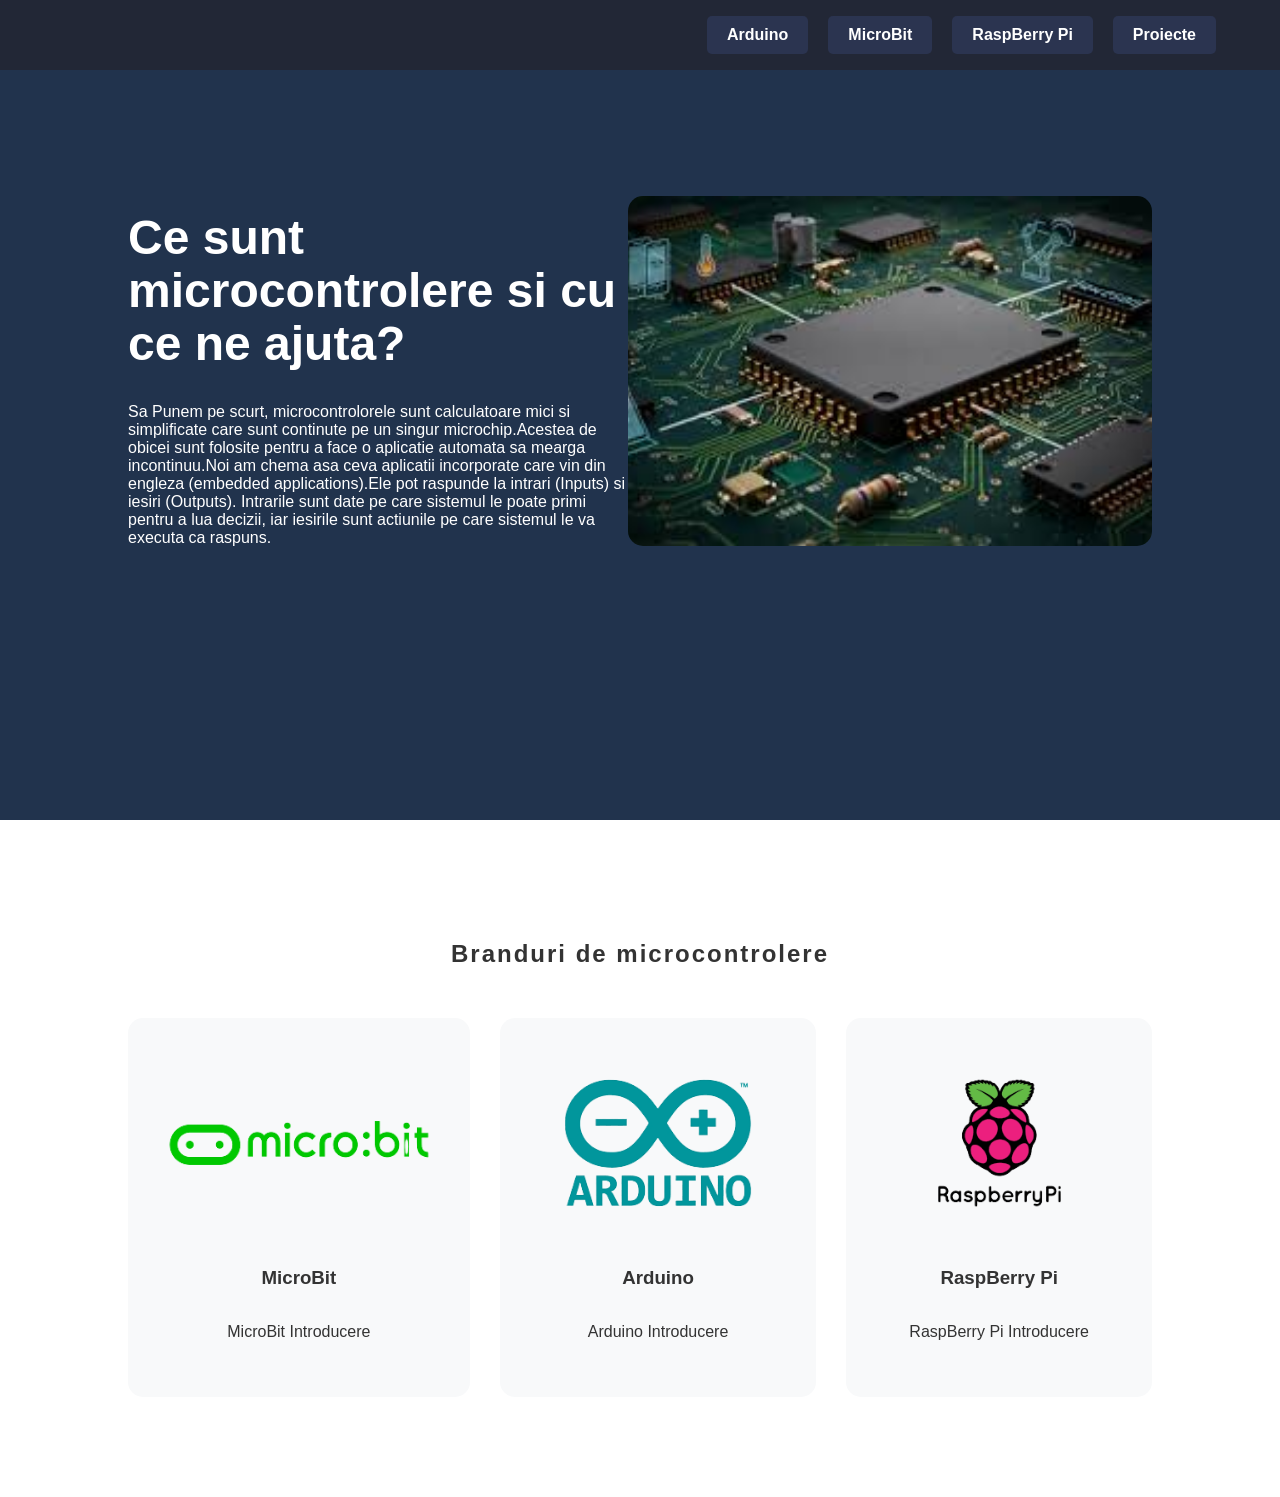
<file: index.html>
<!DOCTYPE html>
<html lang="ro">
<head>
    <meta charset="UTF-8">
    <meta name="viewport" content="width=device-width, initial-scale=1.0">
    <link rel="stylesheet" href="style.css">
    <title>RoboLab</title>

    <!-- Pentru Securitate-->
    <meta http-equiv="Content-Security-Policy" content="default-src 'self'; style-src 'self' 'unsafe-inline' https://cdn.jsdelivr.net; script-src 'self' https://cdn.jsdelivr.net; img-src 'self' data:;">
    
</head>
<body>
    <script src="https://cdn.jsdelivr.net/npm/bootstrap@5.3.8/dist/js/bootstrap.bundle.min.js" integrity="sha384-FKyoEForCGlyvwx9Hj09JcYn3nv7wiPVlz7YYwJrWVcXK/BmnVDxM+D2scQbITxI" crossorigin="anonymous"></script>
    
    <nav id="Navigation_Bar">
        <a href="Pagini/Arduino.html" class="button-link">Arduino</a>
        <a href="Pagini/MicroBit.html" class="button-link">MicroBit</a>
        <a href="Pagini/RaspBerry Pi.html" class="button-link">RaspBerry Pi</a>
        <a href="Exercitii_Si_Proiecte/Proiecte.html" class="button-link">Proiecte</a>
    </nav>

    <header class="hero">
        

        <div class="hero-content">
            <div class="hero-text">
                <h1>Ce sunt microcontrolere si cu ce ne ajuta?</h1>
                <p>Sa Punem pe scurt, microcontrolorele sunt calculatoare mici si simplificate care sunt continute pe un singur microchip.Acestea de obicei sunt folosite pentru a face o aplicatie automata sa mearga incontinuu.Noi am chema asa ceva aplicatii incorporate care vin din engleza (embedded applications).Ele pot raspunde la intrari (Inputs) si iesiri (Outputs). Intrarile sunt date pe care sistemul le poate primi pentru a lua decizii, iar iesirile sunt actiunile pe care sistemul le va executa ca raspuns.</p>
            </div>
            <div class="hero-image">
                <img src="Imagini/MicroControlerImagine.jpg" alt="MicroController Imagine">
            </div>
        </div>
        <div class="wave"></div>
    </header>

    <section class="expertise">
        <h1>Branduri de microcontrolere</h1>
        <div class="card-container">
            <a href="Pagini/MicroBit.html">
                <div class="card">
                    <img src="Imagini/Microbit_Logo.png" alt = "MicroBit Logo">
                    <h3>MicroBit</h3>
                    <p>MicroBit Introducere</p>
                </div>
            </a>
            
            <a href="Pagini/Arduino.html">
                <div class="card">
                    <img src="Imagini/Arduino_Logo.png" alt = "Arduino Logo">
                    <h3>Arduino</h3>
                    <p>Arduino Introducere</p>
                </div>
            </a>

            <a href="Pagini/RaspBerry Pi.html">
                <div class="card">
                    <img src="Imagini/RaspBerryPi_Logo.png" alt = "RaspBerry pI Logo">
                    <h3>RaspBerry Pi</h3>
                    <p>RaspBerry Pi Introducere</p>
                </div>
            </a>
        </div>
    </section>

</body>
</html>
</html>
</file>
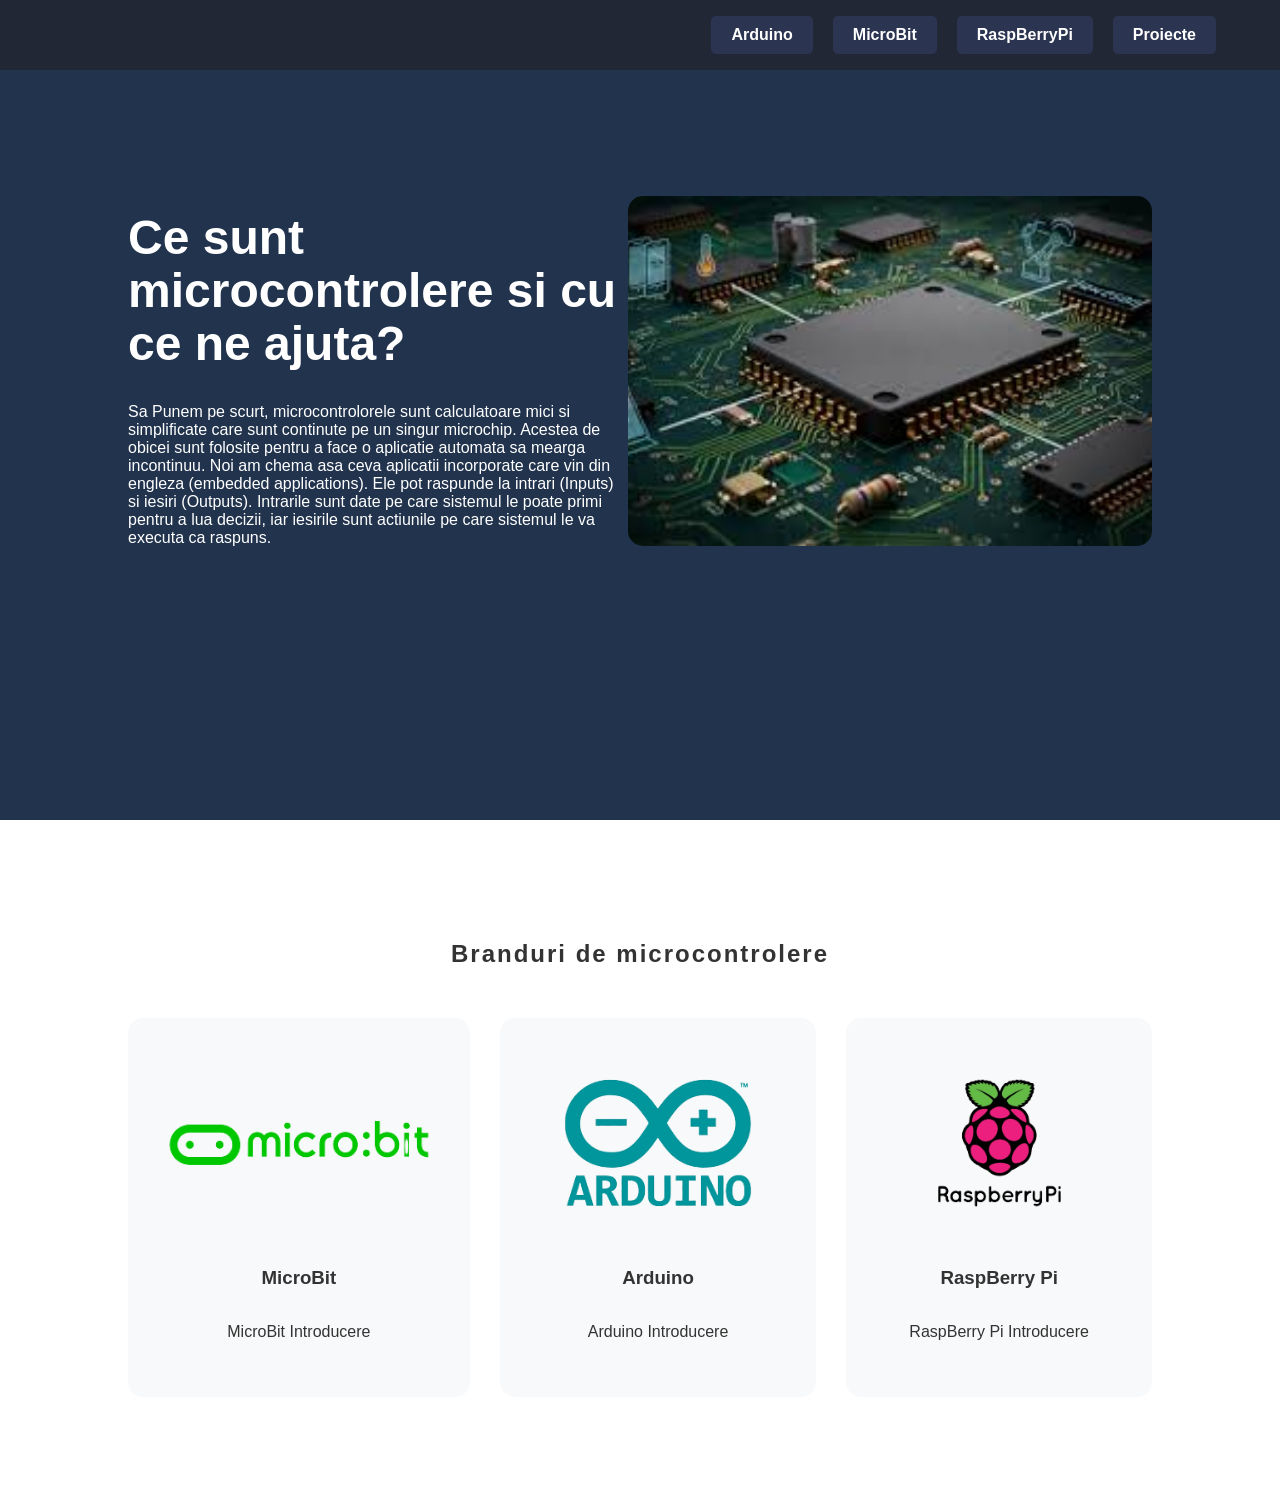
<file: InfoEducatie4/index.html>
<!DOCTYPE html>
<html lang="ro">
<head>
    <meta charset="UTF-8">
    <meta name="viewport" content="width=device-width, initial-scale=1.0">
    <link rel="stylesheet" href="style.css">
    <title>RoboLab</title>

    <!-- Pentru Securitate-->
    <meta http-equiv="Content-Security-Policy" content="default-src 'self'; style-src 'self' 'unsafe-inline' https://cdn.jsdelivr.net; script-src 'self' https://cdn.jsdelivr.net; img-src 'self' data:;">
    
</head>
<body>
    <script src="https://cdn.jsdelivr.net/npm/bootstrap@5.3.8/dist/js/bootstrap.bundle.min.js" integrity="sha384-FKyoEForCGlyvwx9Hj09JcYn3nv7wiPVlz7YYwJrWVcXK/BmnVDxM+D2scQbITxI" crossorigin="anonymous"></script>
    
    <nav id="Navigation_Bar">
        <a href="Pagini/Arduino.html" class="button-link">Arduino</a>
        <a href="Pagini/MicroBit.html" class="button-link">MicroBit</a>
        <a href="Pagini/RaspBerry Pi.html" class="button-link">RaspBerryPi</a>
        <a href="Exercitii_Si_Proiecte/Proiecte.html" class="button-link">Proiecte</a>
    </nav>

    <header class="hero">
        

        <div class="hero-content">
            <div class="hero-text">
                <h1>Ce sunt microcontrolere si cu ce ne ajuta?</h1>
                <p>Sa Punem pe scurt, microcontrolorele sunt calculatoare mici si simplificate care sunt continute pe un singur microchip.
            Acestea de obicei sunt folosite pentru a face o aplicatie automata sa mearga incontinuu.
            Noi am chema asa ceva aplicatii incorporate care vin din engleza (embedded applications).
            Ele pot raspunde la intrari (Inputs) si iesiri (Outputs). Intrarile sunt date pe care sistemul le poate primi pentru a lua decizii, iar iesirile sunt actiunile pe care sistemul le va executa ca raspuns.</p>
            </div>
            <div class="hero-image">
                <img src="Imagini/MicroControlerImagine.jpg" alt="MicroController Imagine">
            </div>
        </div>
        <div class="wave"></div>
    </header>

    <section class="expertise">
        <h1>Branduri de microcontrolere</h1>
        <div class="card-container">
            <a href="Pagini/MicroBit.html">
                <div class="card">
                    <img src="Imagini/Microbit_Logo.png">
                    <h3>MicroBit</h3>
                    <p>MicroBit Introducere</p>
                </div>
            </a>
            
            <a href="Pagini/Arduino.html">
                <div class="card">
                    <img src="Imagini/Arduino_Logo.png">
                    <h3>Arduino</h3>
                    <p>Arduino Introducere</p>
                </div>
            </a>

            <a href="Pagini/RaspBerry Pi.html">
                <div class="card">
                    <img src="Imagini/RaspBerryPi_Logo.png">
                    <h3>RaspBerry Pi</h3>
                    <p>RaspBerry Pi Introducere</p>
                </div>
            </a>
        </div>
    </section>

</body>
</html>
</html>
</file>
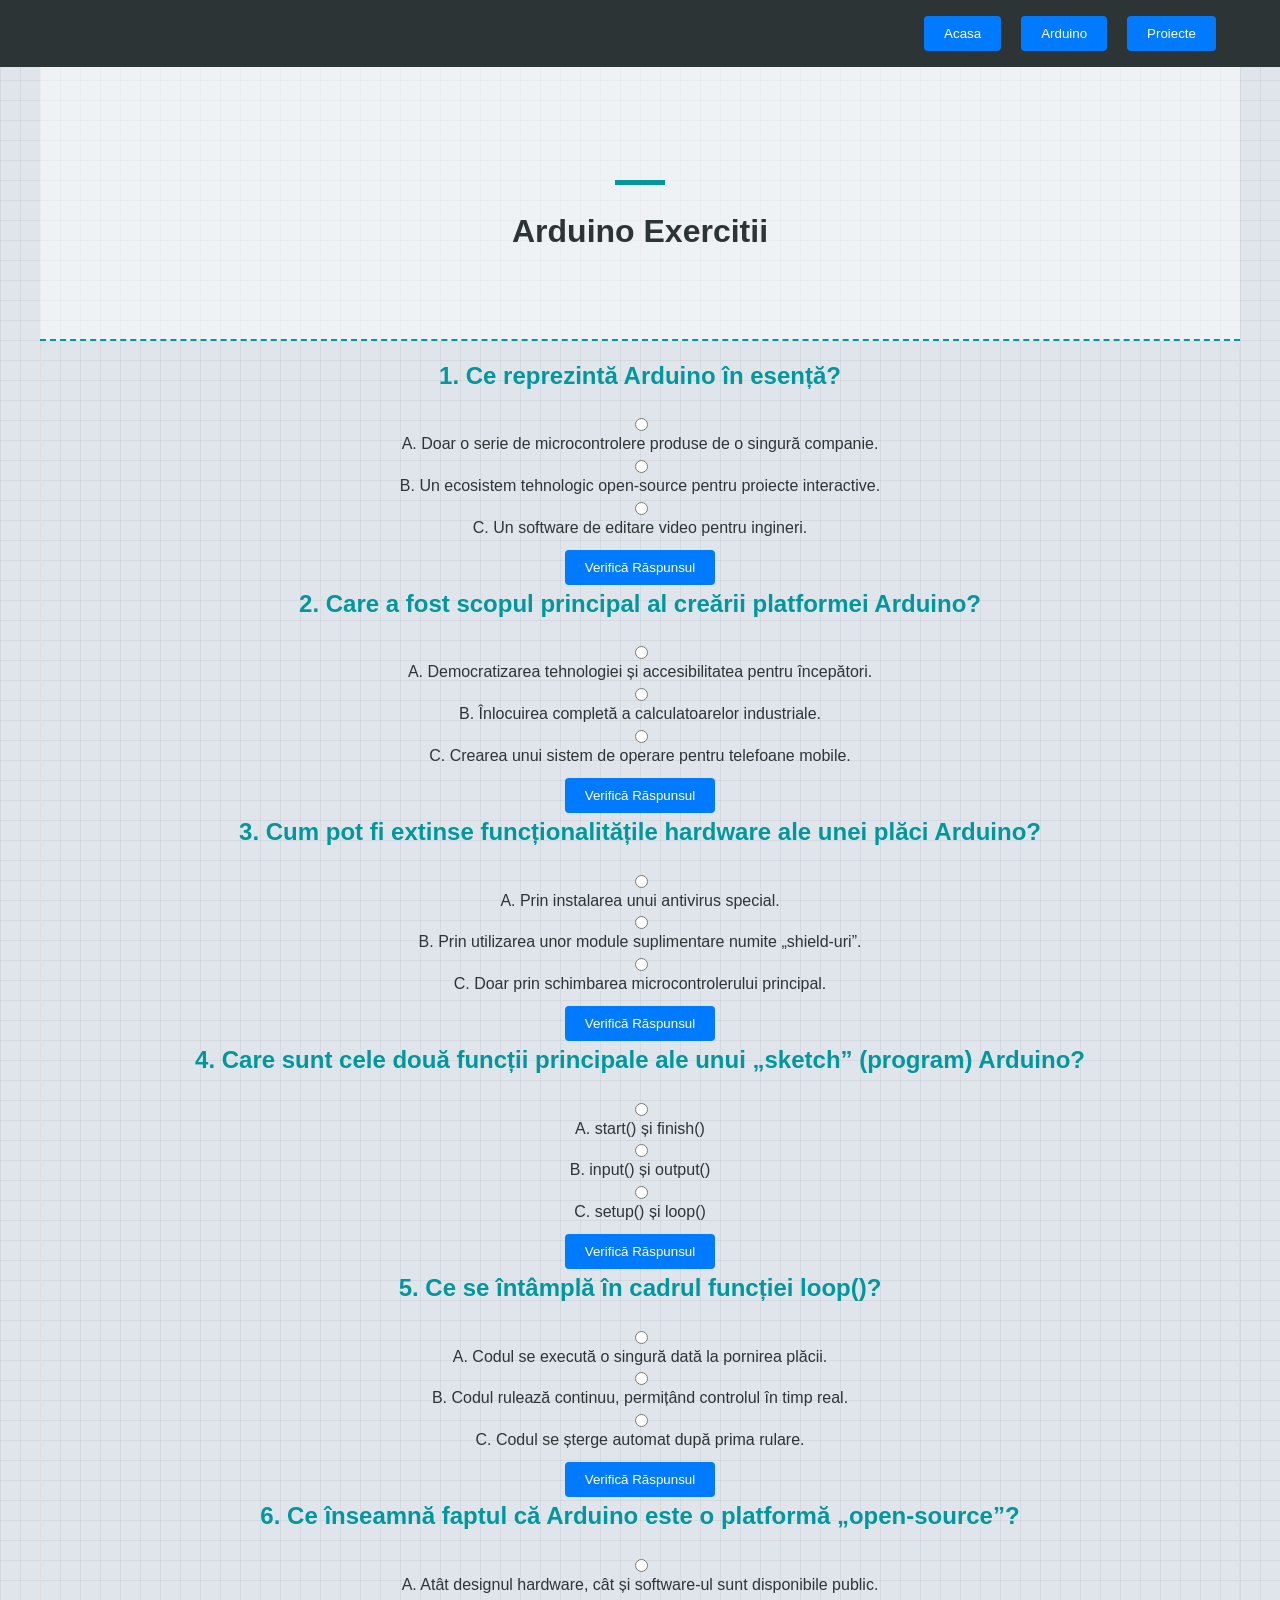
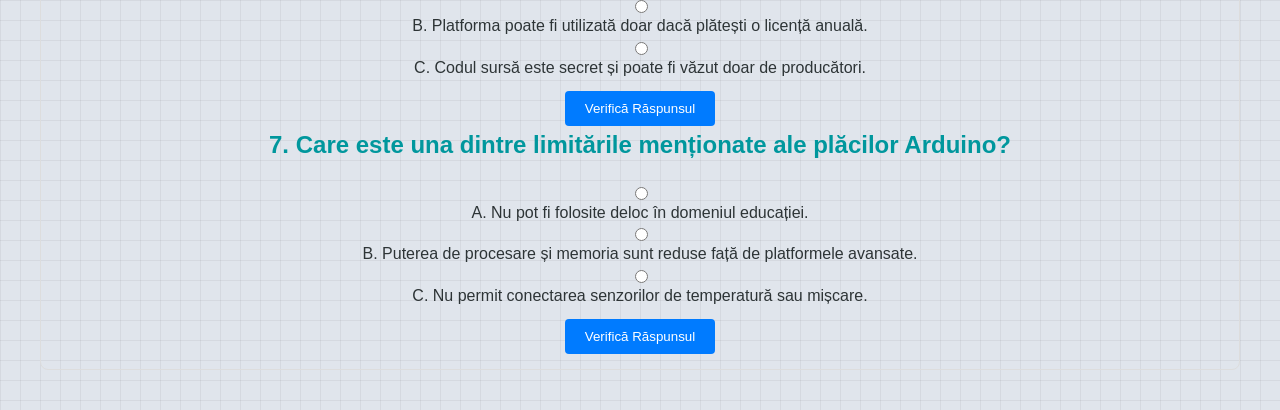
<file: Exercitii_Si_Proiecte/Arduino_Exercitii.html>
<!DOCTYPE html>
<html lang="ro">
<head>
    <meta charset="UTF-8">
    <meta name="viewport" content="width=device-width, initial-scale=1.0">
    <title>Arduino Exercitii</title>
    <link rel="stylesheet" href="Arduino_Exercitii.css">

    <!-- Pentru Securitate-->
    <meta http-equiv="Content-Security-Policy" content="default-src 'self'; style-src 'self' 'unsafe-inline' https://cdn.jsdelivr.net; script-src 'self' https://cdn.jsdelivr.net; img-src 'self' data:;">
    <style>
         body { font-family: sans-serif; margin: 40px; line-height: 1.6; }
        .question { margin-bottom: 20px; padding: 15px; border: 1px solid #ddd; border-radius: 8px; }
        .result { font-weight: bold; margin-top: 10px; }
        .correct { color: green; }
        .wrong { color: red; }
        button { padding: 10px 20px; cursor: pointer; background: #007bff; color: white; border: none; border-radius: 4px; }
    </style>
</head>
<body>

    <nav id="Navigation_Bar">
    <button onclick="location.href='../index.html'">Acasa</button>
    <button onclick="location.href='../Pagini/Arduino.html'">Arduino</button>
    <button onclick="location.href='../Pagini/Proiecte.html'">Proiecte</button>
    </nav>

    <header class="blueprint-header">
        <div class="header-line"></div>
        <h1>Arduino Exercitii</h1>
    </header>

    <style>
        #text_centrat{
            text-align: center;
            color: #00979d;
            font-size: 2rem;
            margin: 0;
        }
        .button_centrat{
            display: block;   
            margin: 0 auto;      
            padding: 10px 20px;
            cursor: pointer;
        }
    </style>

    <div class="question" id ="Intrebari">
        <!-- 1 -->
        <h2>1. Ce reprezintă Arduino în esență?</h1>
        <input type="radio" name="q1" value="wrong"> A. Doar o serie de microcontrolere produse de o singură companie.<br>
        <input type="radio" name="q1" value="correct"> B. Un ecosistem tehnologic open-source pentru proiecte interactive.<br>
        <input type="radio" name="q1" value="wrong"> C. Un software de editare video pentru ingineri.<br>
        <div id="res1" class="result"></div>
        <button class="button_centrat" onclick="checkAnswers('q1', 'res1')">Verifică Răspunsul</button>

        <!-- 2 -->
         <h2>2. Care a fost scopul principal al creării platformei Arduino?</h1>
        <input type="radio" name="q2" value="correct">A. Democratizarea tehnologiei și accesibilitatea pentru începători.<br>
        <input type="radio" name="q2" value="wrong">B. Înlocuirea completă a calculatoarelor industriale.<br>
        <input type="radio" name="q2" value="wrong"> C. Crearea unui sistem de operare pentru telefoane mobile.<br>
        <div id="res2" class="result"></div>
        <button class="button_centrat" onclick="checkAnswers('q2', 'res2')">Verifică Răspunsul</button>

        <!-- 3 -->
         <h2>3. Cum pot fi extinse funcționalitățile hardware ale unei plăci Arduino?</h1>
        <input type="radio" name="q3" value="wrong">A. Prin instalarea unui antivirus special.<br>
        <input type="radio" name="q3" value="correct">B. Prin utilizarea unor module suplimentare numite „shield-uri”.<br>
        <input type="radio" name="q3" value="wrong">C. Doar prin schimbarea microcontrolerului principal.<br>
        <div id="res3" class="result"></div>
        <button class="button_centrat" onclick="checkAnswers('q3', 'res3')">Verifică Răspunsul</button>

        <!-- 4 -->
         <h2>4. Care sunt cele două funcții principale ale unui „sketch” (program) Arduino?</h1>
        <input type="radio" name="q4" value="wrong">A. start() și finish()<br>
        <input type="radio" name="q4" value="wrong">B. input() și output()<br>
        <input type="radio" name="q4" value="correct">C. setup() și loop()<br>
        <div id="res4" class="result"></div>
        <button class="button_centrat" onclick="checkAnswers('q4', 'res4')">Verifică Răspunsul</button>

        <!-- 5 -->
        <h2>5. Ce se întâmplă în cadrul funcției loop()?</h1>
        <input type="radio" name="q5" value="wrong">A. Codul se execută o singură dată la pornirea plăcii.<br>
        <input type="radio" name="q5" value="correct">B. Codul rulează continuu, permițând controlul în timp real.<br>
        <input type="radio" name="q5" value="wrong">C. Codul se șterge automat după prima rulare.<br>
        <div id="res5" class="result"></div>
        <button class="button_centrat" onclick="checkAnswers('q5', 'res5')">Verifică Răspunsul</button>

        <!-- 6 -->
         <h2>6. Ce înseamnă faptul că Arduino este o platformă „open-source”?</h1>
        <input type="radio" name="q6" value="correct">A. Atât designul hardware, cât și software-ul sunt disponibile public.<br>
        <input type="radio" name="q6" value="wrong">B. Platforma poate fi utilizată doar dacă plătești o licență anuală.<br>
        <input type="radio" name="q6" value="wrong">C. Codul sursă este secret și poate fi văzut doar de producători.<br>
        <div id="res6" class="result"></div>
        <button class="button_centrat" onclick="checkAnswers('q6', 'res6')">Verifică Răspunsul</button>

        <!-- 7 -->
        <h2>7. Care este una dintre limitările menționate ale plăcilor Arduino?</h1>
        <input type="radio" name="q7" value="wrong">A. Nu pot fi folosite deloc în domeniul educației.<br>
        <input type="radio" name="q7" value="correct">B. Puterea de procesare și memoria sunt reduse față de platformele avansate.<br>
        <input type="radio" name="q7" value="wrong">C. Nu permit conectarea senzorilor de temperatură sau mișcare.<br>
        <div id="res7" class="result"></div>
        <button class="button_centrat" onclick="checkAnswers('q7', 'res7')">Verifică Răspunsul</button>
    </div>
    
    

    <script>
        function checkAnswers(numeIntrebare, idRezultat) {
            

            const options = document.getElementsByName(numeIntrebare);

            const resultDiv = document.getElementById(idRezultat);
            
            let selectedValue = "";

            for (let i = 0; i < options.length; i++) {
                if (options[i].checked) {
                    selectedValue = options[i].value;
                }
            }

            if (selectedValue === "correct") {
                resultDiv.innerHTML = "Răspuns Corect!";
                resultDiv.className = "result correct";
            } else if (selectedValue === "wrong") {
                resultDiv.innerHTML = "Greșit. Mai încearcă!";
                resultDiv.className = "result wrong";
            } else {
                resultDiv.innerHTML = "Vă rugăm să alegeți o variantă.";
                resultDiv.className = "result";
            }
        }
    </script>

</body>
</html>
</file>
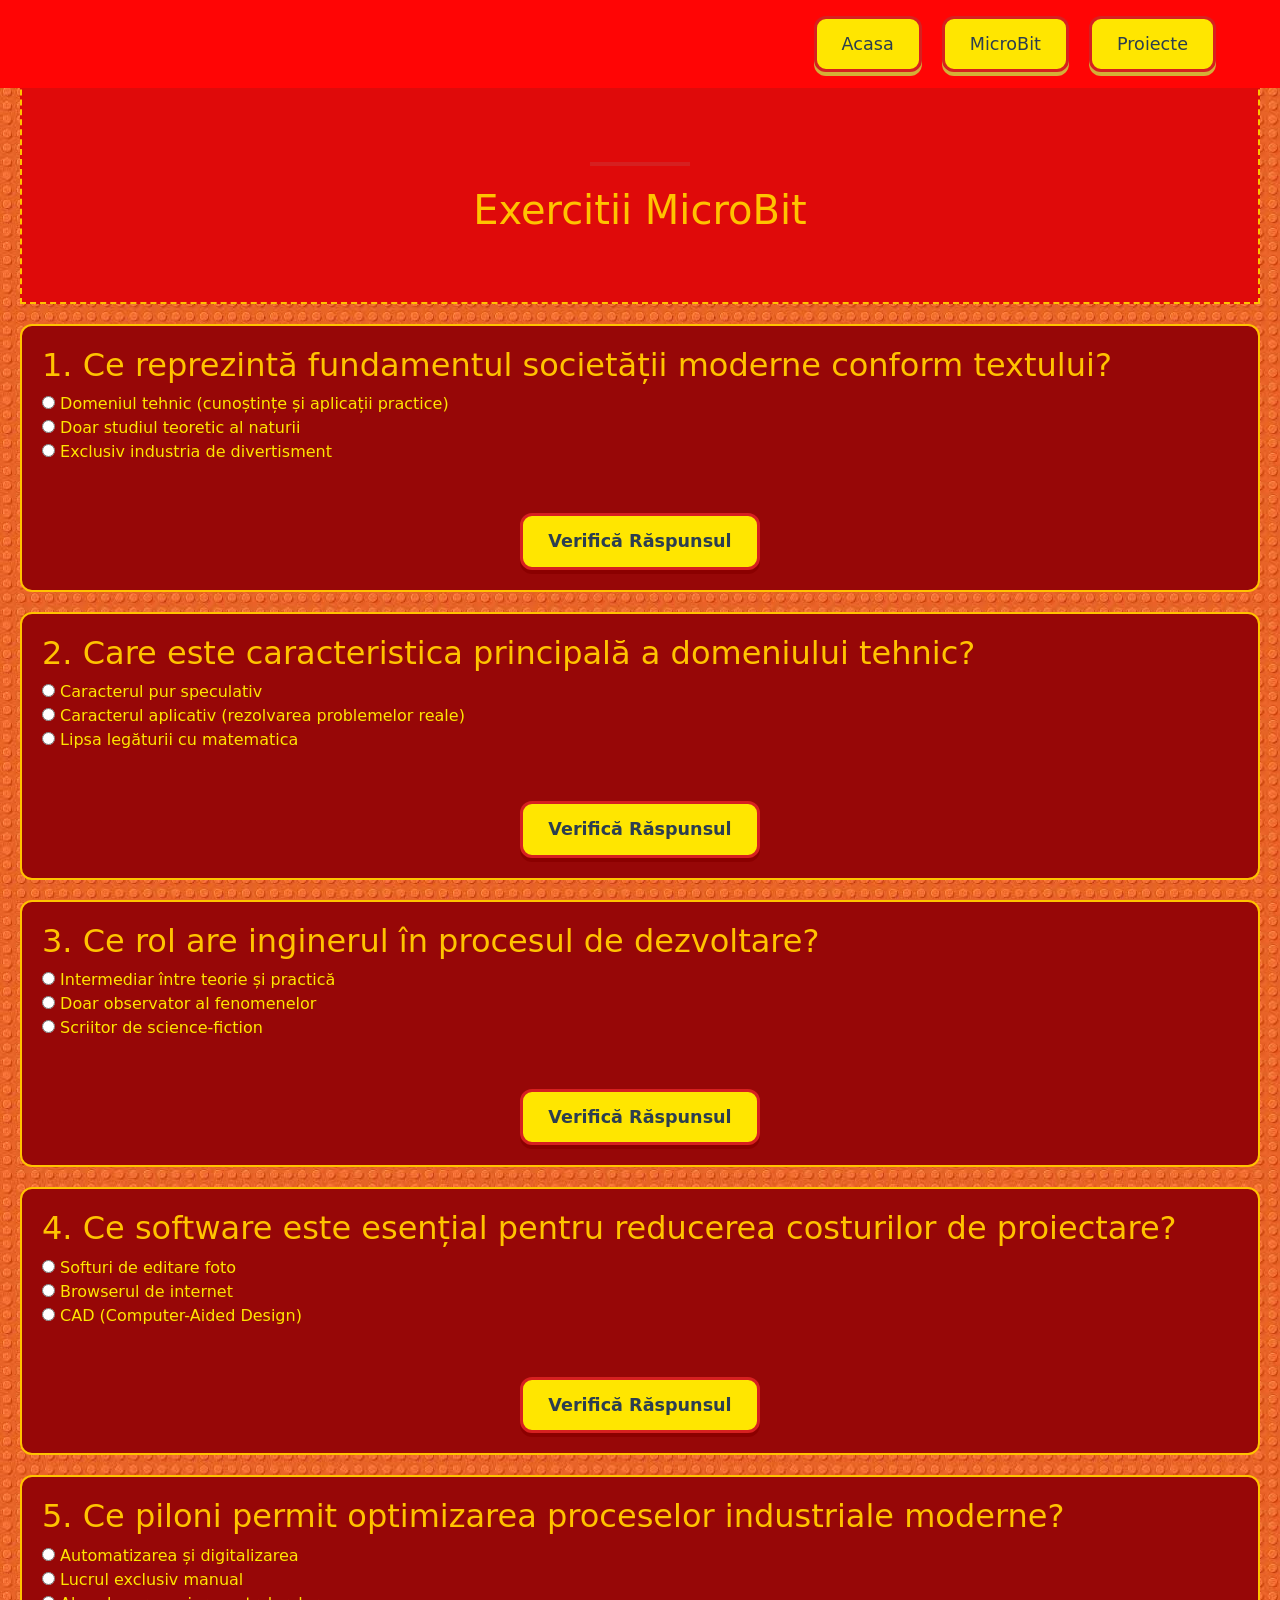
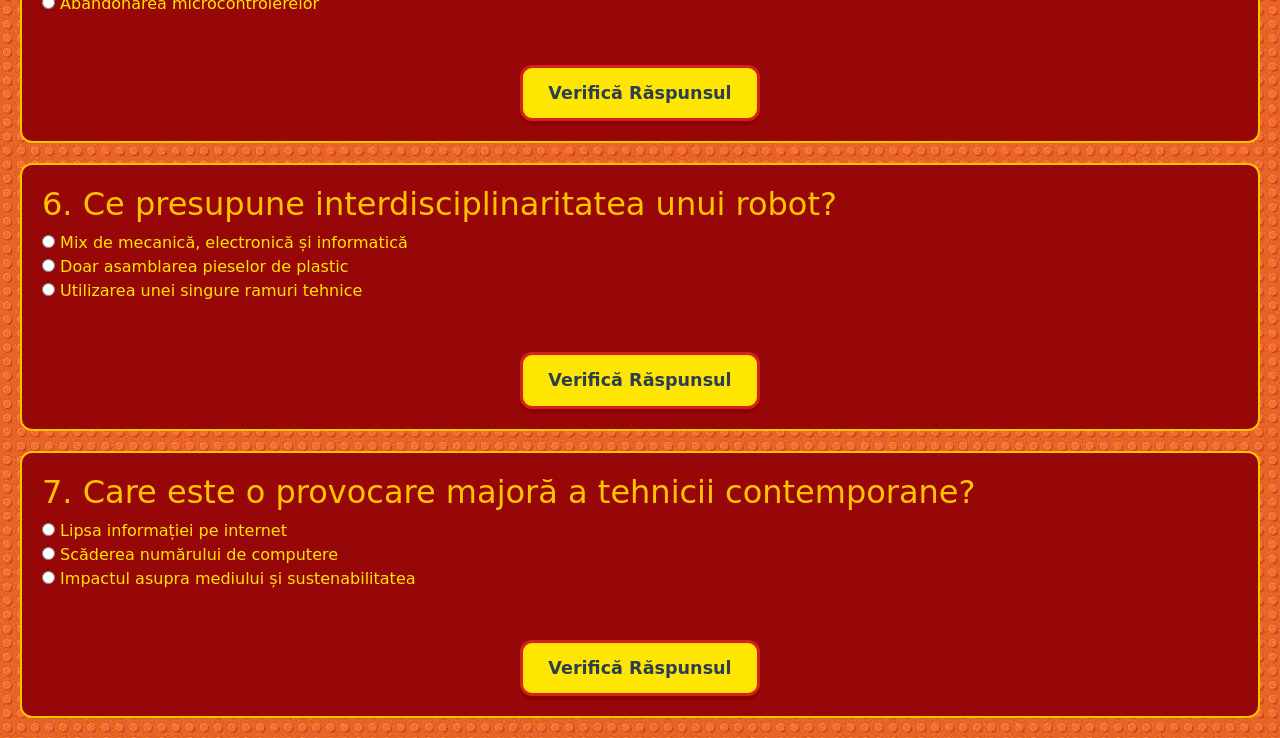
<file: Exercitii_Si_Proiecte/MicroBit_Exercitii.html>
<!DOCTYPE html>
<html lang="ro">
<head>
    <meta charset="UTF-8">
    <meta name="viewport" content="width=device-width, initial-scale=1.0">
    <title>MicroBit Exercitii</title>
    <link rel="stylesheet" href="Microbit_Exercitii.css">
    <link href="https://cdn.jsdelivr.net/npm/bootstrap@5.3.8/dist/css/bootstrap.min.css" rel="stylesheet" integrity="sha384-sRIl4kxILFvY47J16cr9ZwB07vP4J8+LH7qKQnuqkuIAvNWLzeN8tE5YBujZqJLB" crossorigin="anonymous">
    
    
    <!-- Pentru Securitate-->
    <meta http-equiv="Content-Security-Policy" content="default-src 'self'; style-src 'self' 'unsafe-inline' https://cdn.jsdelivr.net; script-src 'self' https://cdn.jsdelivr.net; img-src 'self' data:;">



    <style>
        
        
        .question { 
            margin: 20px; 
            padding: 20px; 
            border: 2px solid #ffc300; 
            border-radius: 12px;  
            color: #ffe600;
            background-color: #970707;
        }

        h2 { color: #ffc300; margin-top: 0; }

        .result { font-weight: bold; margin-top: 10px; min-height: 24px; }
        .correct { color: #00ff00; }
        .wrong { color: #ff4444; }

        

        #text_centrat {
            text-align: center;
            color: #ffc300;
            font-size: 2.5rem;
            margin-bottom: 30px;
            text-transform: uppercase;
            font-weight: bold;
        }


        .button_centrat {
            display: block;   
            margin: 15px auto 0 auto;      
            background-color: #ffe600; 
            border: 3px solid #d62020;
            border-radius: 12px;
            padding: 12px 25px;
            color: #2c3e50;
            font-size: 1.1rem;
            font-weight: bold;
            box-shadow: 0 4px 0 #8b0000;
            cursor: pointer;
            transition: transform 0.1s;
        }


        .blueprint-header h1 {
            color: #ffc300;
            text-align: center;
        }
        
        .header-line {
            height: 4px;
            background: #d62020;
            width: 100px;
            margin: 0 auto 20px auto;
        }
    </style>
</head>
<body>

    <nav id="Navigation_Bar">
        <a href="../index.html" class="button-link">Acasa</a>
        <a href="../Pagini/MicroBit.html" class="button-link">MicroBit</a>
        <a href="../Exercitii_Si_Proiecte/Proiecte.html" class="button-link">Proiecte</a>
    </nav>

    <header class="blueprint-header">
        <div class="header-line"></div>
        <h1>Exercitii MicroBit</h1>
    </header>


    <div id="Zona_Intrebari">
        <!-- 1 -->
        <div class="question">
            <h2>1. Ce reprezintă fundamentul societății moderne conform textului?</h2>
            <input type="radio" name="q1" value="correct"> Domeniul tehnic (cunoștințe și aplicații practice)<br>
            <input type="radio" name="q1" value="wrong"> Doar studiul teoretic al naturii<br>
            <input type="radio" name="q1" value="wrong"> Exclusiv industria de divertisment<br>
            <div id="res1" class="result"></div>
            <button class="button_centrat" onclick="checkSpecific('q1', 'res1')">Verifică Răspunsul</button>
        </div>

        <!-- 2 -->
        <div class="question">
            <h2>2. Care este caracteristica principală a domeniului tehnic?</h2>
            <input type="radio" name="q2" value="wrong"> Caracterul pur speculativ<br>
            <input type="radio" name="q2" value="correct"> Caracterul aplicativ (rezolvarea problemelor reale)<br>
            <input type="radio" name="q2" value="wrong"> Lipsa legăturii cu matematica<br>
            <div id="res2" class="result"></div>
            <button class="button_centrat" onclick="checkSpecific('q2', 'res2')">Verifică Răspunsul</button>
        </div>

        <!-- 3  -->
        <div class="question">
            <h2>3. Ce rol are inginerul în procesul de dezvoltare?</h2>
            <input type="radio" name="q3" value="correct"> Intermediar între teorie și practică<br>
            <input type="radio" name="q3" value="wrong"> Doar observator al fenomenelor<br>
            <input type="radio" name="q3" value="wrong"> Scriitor de science-fiction<br>
            <div id="res3" class="result"></div>
            <button class="button_centrat" onclick="checkSpecific('q3', 'res3')">Verifică Răspunsul</button>
        </div>

        <!-- 4 -->
        <div class="question">
            <h2>4. Ce software este esențial pentru reducerea costurilor de proiectare?</h2>
            <input type="radio" name="q4" value="wrong"> Softuri de editare foto<br>
            <input type="radio" name="q4" value="wrong"> Browserul de internet<br>
            <input type="radio" name="q4" value="correct"> CAD (Computer-Aided Design)<br>
            <div id="res4" class="result"></div>
            <button class="button_centrat" onclick="checkSpecific('q4', 'res4')">Verifică Răspunsul</button>
        </div>

        <!-- 5 -->
        <div class="question">
            <h2>5. Ce piloni permit optimizarea proceselor industriale moderne?</h2>
            <input type="radio" name="q5" value="correct"> Automatizarea și digitalizarea<br>
            <input type="radio" name="q5" value="wrong"> Lucrul exclusiv manual<br>
            <input type="radio" name="q5" value="wrong"> Abandonarea microcontrolerelor<br>
            <div id="res5" class="result"></div>
            <button class="button_centrat" onclick="checkSpecific('q5', 'res5')">Verifică Răspunsul</button>
        </div>

        <!-- 6 -->
        <div class="question">
            <h2>6. Ce presupune interdisciplinaritatea unui robot?</h2>
            <input type="radio" name="q6" value="correct"> Mix de mecanică, electronică și informatică<br>
            <input type="radio" name="q6" value="wrong"> Doar asamblarea pieselor de plastic<br>
            <input type="radio" name="q6" value="wrong"> Utilizarea unei singure ramuri tehnice<br>
            <div id="res6" class="result"></div>
            <button class="button_centrat" onclick="checkSpecific('q6', 'res6')">Verifică Răspunsul</button>
        </div>

        <!-- 7 -->
        <div class="question">
            <h2>7. Care este o provocare majoră a tehnicii contemporane?</h2>
            <input type="radio" name="q7" value="wrong"> Lipsa informației pe internet<br>
            <input type="radio" name="q7" value="wrong"> Scăderea numărului de computere<br>
            <input type="radio" name="q7" value="correct"> Impactul asupra mediului și sustenabilitatea<br>
            <div id="res7" class="result"></div>
            <button class="button_centrat" onclick="checkSpecific('q7', 'res7')">Verifică Răspunsul</button>
        </div>

    </div>

    <script>
        function checkSpecific(name, resId) {
            const options = document.getElementsByName(name);
            const resultDiv = document.getElementById(resId);
            let selectedValue = "";

            for (let i = 0; i < options.length; i++) {
                if (options[i].checked) {
                    selectedValue = options[i].value;
                }
            }

            if (selectedValue === "correct") {
                resultDiv.textContent = "Răspuns Corect!";
                resultDiv.className = "result correct";
            } else if (selectedValue === "wrong") {
                resultDiv.textContent = "Greșit. Mai încearcă!";
                resultDiv.className = "result wrong";
            } else {
                resultDiv.textContent = "Vă rugăm să alegeți o variantă.";
                resultDiv.className = "result";
            }
        }
    </script>

</body>
</file>
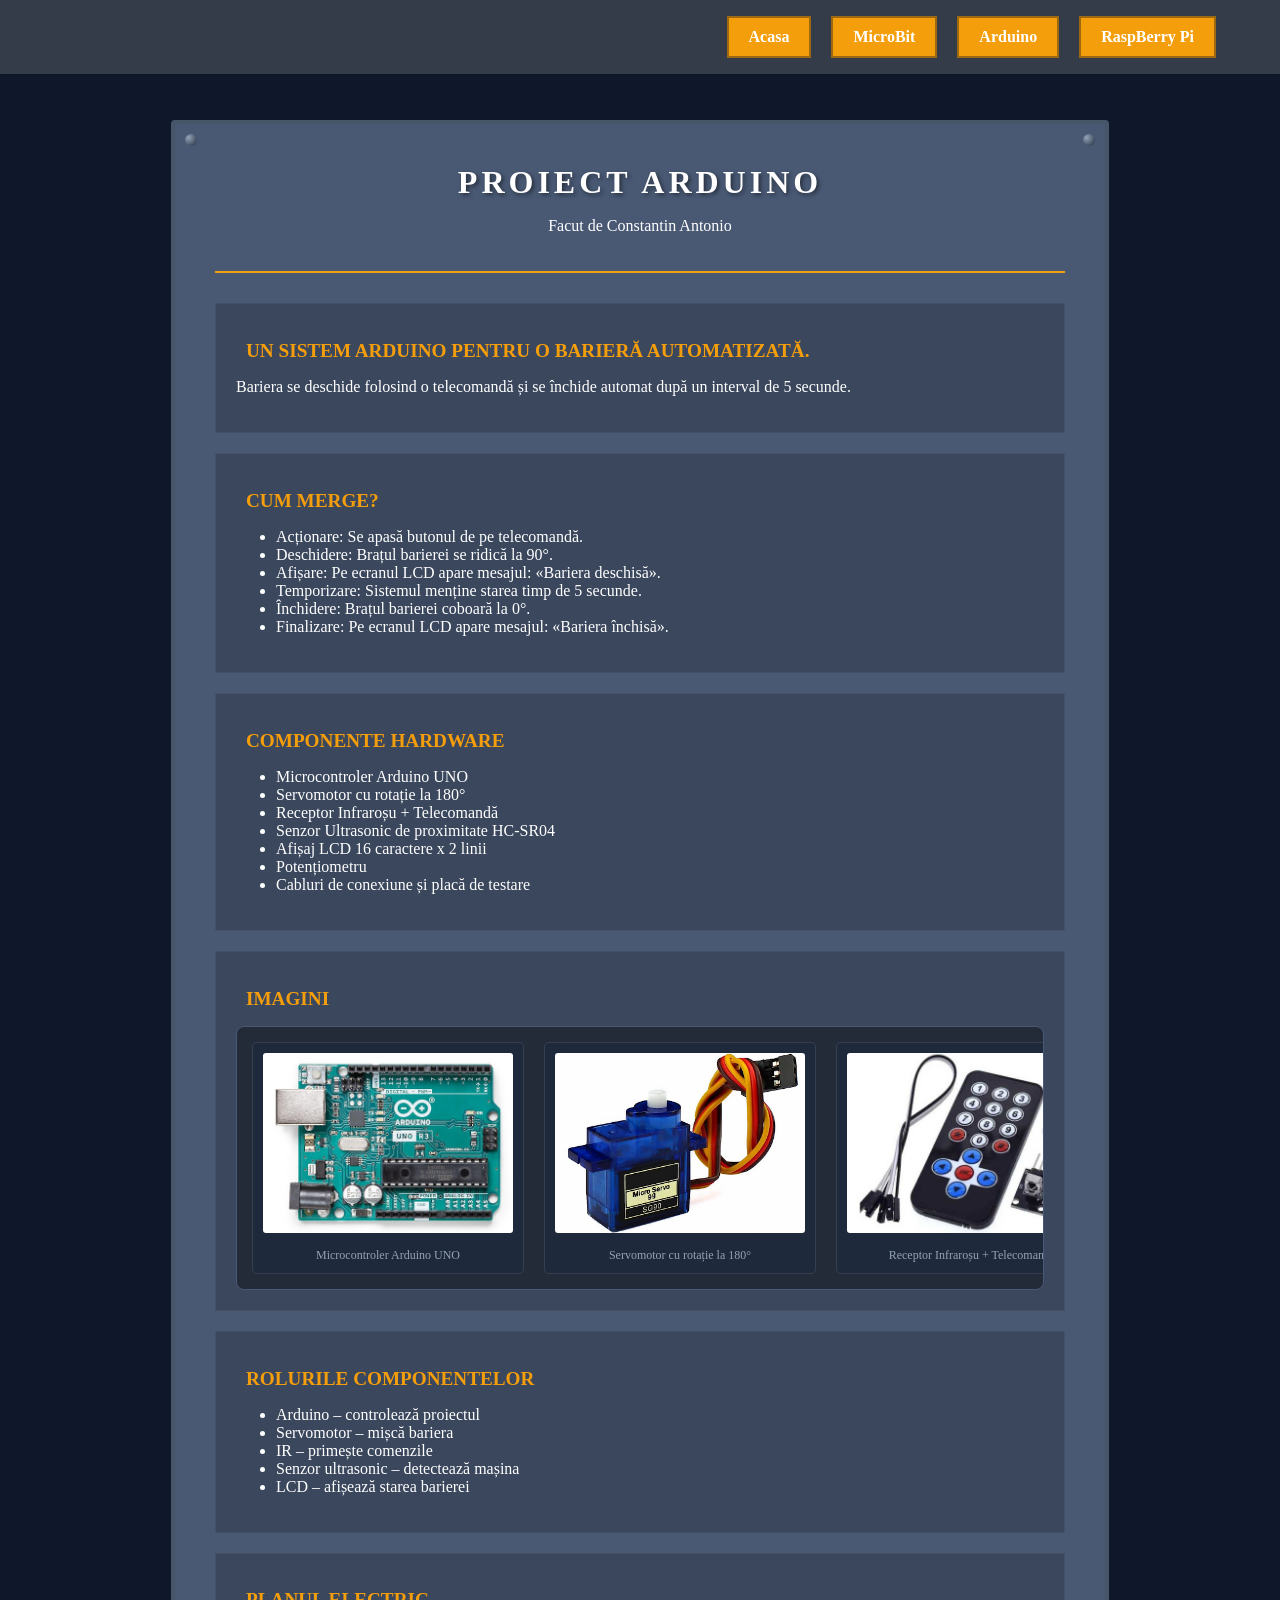
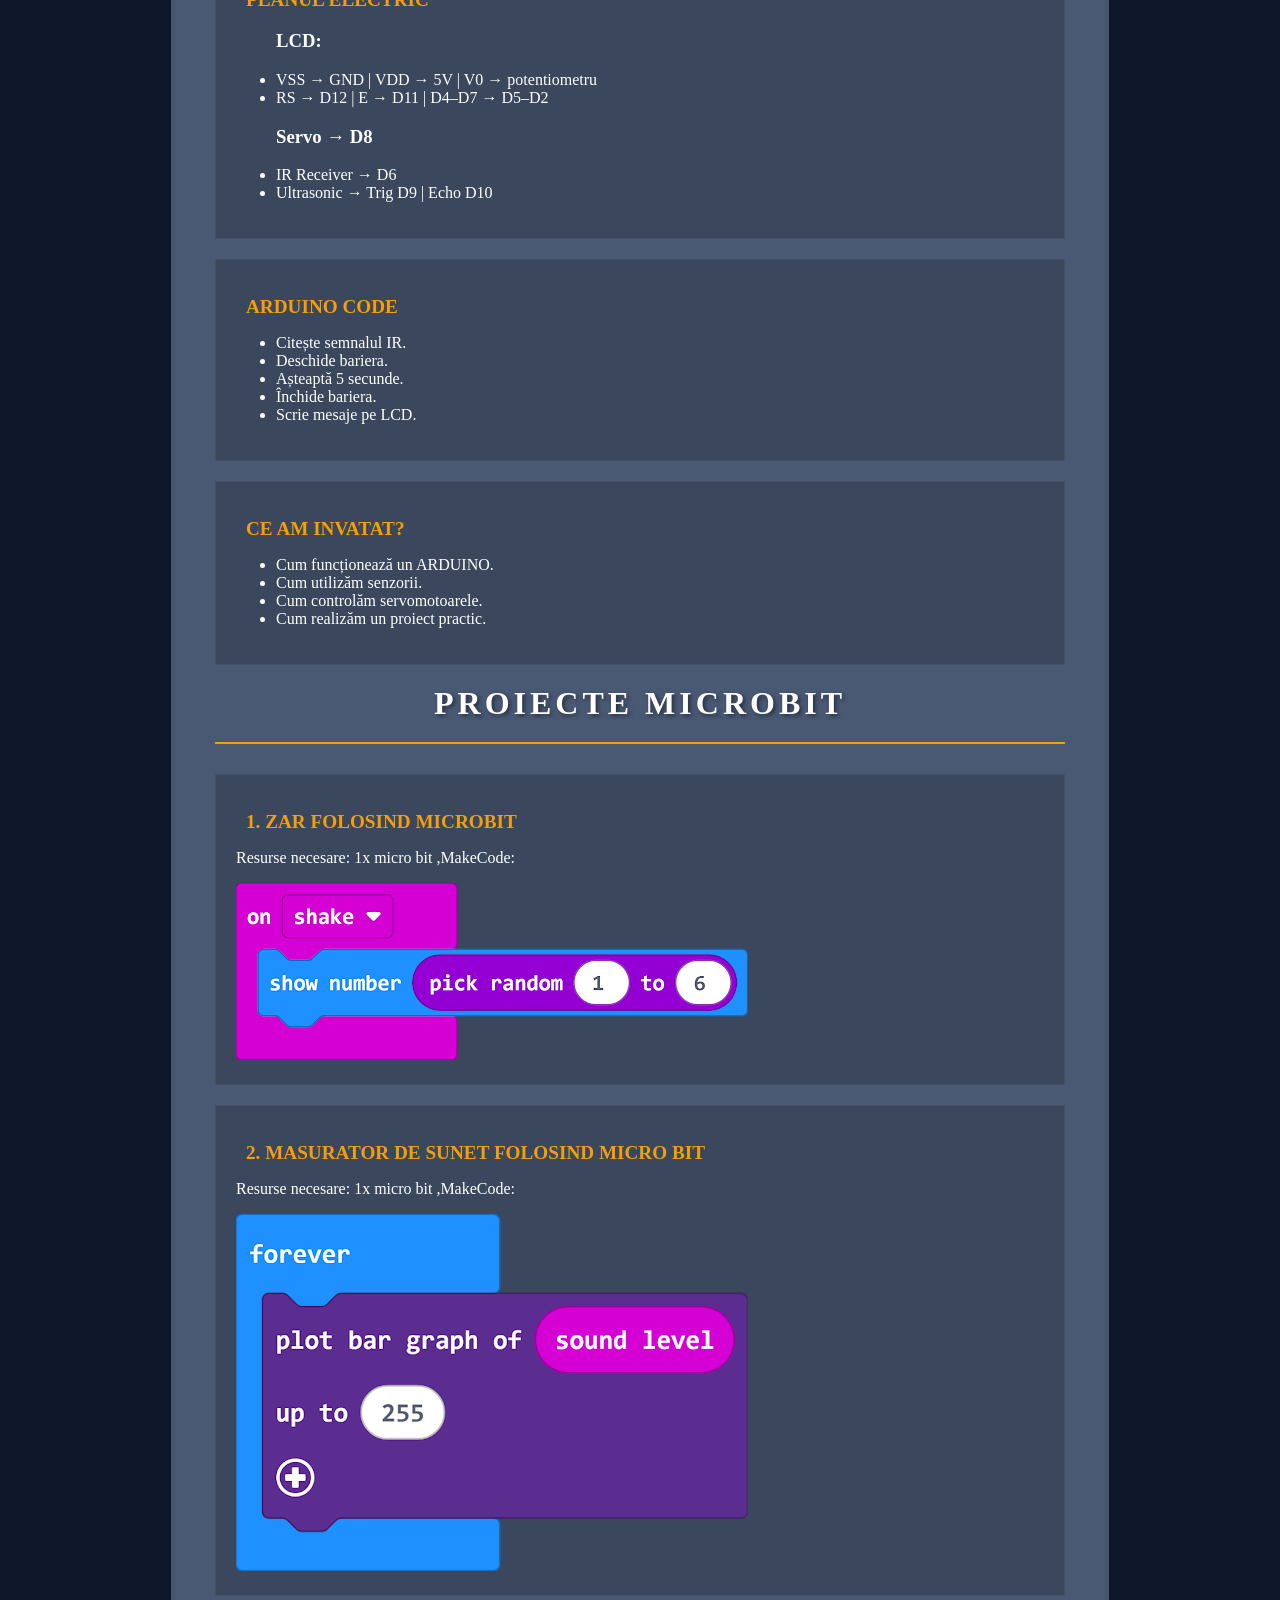
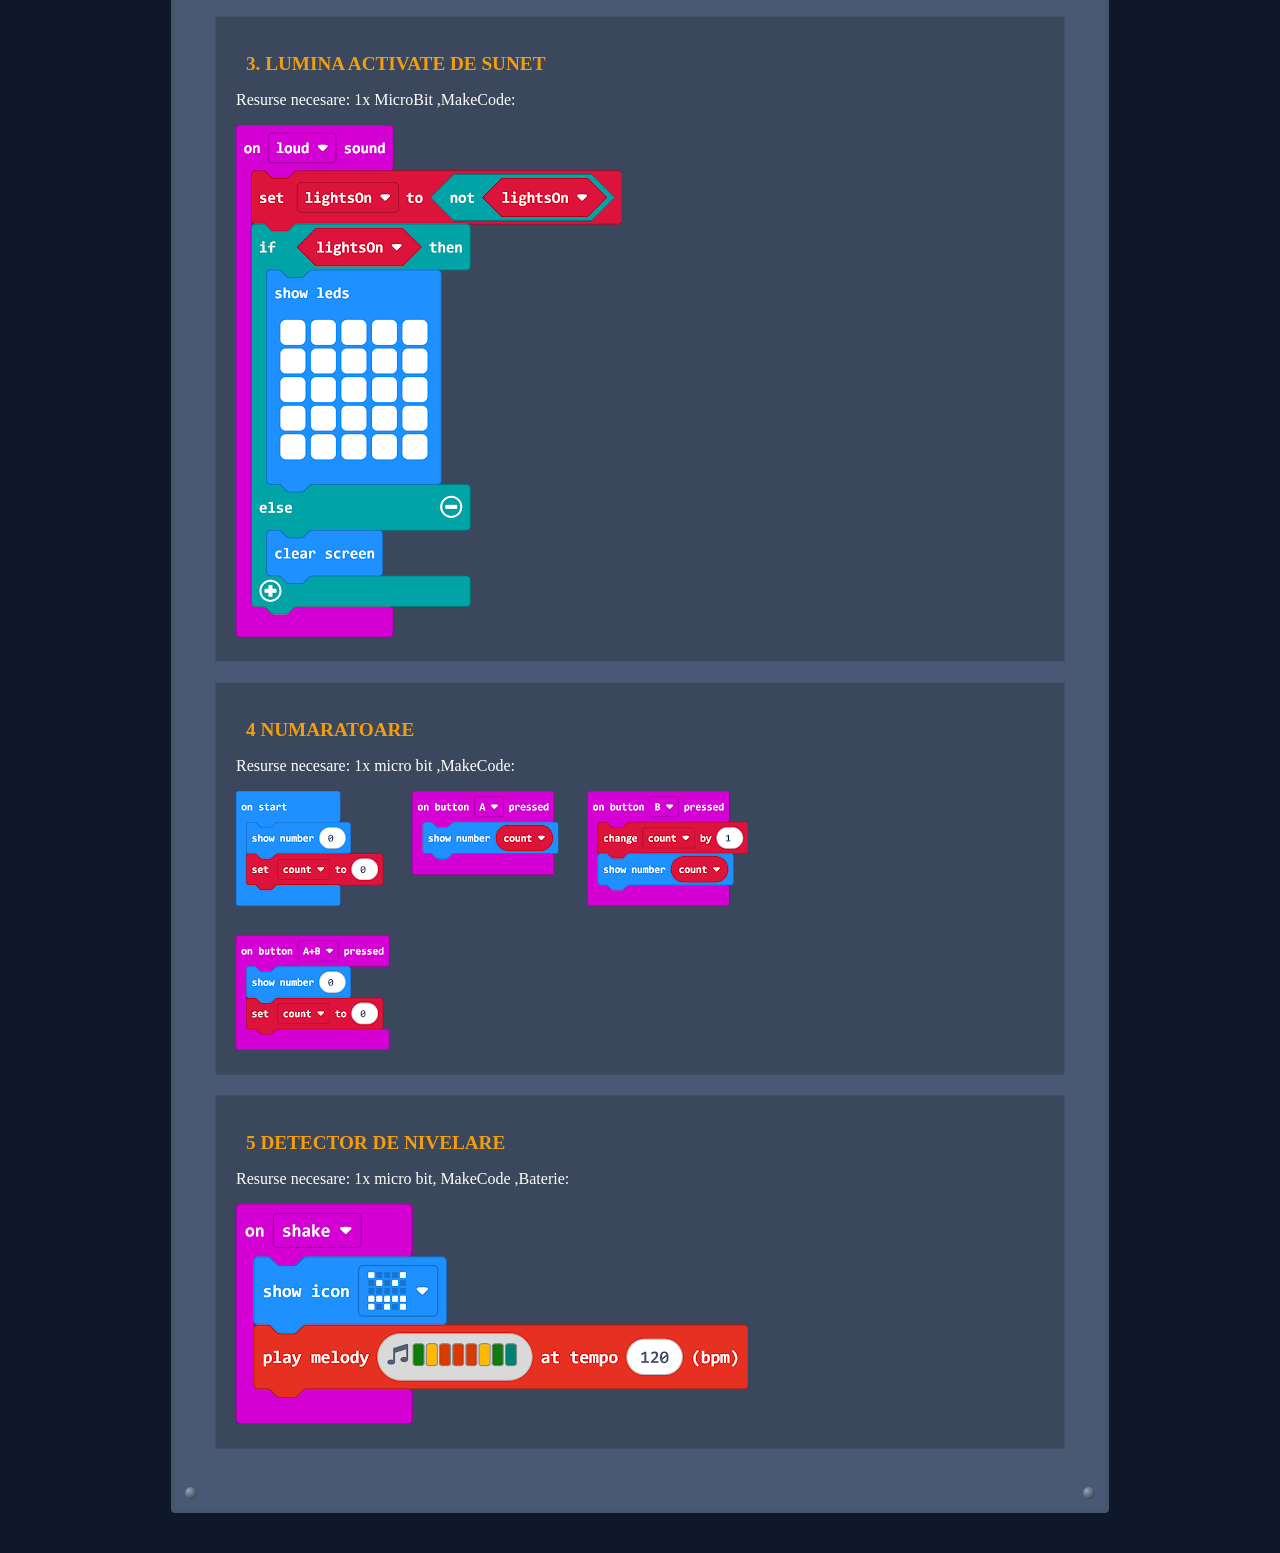
<file: Exercitii_Si_Proiecte/Proiecte.html>
<!DOCTYPE html>
<html lang="ro">
<head>
    <meta charset="UTF-8">
    <meta name="viewport" content="width=device-width, initial-scale=1.0">
    <link rel="stylesheet" href="Proiecte.css">
    <title>Proiect Arduino</title>

    <!-- Pentru Securitate-->
    <meta http-equiv="Content-Security-Policy" content="default-src 'self'; style-src 'self' 'unsafe-inline' https://cdn.jsdelivr.net; script-src 'self' https://cdn.jsdelivr.net; img-src 'self' data:;">
</head>
<body>
    <nav id="Navigation_Bar">
        <a href="../index.html" class="button-link">Acasa</a>
        <a href="../Pagini/MicroBit.html" class="button-link">MicroBit</a>
        <a href="../Pagini/Arduino.html" class="button-link">Arduino</a>    
        <a href="../Pagini/RaspBerry Pi.html" class="button-link">RaspBerry Pi</a>

    </nav>
    

<div class="Panou">
    <div class="surub sus-stanga"></div>
    <div class="surub sus-dreapta"></div>
    <div class="surub jos-stanga"></div>
    <div class="surub jos-dreapta"></div>

    <header>
        <h1>Proiect Arduino</h1>
        <p>Facut de Constantin Antonio</p>
    </header>

    <section class="content-section">
        <h2>Un sistem ARDUINO pentru o barieră automatizată.</h2>
        <p>Bariera se deschide folosind o telecomandă și se închide automat după un interval de 5 secunde.</p>
    </section>

    <section class="content-section">
        <h2>Cum Merge?</h2>
        <ul class="spec-lista">
            <li> Acționare: Se apasă butonul de pe telecomandă.</li>
            <li> Deschidere: Brațul barierei se ridică la 90°.</li>
            <li> Afișare: Pe ecranul LCD apare mesajul: «Bariera deschisă».</li>
            <li> Temporizare: Sistemul menține starea timp de 5 secunde.</li>
            <li> Închidere: Brațul barierei coboară la 0°.</li>
            <li> Finalizare: Pe ecranul LCD apare mesajul: «Bariera închisă».</li>
        </ul>
    </section>

    <section class="content-section">
        <h2>Componente Hardware</h2>
        <ul class="spec-lista">
            <li class="Component"> Microcontroler Arduino UNO </li>
            <li class="Component"> Servomotor cu rotație la 180°</li>
            <li class="Component"> Receptor Infraroșu + Telecomandă</li>
            <li class="Component"> Senzor Ultrasonic de proximitate HC-SR04</li>
            <li class="Component"> Afișaj LCD 16 caractere x 2 linii</li>
            <li class="Component"> Potențiometru</li>
            <li class="Component"> Cabluri de conexiune și placă de testare</li>
        </ul>
    </section>

<section class="content-section">
        <h2>Imagini</h2>
        <div class="scroll-container">

        <div class="photo-card">
            <img src="Proiecte_Imagini/Arduino_Uno.png" alt="Arduino Uno">
            <span>Microcontroler Arduino UNO </span>
        </div>

        <div class="photo-card">
            <img src="Proiecte_Imagini/Servo_Motor.png" alt="Servo Motor">
            <span>Servomotor cu rotație la 180°</span>
        </div>

        <div class="photo-card">
            <img src="Proiecte_Imagini/Receptor.png" alt="Receptor">
            <span>Receptor Infraroșu + Telecomandă</span>
        </div>

        <div class="photo-card">
            <img src="Proiecte_Imagini/Sensor.png" alt="Sensor">
            <span>Senzor Ultrasonic de proximitate HC-SR04</span>
        </div>

        <div class="photo-card">
            <img src="Proiecte_Imagini/LCD.png" alt="Interfață LCD">
            <span>Afișaj LCD 16 caractere x 2 linii</span>
        </div>

        <div class="photo-card">
            <img src="Proiecte_Imagini/Cabluri.jpeg" alt="Cabluri">
            <span>Cabluri de conexiune și placă de testare</span>
        </div>
    </div>
</section>

        <section class="content-section">
            <h2>Rolurile Componentelor</h2>
            <ul class="spec-lista">
                <li class="Component"> Arduino – controlează proiectul</li>
                <li class="Component"> Servomotor – mișcă bariera</li>
                <li class="Component"> IR – primește comenzile</li>
                <li class="Component"> Senzor ultrasonic – detectează mașina</li>
                <li class="Component"> LCD – afișează starea barierei</li>
            </ul>
        </section>

        <section class="content-section">
            <h2>Planul electric</h2>
            
            <ul class="spec-lista">
                <h3>LCD:</h3>
                <li class="Component"> VSS → GND | VDD → 5V | V0 → potentiometru</li>
                <li class="Component"> RS → D12 | E → D11 | D4–D7 → D5–D2</li>
                <h3>Servo → D8</h3>
                <li class="Component"> IR Receiver → D6</li>
                <li class="Component"> Ultrasonic → Trig D9 | Echo D10</li>
            </ul>
        </section>

        <section class="content-section">
            <h2>Arduino Code</h2>
            <ul class="spec-lista">
                <li class="Component"> Citește semnalul IR.</li>
                <li class="Component"> Deschide bariera.</li>
                <li class="Component"> Așteaptă 5 secunde.</li>
                <li class="Component"> Închide bariera.</li>
                <li class="Component"> Scrie mesaje pe LCD.</li>
            </ul>
        </section>


        <section class="content-section">
            <h2>Ce Am Invatat?</h2>
            <ul class="spec-lista">
                <li class="Component"> Cum funcționează un ARDUINO.</li>
                <li class="Component"> Cum utilizăm senzorii.</li>
                <li class="Component"> Cum controlăm servomotoarele.</li>
                <li class="Component"> Cum realizăm un proiect practic.</li>        
            </ul>
        </section>

         <header>
            <h1>Proiecte Microbit</h1>
        </header>

        <section class="content-section">
            <h2>1. Zar folosind Microbit</h2>
            <p>Resurse necesare: 1x micro bit ,MakeCode:</p>
            <img src="../Exercitii_Si_Proiecte/Proiecte_Imagini/Zar_Code.png">
        </section>

        <section class="content-section">
            <h2>2. Masurator de sunet folosind micro bit</h2>
            <p>Resurse necesare: 1x micro bit ,MakeCode:</p>
            <img src="../Exercitii_Si_Proiecte/Proiecte_Imagini/Masurator_Sunet.png">
        </section>

        <section class="content-section">
            <h2>3. Lumina activate de sunet</h2>
            <p> Resurse necesare: 1x MicroBit ,MakeCode:</p>
            <img src="../Exercitii_Si_Proiecte/Proiecte_Imagini/Lumina_Activitate.png">
        </section>

    
</section>

        <section class="content-section">
            <h2>4 Numaratoare</h2>
            <p>Resurse necesare: 1x micro bit ,MakeCode:</p>
            <img src="../Exercitii_Si_Proiecte/Proiecte_Imagini/Numaratoare.png">
        </section>

        <section class="content-section">
            <h2>5 detector de nivelare</h2>
            <p>Resurse necesare: 1x micro bit, MakeCode ,Baterie:</p>
            <img src="../Exercitii_Si_Proiecte//Proiecte_Imagini/Nivelare.png">
        </section>

    </div>
    </div>



</body>
</html>
</file>
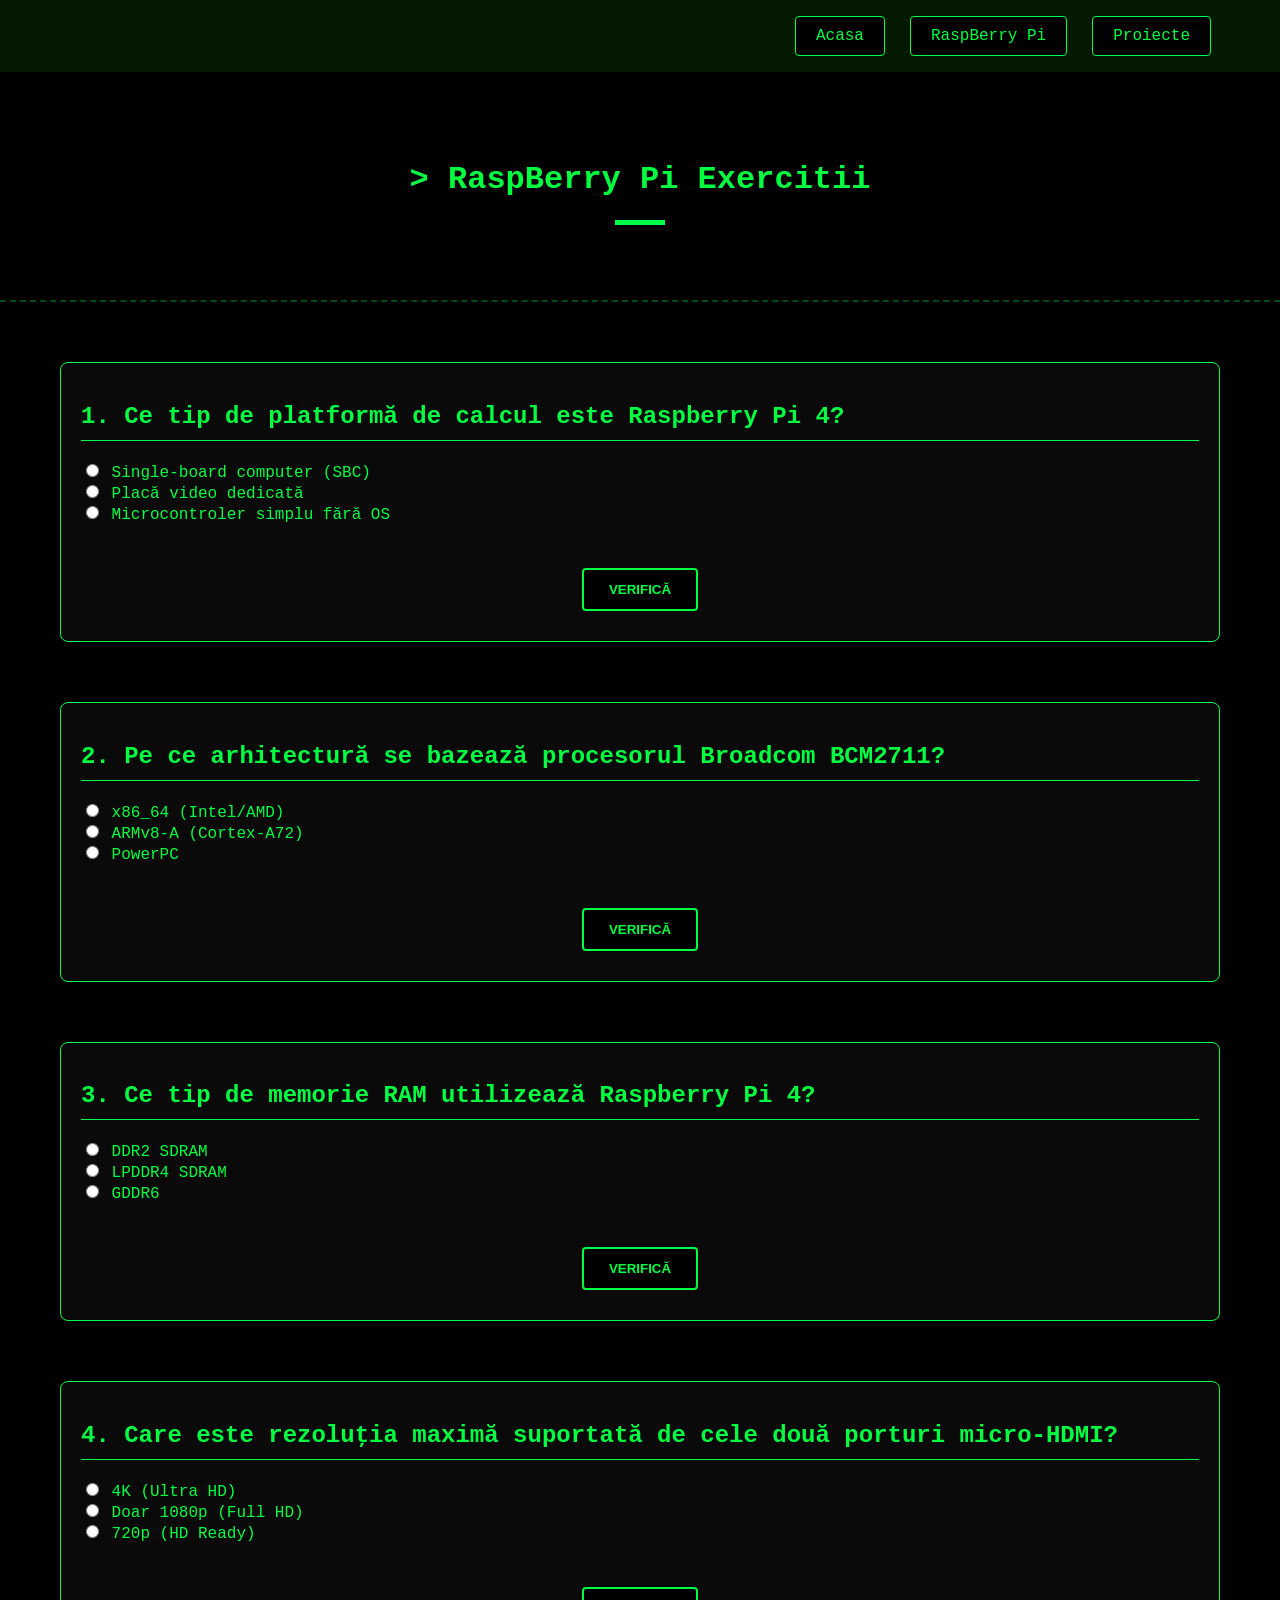
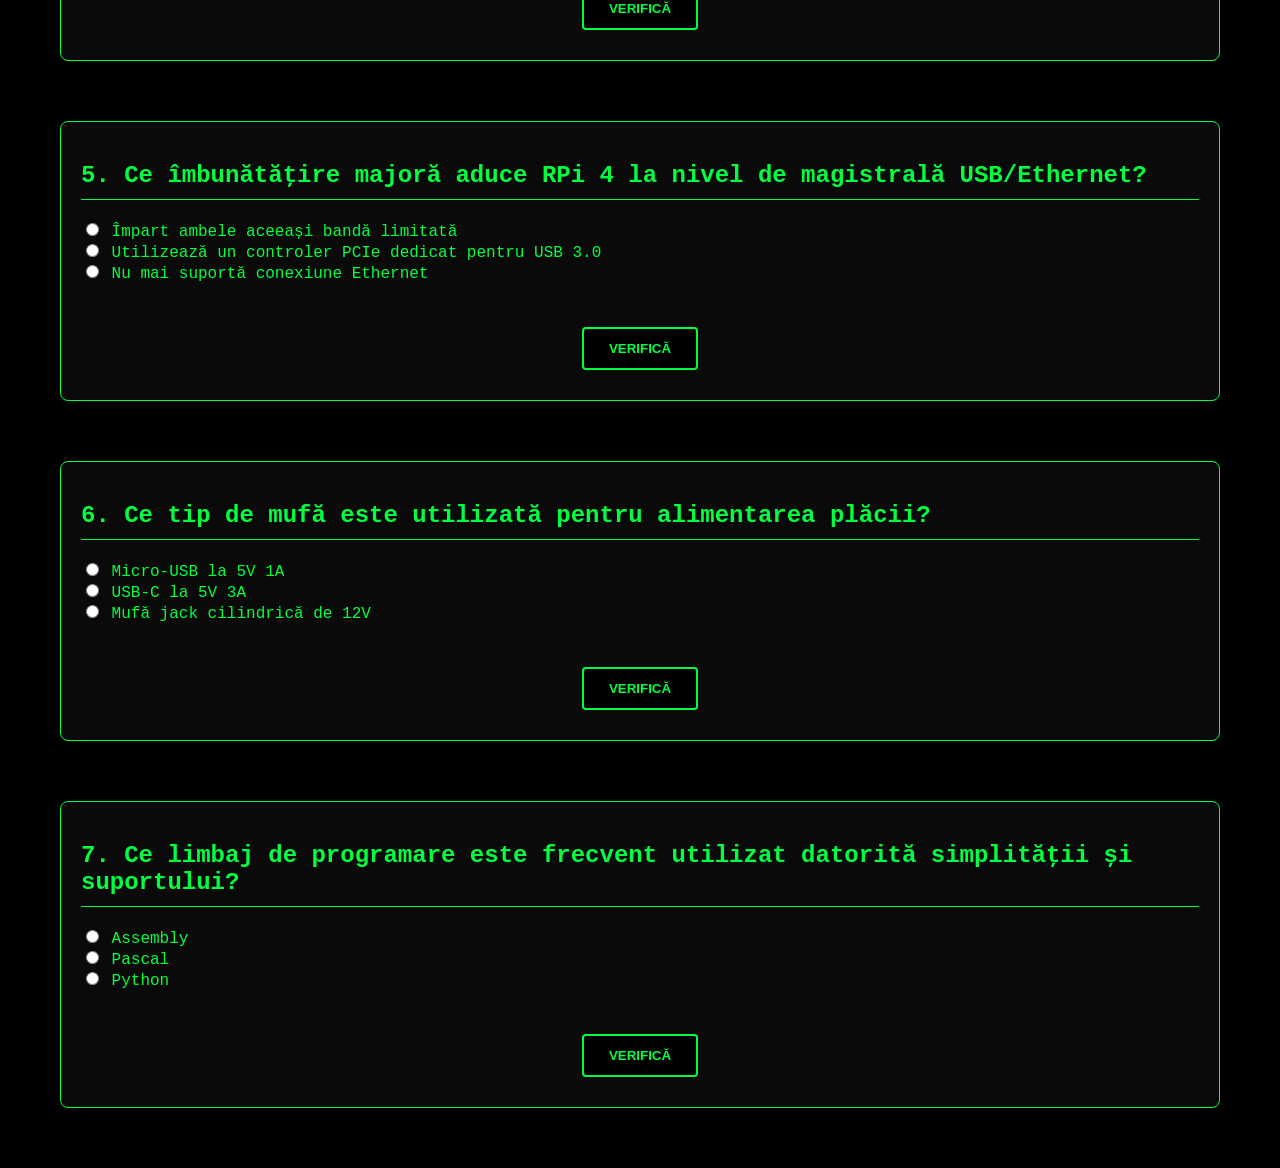
<file: Exercitii_Si_Proiecte/RaspBerryPi_Exercitii.html>
<!DOCTYPE html>
<html lang="ro">
<head>
    <meta charset="UTF-8">
    <meta name="viewport" content="width=device-width, initial-scale=1.0">
    <title>RaspBerryPi Exercitii</title>
    <link rel="stylesheet" href="RaspBerry_Exercitii.css">
    <!-- Pentru Securitate-->
    <meta http-equiv="Content-Security-Policy" content="default-src 'self'; style-src 'self' 'unsafe-inline' https://cdn.jsdelivr.net; script-src 'self' https://cdn.jsdelivr.net; img-src 'self' data:;">
    
</head>
<body>

    <nav id="Navigation_Bar">
        <a href="../index.html" class="button-link">Acasa</a>
        <a href="../Pagini/RaspBerry Pi.html" class="button-link">RaspBerry Pi</a>
        <a href="../Exercitii_Si_Proiecte/Proiecte.html" class="button-link">Proiecte</a>
    </nav>

    <header class="blueprint-header">
        <h1>> RaspBerry Pi Exercitii</h1>
        <div class="header-line"></div>
    </header>


    <div id="Zona_Intrebari">
        <!-- 1 -->
        <div class="question">
            <h2>1. Ce tip de platformă de calcul este Raspberry Pi 4?</h2>
            <input type="radio" name="q1" value="correct"> Single-board computer (SBC)<br>
            <input type="radio" name="q1" value="wrong"> Placă video dedicată<br>
            <input type="radio" name="q1" value="wrong"> Microcontroler simplu fără OS<br>
            <div id="res1" class="result"></div>
            <button class="button_centrat" onclick="checkSpecific('q1', 'res1')">Verifică</button>
        </div>

        <!-- 2 -->
        <div class="question">
            <h2>2. Pe ce arhitectură se bazează procesorul Broadcom BCM2711?</h2>
            <input type="radio" name="q2" value="wrong"> x86_64 (Intel/AMD)<br>
            <input type="radio" name="q2" value="correct"> ARMv8-A (Cortex-A72)<br>
            <input type="radio" name="q2" value="wrong"> PowerPC<br>
            <div id="res2" class="result"></div>
            <button class="button_centrat" onclick="checkSpecific('q2', 'res2')">Verifică</button>
        </div>

        <!-- 3 -->
        <div class="question">
            <h2>3. Ce tip de memorie RAM utilizează Raspberry Pi 4?</h2>
            <input type="radio" name="q3" value="wrong"> DDR2 SDRAM<br>
            <input type="radio" name="q3" value="correct"> LPDDR4 SDRAM<br>
            <input type="radio" name="q3" value="wrong"> GDDR6<br>
            <div id="res3" class="result"></div>
            <button class="button_centrat" onclick="checkSpecific('q3', 'res3')">Verifică</button>
        </div>

        <!-- 4 -->
        <div class="question">
            <h2>4. Care este rezoluția maximă suportată de cele două porturi micro-HDMI?</h2>
            <input type="radio" name="q4" value="correct"> 4K (Ultra HD)<br>
            <input type="radio" name="q4" value="wrong"> Doar 1080p (Full HD)<br>
            <input type="radio" name="q4" value="wrong"> 720p (HD Ready)<br>
            <div id="res4" class="result"></div>
            <button class="button_centrat" onclick="checkSpecific('q4', 'res4')">Verifică</button>
        </div>

        <!-- 5 -->
        <div class="question">
            <h2>5. Ce îmbunătățire majoră aduce RPi 4 la nivel de magistrală USB/Ethernet?</h2>
            <input type="radio" name="q5" value="wrong" > Împart ambele aceeași bandă limitată<br>
            <input type="radio" name="q5" value="correct"> Utilizează un controler PCIe dedicat pentru USB 3.0<br>
            <input type="radio" name="q5" value="wrong"> Nu mai suportă conexiune Ethernet<br>
            <div id="res5" class="result"></div>
            <button class="button_centrat" onclick="checkSpecific('q5', 'res5')">Verifică</button>
        </div>

        <!-- 6 -->
        <div class="question">
            <h2>6. Ce tip de mufă este utilizată pentru alimentarea plăcii?</h2>
            <input type="radio" name="q6" value="wrong"> Micro-USB la 5V 1A<br>
            <input type="radio" name="q6" value="correct"> USB-C la 5V 3A<br>
            <input type="radio" name="q6" value="wrong"> Mufă jack cilindrică de 12V<br>
            <div id="res6" class="result"></div>
            <button class="button_centrat" onclick="checkSpecific('q6', 'res6')">Verifică</button>
        </div>

        <!-- 7 -->
        <div class="question">
            <h2>7. Ce limbaj de programare este frecvent utilizat datorită simplității și suportului?</h2>
            <input type="radio" name="q7" value="wrong"> Assembly<br>
            <input type="radio" name="q7" value="wrong"> Pascal<br>
            <input type="radio" name="q7" value="correct"> Python<br>
            <div id="res7" class="result"></div>
            <button class="button_centrat" onclick="checkSpecific('q7', 'res7')">Verifică</button>
        </div>

    </div>

    <script>
        function checkSpecific(name, resId) {
            const options = document.getElementsByName(name);
            const resultDiv = document.getElementById(resId);
            let selectedValue = "";

            for (let i = 0; i < options.length; i++) {
                if (options[i].checked) {
                    selectedValue = options[i].value;
                }
            }

            if (selectedValue === "correct") {
                resultDiv.innerHTML = "Răspuns Corect!";
                resultDiv.className = "result correct";
            } else if (selectedValue === "wrong") {
                resultDiv.innerHTML = "Greșit. Mai încearcă!";
                resultDiv.className = "result wrong";
            } else {
                resultDiv.innerHTML = "Vă rugăm să alegeți o variantă.";
                resultDiv.className = "result";
            }
        }
    </script>

</body>
</html>
</file>
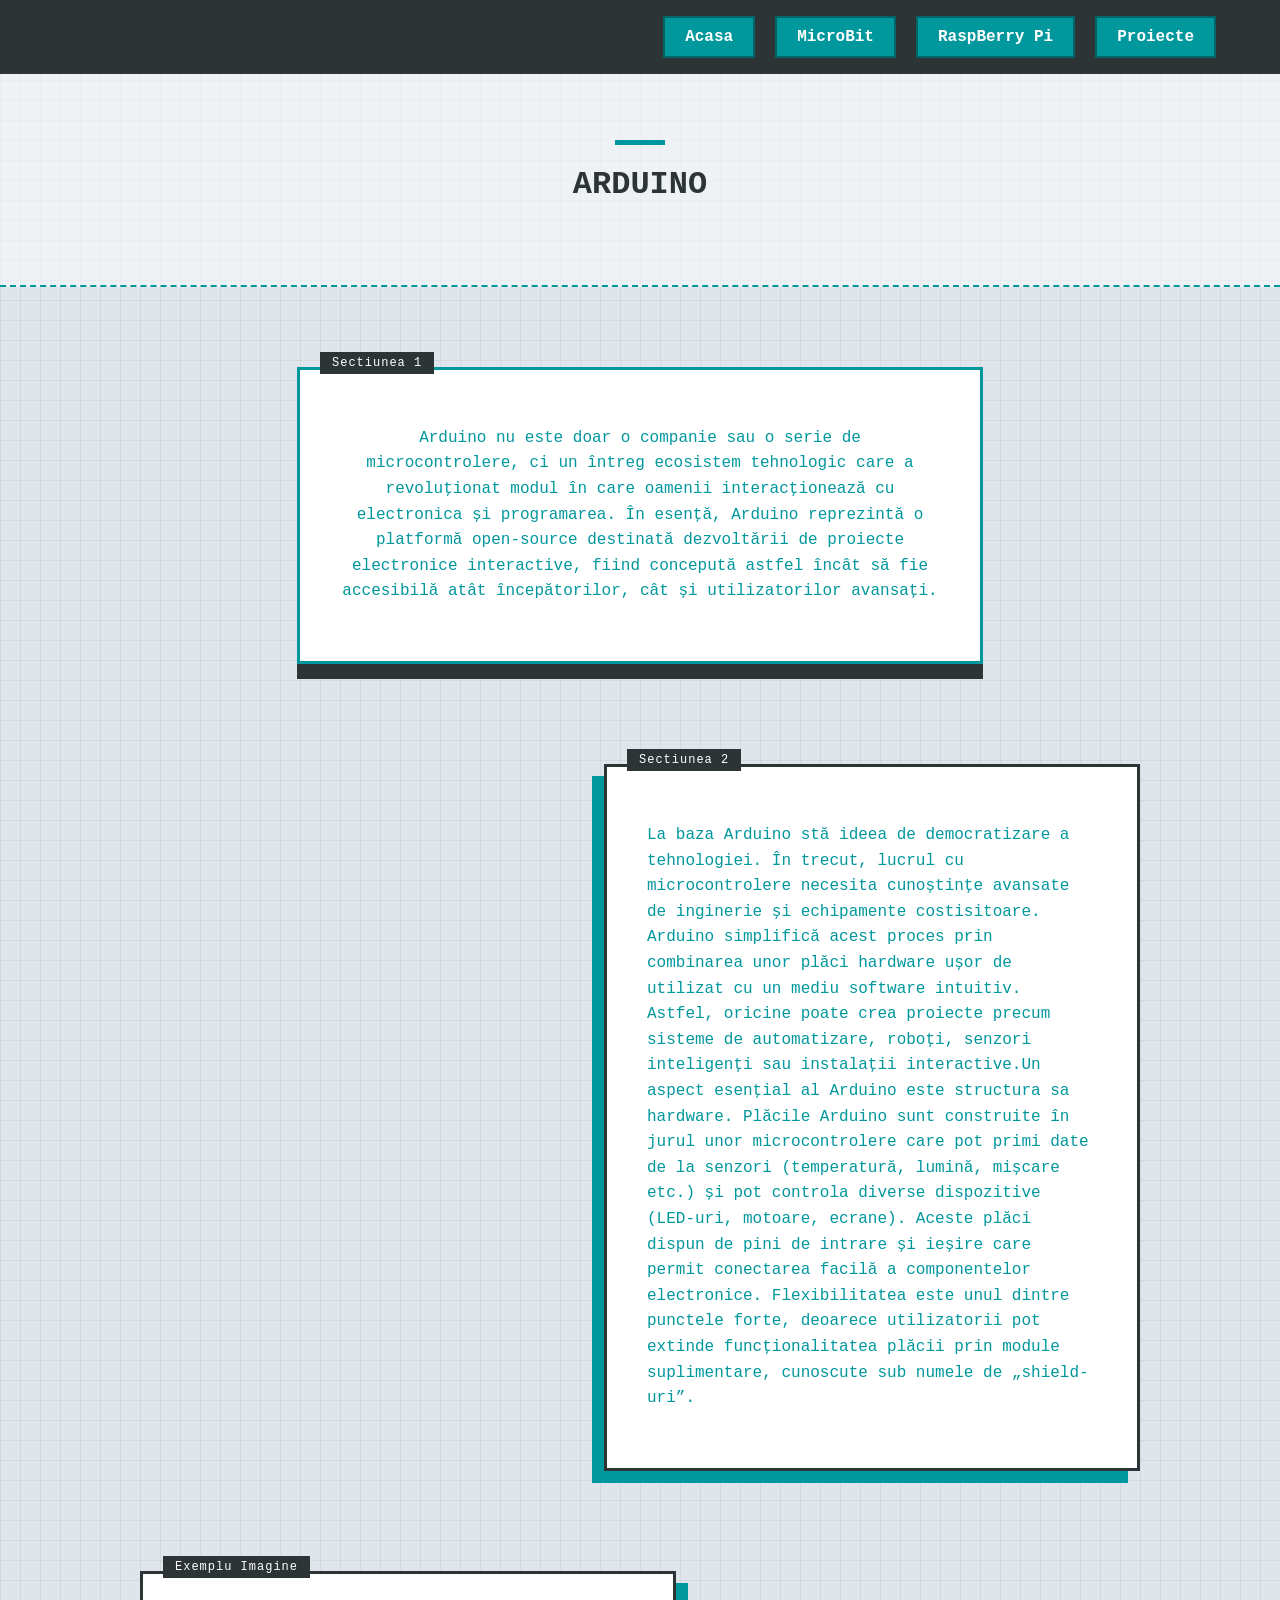
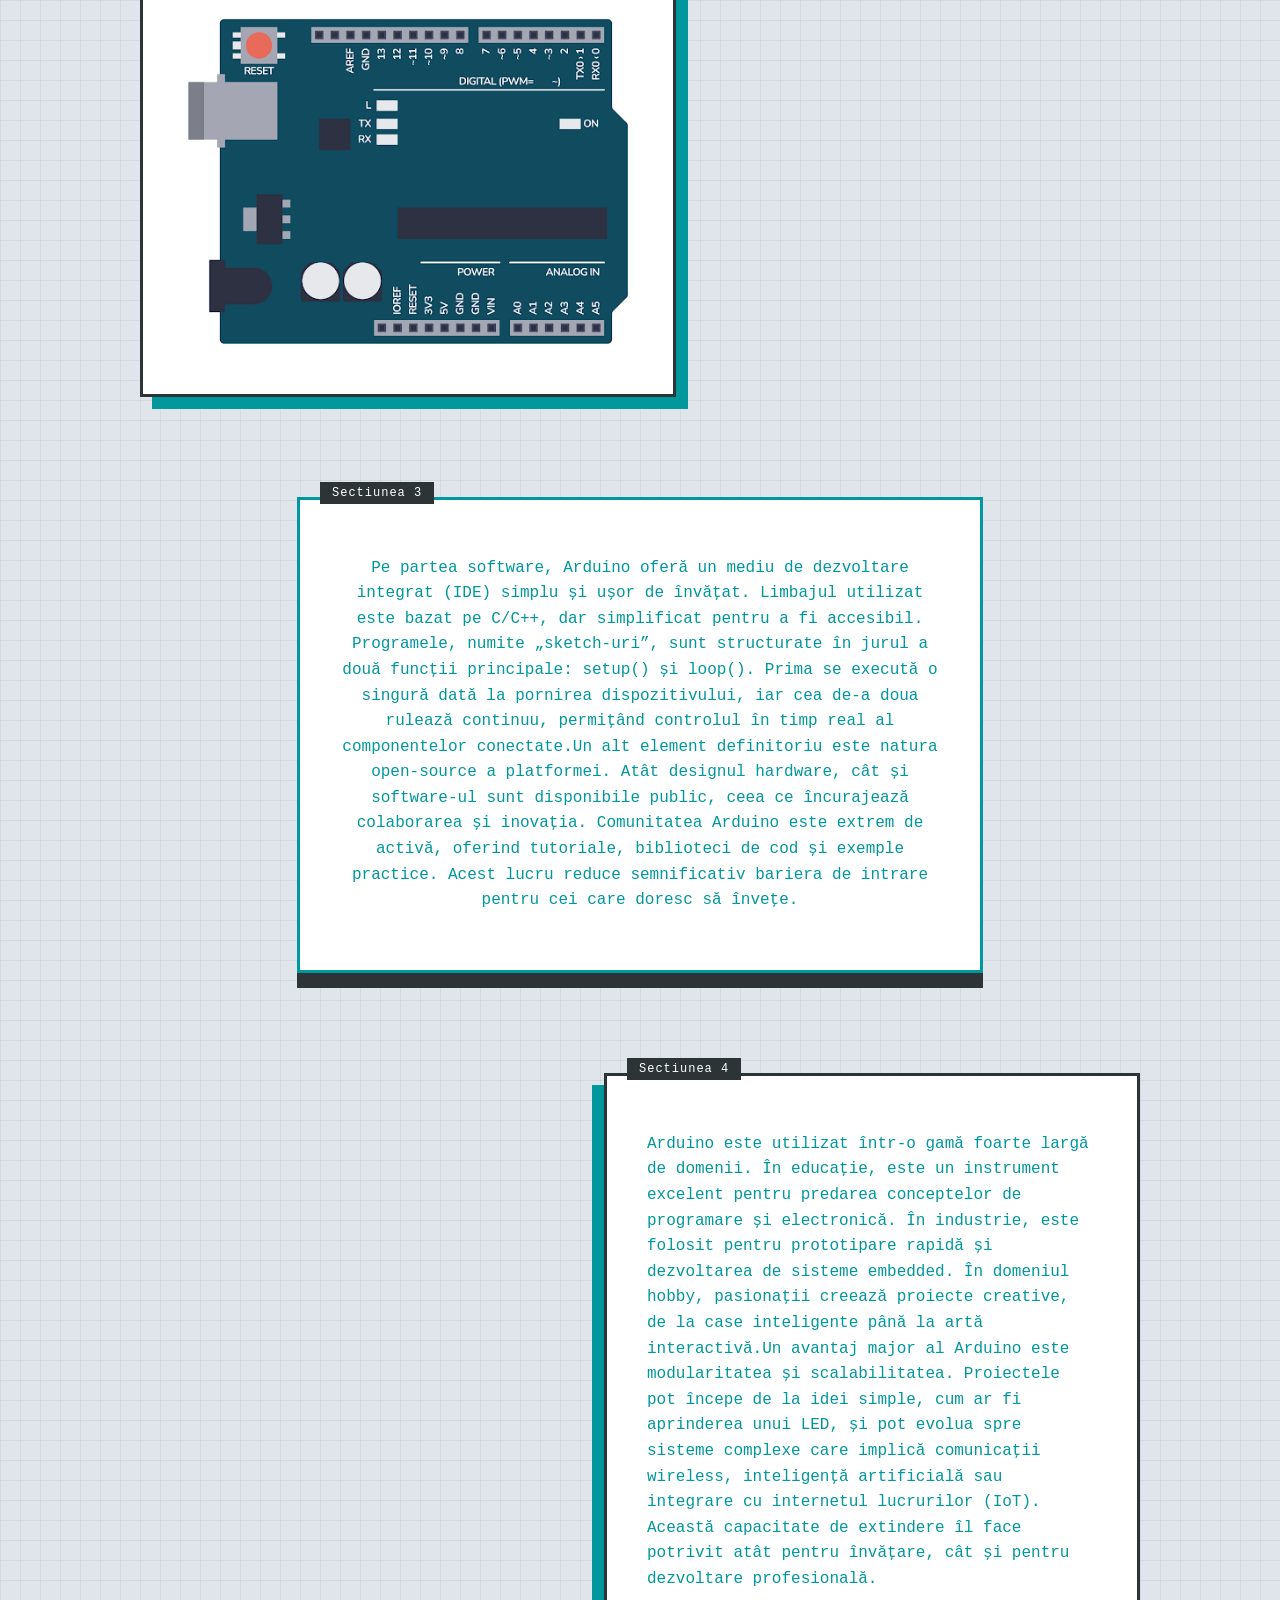
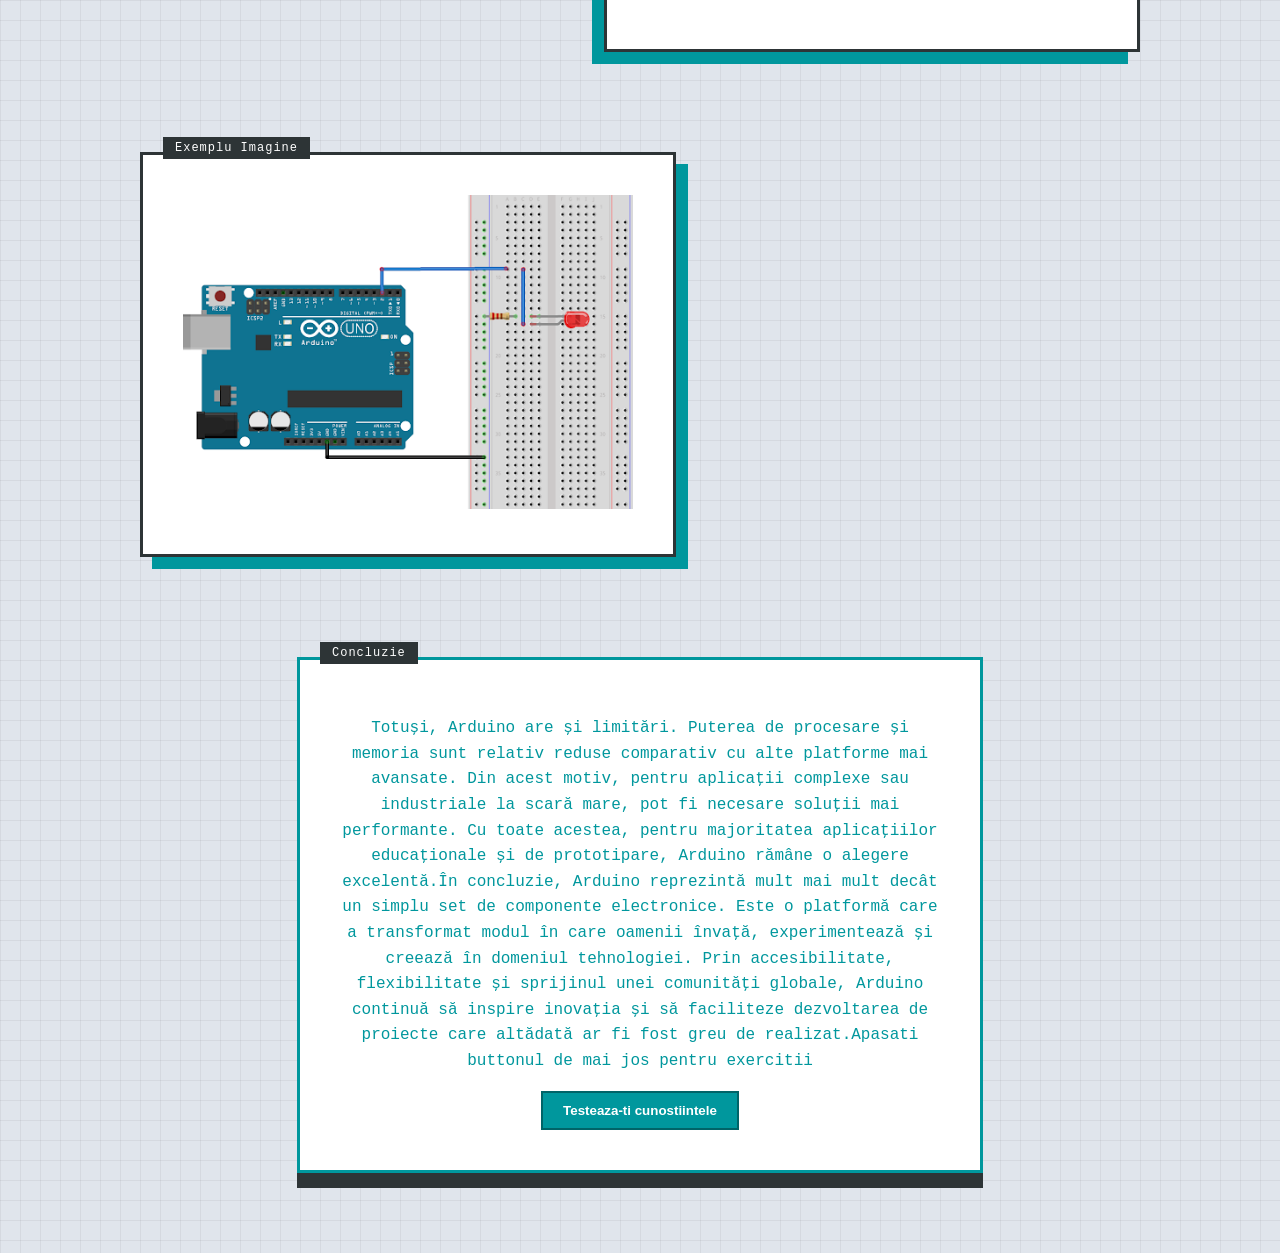
<file: Pagini/Arduino.html>
<!DOCTYPE html>
<html lang="ro">
<head>
    <meta charset="UTF-8">
    <meta name="viewport" content="width=device-width, initial-scale=1.0">
    <link rel="stylesheet" href="arduino.css">  
    <title>Arduino</title> 
    <!-- Pentru Securitate-->
    <meta http-equiv="Content-Security-Policy" content="default-src 'self'; style-src 'self' 'unsafe-inline' https://cdn.jsdelivr.net; script-src 'self' https://cdn.jsdelivr.net; img-src 'self' data:;">
</head>
<body>

    <nav id="Navigation_Bar">
        <a href="../index.html" class="button-link">Acasa</a>
        <a href="MicroBit.html" class="button-link">MicroBit</a>
        <a href="RaspBerry Pi.html" class="button-link">RaspBerry Pi</a>
        <a href="../Exercitii_Si_Proiecte/Proiecte.html" class="button-link">Proiecte</a>
    </nav>

    <header class="blueprint-header">
        <div class="header-line"></div>
        <h1>ARDUINO</h1>
    </header>

    <main class="stagger-wrapper">
        <section class="edu-card center-pos">
            <div class="tag">Sectiunea 1</div>
            <p>Arduino nu este doar o companie sau o serie de microcontrolere, ci un întreg ecosistem tehnologic care a revoluționat modul în care oamenii interacționează cu electronica și programarea. În esență, Arduino reprezintă o platformă open-source destinată dezvoltării de proiecte electronice interactive, fiind concepută astfel încât să fie accesibilă atât începătorilor, cât și utilizatorilor avansați.</p>
        </section>

        <section class="edu-card right-pos">
            <div class="tag">Sectiunea 2</div>
            <p>La baza Arduino stă ideea de democratizare a tehnologiei. În trecut, lucrul cu microcontrolere necesita cunoștințe avansate de inginerie și echipamente costisitoare. Arduino simplifică acest proces prin combinarea unor plăci hardware ușor de utilizat cu un mediu software intuitiv. Astfel, oricine poate crea proiecte precum sisteme de automatizare, roboți, senzori inteligenți sau instalații interactive.Un aspect esențial al Arduino este structura sa hardware. Plăcile Arduino sunt construite în jurul unor microcontrolere care pot primi date de la senzori (temperatură, lumină, mișcare etc.) și pot controla diverse dispozitive (LED-uri, motoare, ecrane). Aceste plăci dispun de pini de intrare și ieșire care permit conectarea facilă a componentelor electronice. Flexibilitatea este unul dintre punctele forte, deoarece utilizatorii pot extinde funcționalitatea plăcii prin module suplimentare, cunoscute sub numele de „shield-uri”.</p>
        </section>

        <section class="edu-card left-pos">
            <div class="tag">Exemplu Imagine</div>
            <img src="../Imagini/Arduino_Exemplu1.png">
        </section>

        <section class="edu-card center-pos">
            <div class="tag">Sectiunea 3</div>
            <p>Pe partea software, Arduino oferă un mediu de dezvoltare integrat (IDE) simplu și ușor de învățat. Limbajul utilizat este bazat pe C/C++, dar simplificat pentru a fi accesibil. Programele, numite „sketch-uri”, sunt structurate în jurul a două funcții principale: setup() și loop(). Prima se execută o singură dată la pornirea dispozitivului, iar cea de-a doua rulează continuu, permițând controlul în timp real al componentelor conectate.Un alt element definitoriu este natura open-source a platformei. Atât designul hardware, cât și software-ul sunt disponibile public, ceea ce încurajează colaborarea și inovația. Comunitatea Arduino este extrem de activă, oferind tutoriale, biblioteci de cod și exemple practice. Acest lucru reduce semnificativ bariera de intrare pentru cei care doresc să învețe.</p>
        </section>

        <section class = "edu-card right-pos">
            <div class = "tag">Sectiunea 4</div>
            <p>Arduino este utilizat într-o gamă foarte largă de domenii. În educație, este un instrument excelent pentru predarea conceptelor de programare și electronică. În industrie, este folosit pentru prototipare rapidă și dezvoltarea de sisteme embedded. În domeniul hobby, pasionații creează proiecte creative, de la case inteligente până la artă interactivă.Un avantaj major al Arduino este modularitatea și scalabilitatea. Proiectele pot începe de la idei simple, cum ar fi aprinderea unui LED, și pot evolua spre sisteme complexe care implică comunicații wireless, inteligență artificială sau integrare cu internetul lucrurilor (IoT). Această capacitate de extindere îl face potrivit atât pentru învățare, cât și pentru dezvoltare profesională.</p>
        </section>

        <section class="edu-card left-pos">
            <div class="tag">Exemplu Imagine</div>
            <img src="../Imagini/Arduino_Exemplu2.png">
        </section>

        <section class="edu-card center-pos">
            <div class = "tag">Concluzie</div>
            <p>Totuși, Arduino are și limitări. Puterea de procesare și memoria sunt relativ reduse comparativ cu alte platforme mai avansate. Din acest motiv, pentru aplicații complexe sau industriale la scară mare, pot fi necesare soluții mai performante. Cu toate acestea, pentru majoritatea aplicațiilor educaționale și de prototipare, Arduino rămâne o alegere excelentă.În concluzie, Arduino reprezintă mult mai mult decât un simplu set de componente electronice. Este o platformă care a transformat modul în care oamenii învață, experimentează și creează în domeniul tehnologiei. Prin accesibilitate, flexibilitate și sprijinul unei comunități globale, Arduino continuă să inspire inovația și să faciliteze dezvoltarea de proiecte care altădată ar fi fost greu de realizat.Apasati buttonul de mai jos pentru exercitii</p>
            <a href="../Exercitii_Si_Proiecte/Arduino_Exercitii.html">
                <button>Testeaza-ti cunostiintele</button>
            </a>
            
        </section>
    </main>

</body>
</html>
</file>
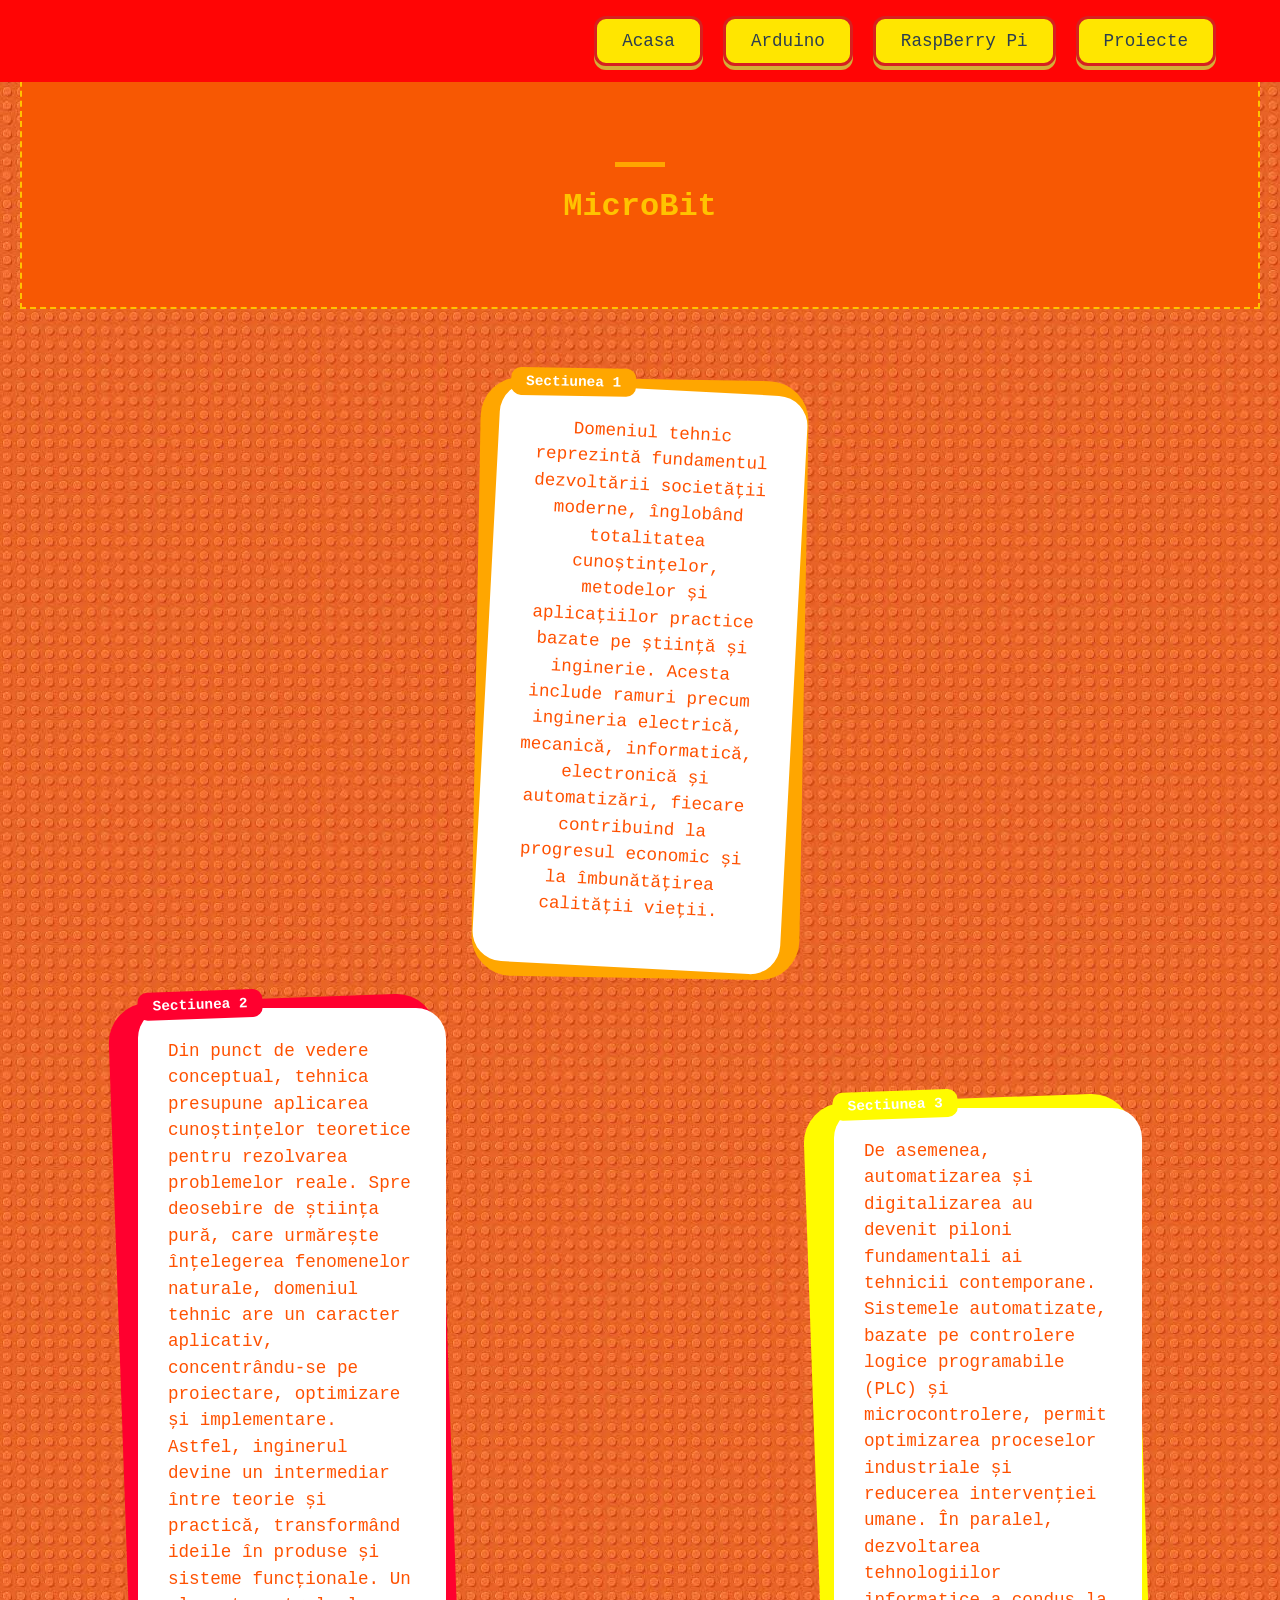
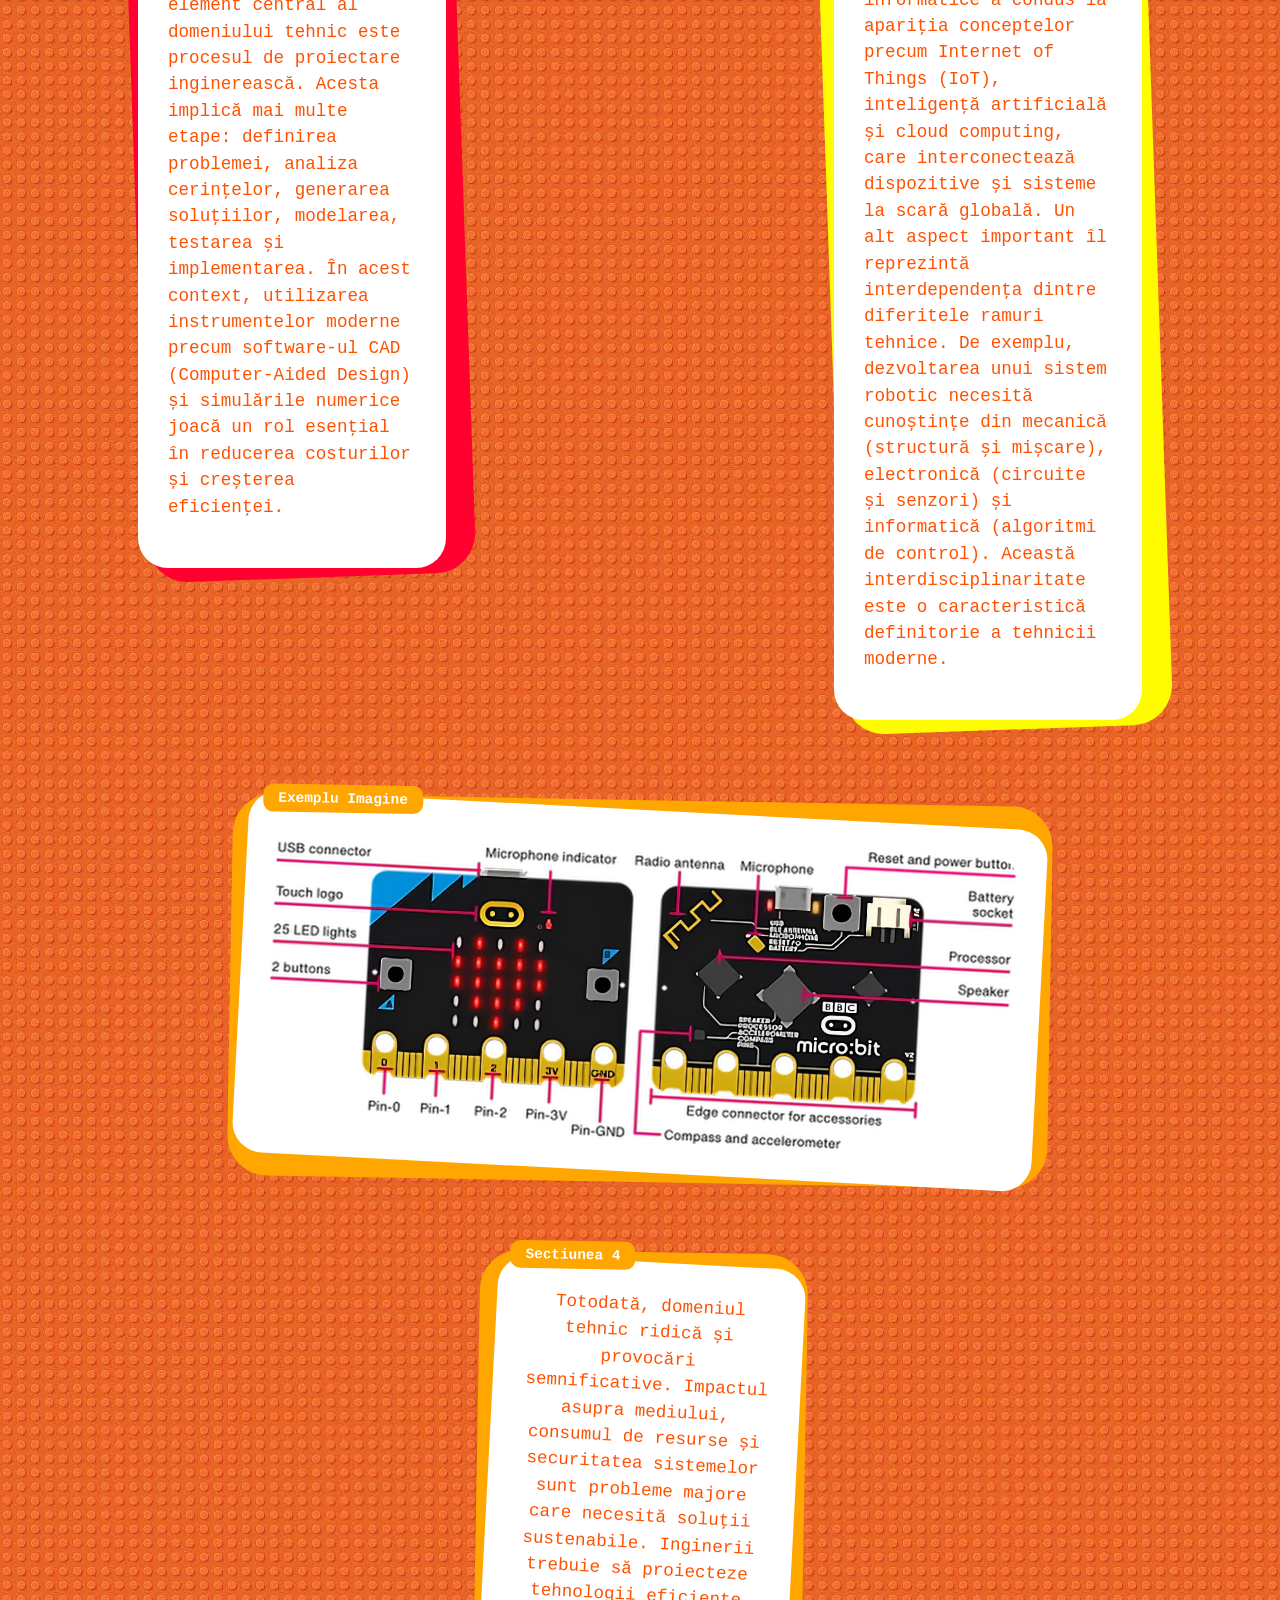
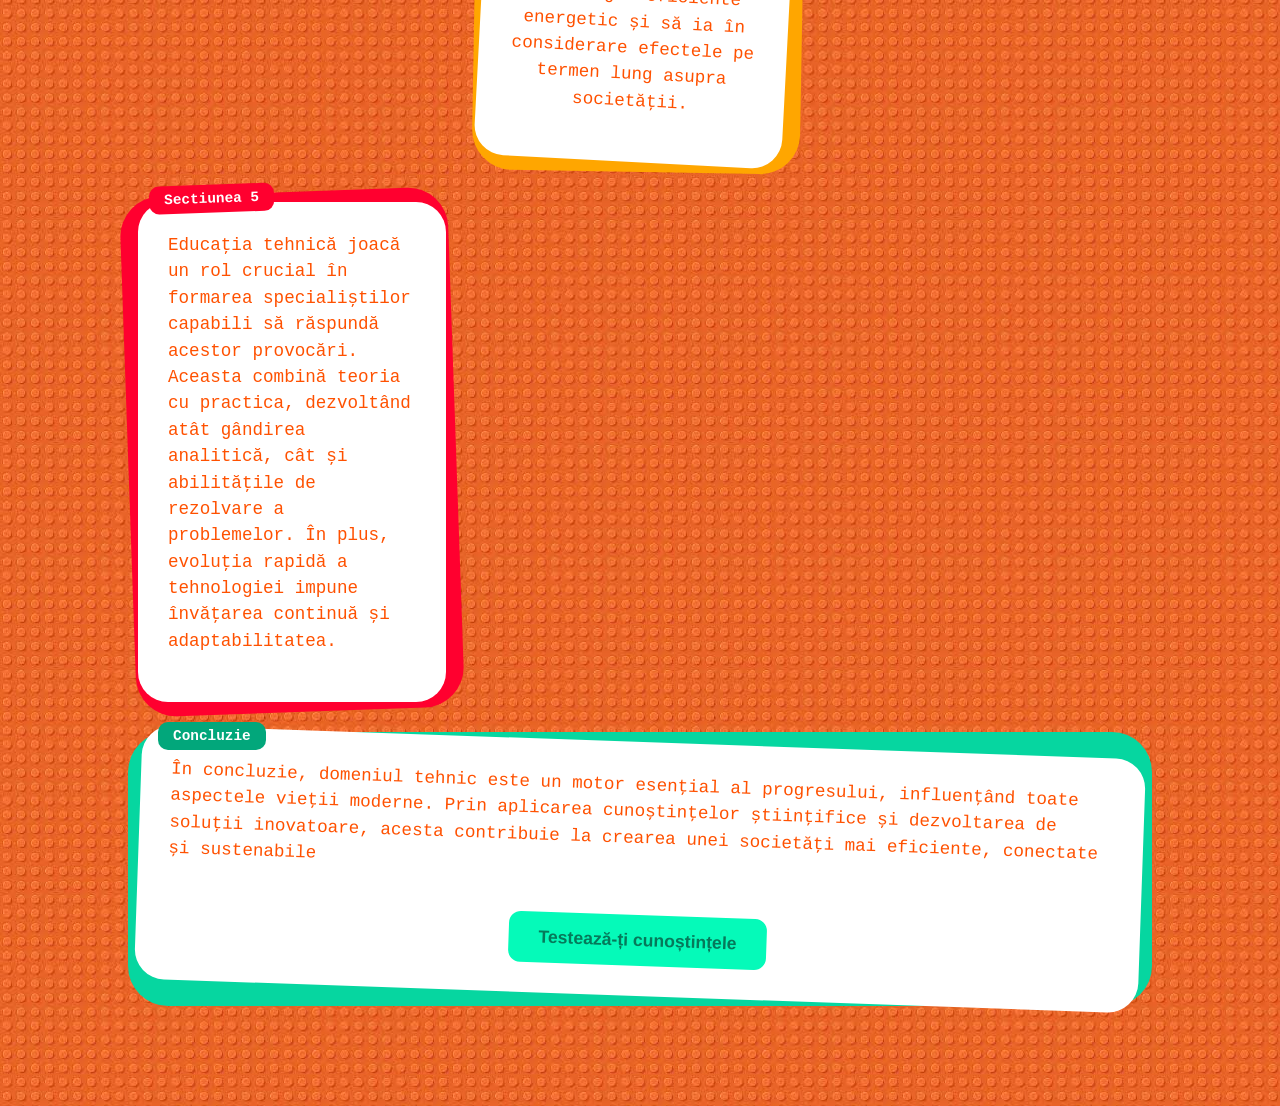
<file: Pagini/MicroBit.html>
<!DOCTYPE html>
<html lang="ro">
<head>
    <meta charset="UTF-8">
    <title>MicroBit</title>
    <link rel="stylesheet" href="microbit.css">
    <meta name="viewport" content="width=device-width, initial-scale=1.0">

    <!-- Pentru Securitate-->
    <meta http-equiv="Content-Security-Policy" content="default-src 'self'; style-src 'self' 'unsafe-inline' https://cdn.jsdelivr.net; script-src 'self' https://cdn.jsdelivr.net; img-src 'self' data:;">
</head>
<body>

    <nav id="Navigation_Bar">
        <a href="../index.html" class="button-link">Acasa</a>
        <a href="Arduino.html" class="button-link">Arduino</a>
        <a href="RaspBerry Pi.html" class="button-link">RaspBerry Pi</a>
        <a href="../Exercitii_Si_Proiecte/Proiecte.html" class="button-link">Proiecte</a>
    </nav>

    <header class="blueprint-header">
        <div class="header-line"></div>
        <h1>MicroBit</h1>
    </header>


    <main class="stagger-wrapper">
        
        <div class="edu-card center-pos">
            <div class="tag">Sectiunea 1</div>
            <div class="content">
                <p>Domeniul tehnic reprezintă fundamentul dezvoltării societății moderne, înglobând totalitatea cunoștințelor, metodelor și aplicațiilor practice bazate pe știință și inginerie. Acesta include ramuri precum ingineria electrică, mecanică, informatică, electronică și automatizări, fiecare contribuind la progresul economic și la îmbunătățirea calității vieții.</p>
            </div>
        </div>

        <div class="edu-card left-pos">
            <div class="tag">Sectiunea 2</div>
            <div class="content"> 
                <p>Din punct de vedere conceptual, tehnica presupune aplicarea cunoștințelor teoretice pentru rezolvarea problemelor reale. Spre deosebire de știința pură, care urmărește înțelegerea fenomenelor naturale, domeniul tehnic are un caracter aplicativ, concentrându-se pe proiectare, optimizare și implementare. Astfel, inginerul devine un intermediar între teorie și practică, transformând ideile în produse și sisteme funcționale.

Un element central al domeniului tehnic este procesul de proiectare inginerească. Acesta implică mai multe etape: definirea problemei, analiza cerințelor, generarea soluțiilor, modelarea, testarea și implementarea. În acest context, utilizarea instrumentelor moderne precum software-ul CAD (Computer-Aided Design) și simulările numerice joacă un rol esențial în reducerea costurilor și creșterea eficienței.</p>
            </div>
        </div>

        <div class="edu-card right-pos">
            <div class="tag">Sectiunea 3</div>
            <div class="content">
                <p>De asemenea, automatizarea și digitalizarea au devenit piloni fundamentali ai tehnicii contemporane. Sistemele automatizate, bazate pe controlere logice programabile (PLC) și microcontrolere, permit optimizarea proceselor industriale și reducerea intervenției umane. În paralel, dezvoltarea tehnologiilor informatice a condus la apariția conceptelor precum Internet of Things (IoT), inteligență artificială și cloud computing, care interconectează dispozitive și sisteme la scară globală.

Un alt aspect important îl reprezintă interdependența dintre diferitele ramuri tehnice. De exemplu, dezvoltarea unui sistem robotic necesită cunoștințe din mecanică (structură și mișcare), electronică (circuite și senzori) și informatică (algoritmi de control). Această interdisciplinaritate este o caracteristică definitorie a tehnicii moderne.</p>
            </div>
        </div>

        <div class="edu-card center-pos" id="Card_Cu_Imagine"> 
            <div class="tag">Exemplu Imagine</div>
            <div class="content" > 
                <img src="../Imagini/Microbit_Exemplu.png" alt="Exemplu Microbit">
            </div>
        </div>
        
        <div class="edu-card center-pos" >
            <div class="tag">Sectiunea 4</div>
            <div class="content">
                <p>Totodată, domeniul tehnic ridică și provocări semnificative. Impactul asupra mediului, consumul de resurse și securitatea sistemelor sunt probleme majore care necesită soluții sustenabile. Inginerii trebuie să proiecteze tehnologii eficiente energetic și să ia în considerare efectele pe termen lung asupra societății.</p>
            </div>
        </div>

        <div class="edu-card left-pos">
            <div class="tag">Sectiunea 5</div>
            <div class="content">
                <p>Educația tehnică joacă un rol crucial în formarea specialiștilor capabili să răspundă acestor provocări. Aceasta combină teoria cu practica, dezvoltând atât gândirea analitică, cât și abilitățile de rezolvare a problemelor. În plus, evoluția rapidă a tehnologiei impune învățarea continuă și adaptabilitatea.</p>
            </div>
        </div>

        <div class="edu-card Mare">
            <div class="tag">Concluzie</div>
            <div class="content">
                <p>În concluzie, domeniul tehnic este un motor esențial al progresului, influențând toate aspectele vieții moderne. Prin aplicarea cunoștințelor științifice și dezvoltarea de soluții inovatoare, acesta contribuie la crearea unei societăți mai eficiente, conectate și sustenabile</p>
                <a href="../Exercitii_Si_Proiecte/MicroBit_Exercitii.html" style="text-decoration: none;">
                    <button id="button-centru">Testează-ți cunoștințele</button>
                </a>
            </div>
        </div>

    </main>

</body>
</html>
</file>
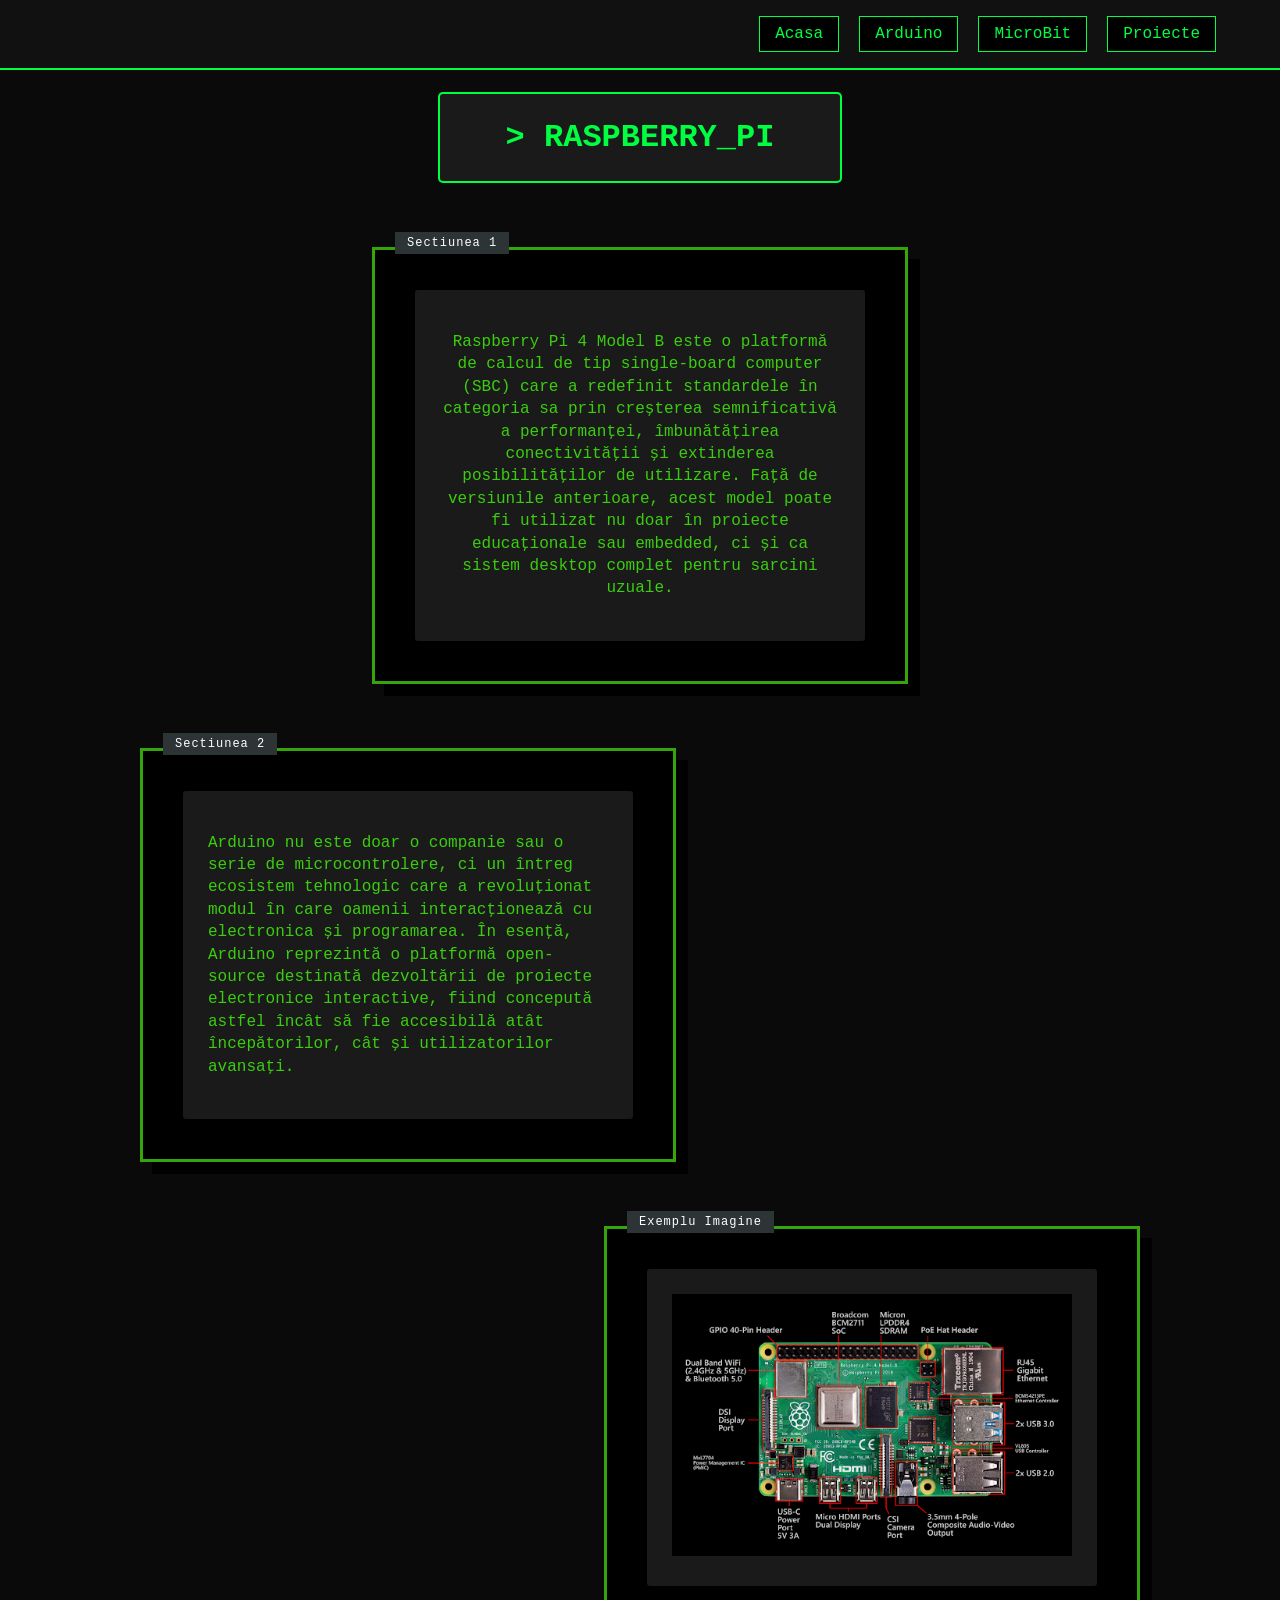
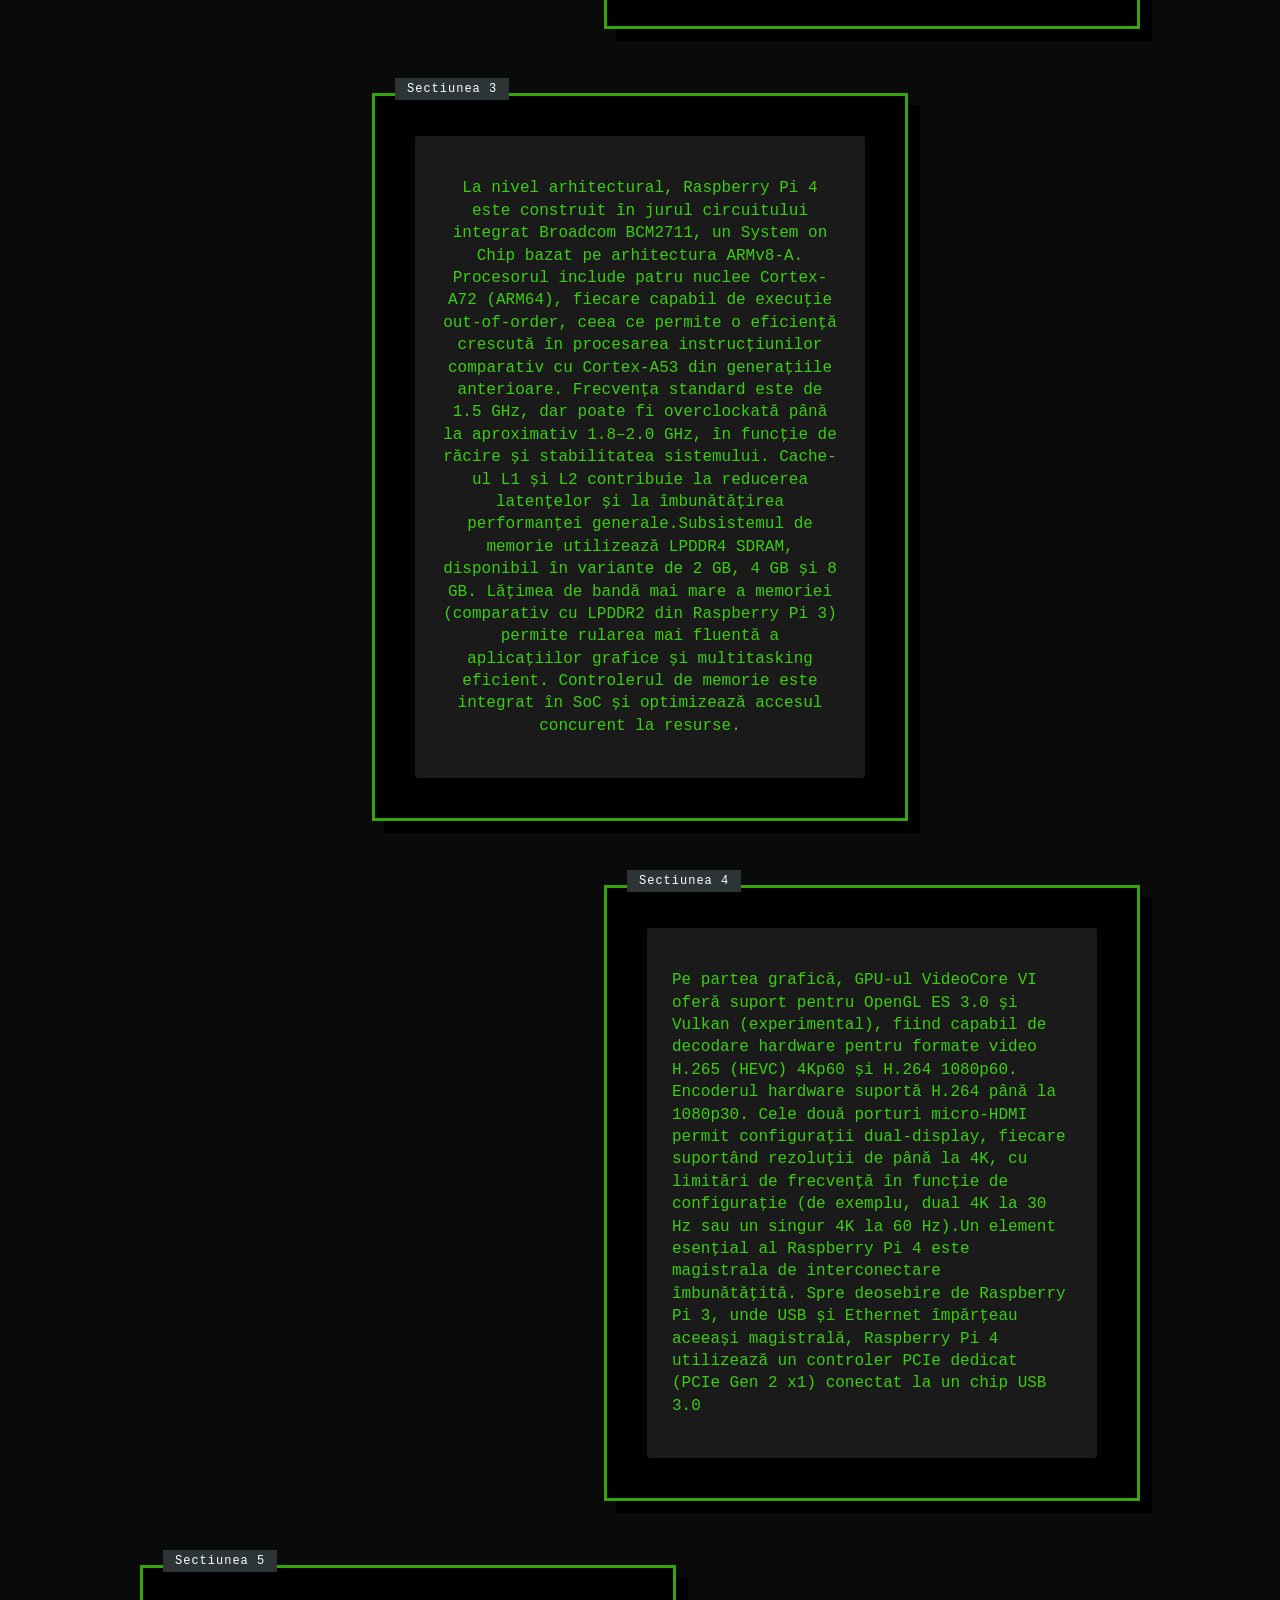
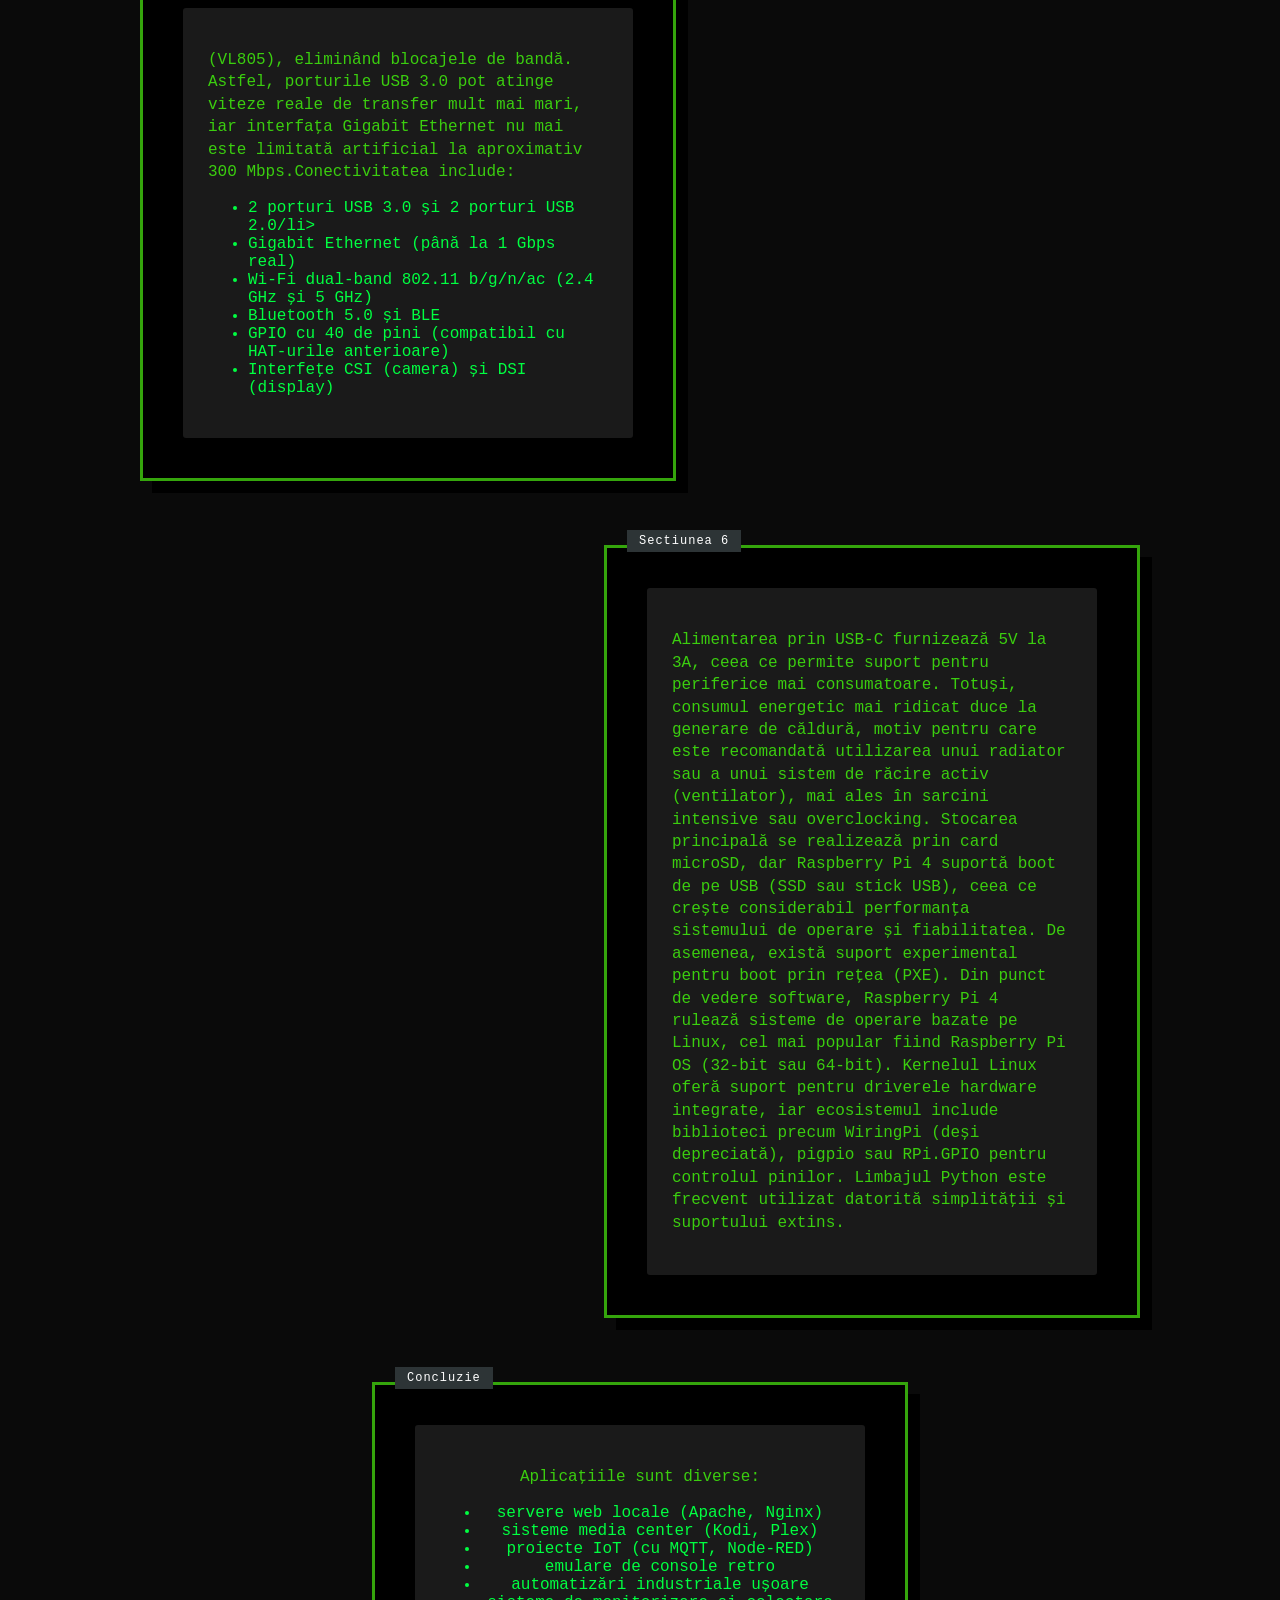
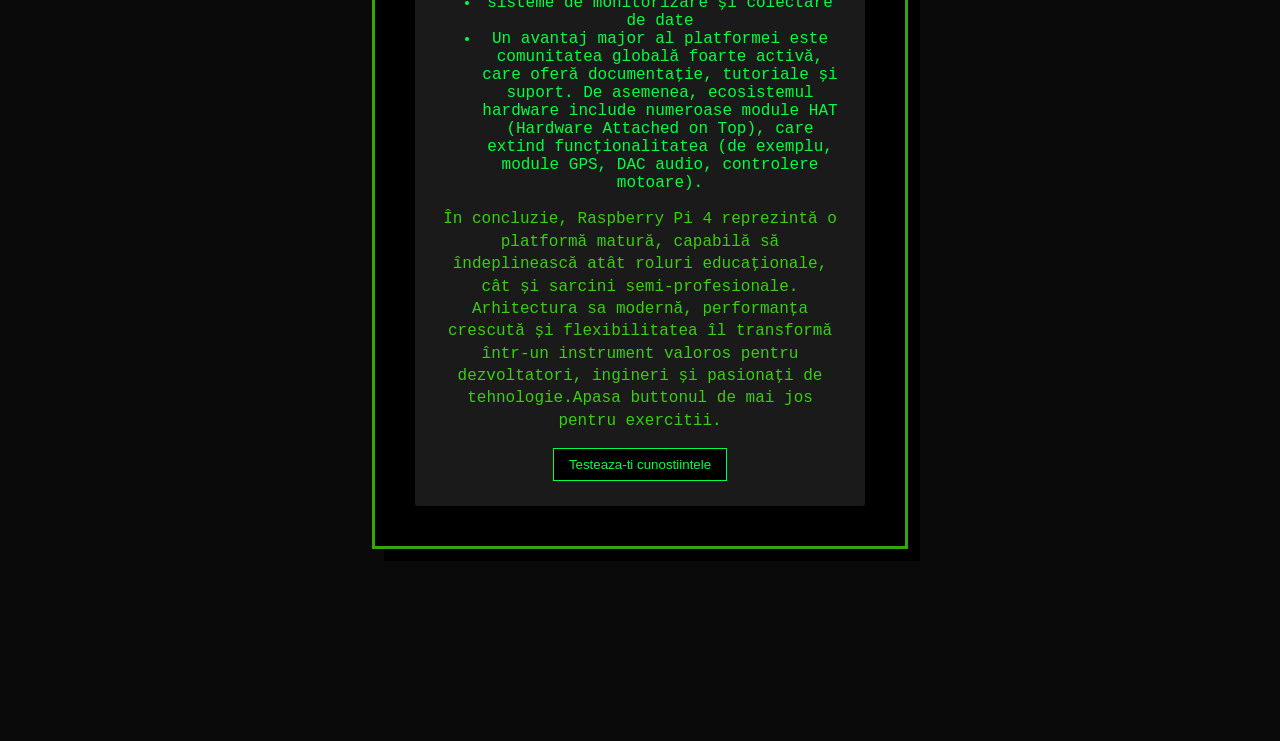
<file: Pagini/RaspBerry Pi.html>
<!DOCTYPE html>
<html lang="ro">
<head>
    <meta charset="UTF-8">
    <title>Raspberry Pi</title>
    <meta name="viewport" content="width=device-width, initial-scale=1.0">
    <link rel="stylesheet" href="raspberry.css">
    <!-- Pentru Securitate-->
    <meta http-equiv="Content-Security-Policy" content="default-src 'self'; style-src 'self' 'unsafe-inline' https://cdn.jsdelivr.net; script-src 'self' https://cdn.jsdelivr.net; img-src 'self' data:;">

</head>
<body>

    <nav id="Navigation_Bar">
        <a href="../index.html" class="button-link">Acasa</a>
        <a href="Arduino.html" class="button-link">Arduino</a>
        <a href="MicroBit.html" class="button-link">MicroBit</a>
        <a href="../Exercitii_Si_Proiecte/Proiecte.html" class="button-link">Proiecte</a>
    </nav>

    <main class="stagger-wrapper">
        <header class="wrapper center-pos">
            <div class="content">
                <h1>> RASPBERRY_PI</h1>
            </div>
        </header>
        
        
        <div class="edu-card center-pos">
            <div class="tag">Sectiunea 1</div>
            <div class="content">
                <p>Raspberry Pi 4 Model B este o platformă de calcul de tip single-board computer (SBC) care a redefinit standardele în categoria sa prin creșterea semnificativă a performanței, îmbunătățirea conectivității și extinderea posibilităților de utilizare. Față de versiunile anterioare, acest model poate fi utilizat nu doar în proiecte educaționale sau embedded, ci și ca sistem desktop complet pentru sarcini uzuale.</p>
            </div>
        </div>

        <section class="edu-card left-pos">
            <div class="tag">Sectiunea 2</div>
            <div class="content">
            <p>Arduino nu este doar o companie sau o serie de microcontrolere, ci un întreg ecosistem tehnologic care a revoluționat modul în care oamenii interacționează cu electronica și programarea. În esență, Arduino reprezintă o platformă open-source destinată dezvoltării de proiecte electronice interactive, fiind concepută astfel încât să fie accesibilă atât începătorilor, cât și utilizatorilor avansați.</p>
        </section>

        <div class="edu-card right-pos">
            <div class="tag">Exemplu Imagine</div>
            <div class="content">
                <img src="../Imagini/RaspBerryPi_Exemplu.png">
            </div>
        </div>

        <div class="edu-card center-pos">
            <div class="tag">Sectiunea 3</div>
            <div class="content">
                <p>La nivel arhitectural, Raspberry Pi 4 este construit în jurul circuitului integrat Broadcom BCM2711, un System on Chip bazat pe arhitectura ARMv8-A. Procesorul include patru nuclee Cortex-A72 (ARM64), fiecare capabil de execuție out-of-order, ceea ce permite o eficiență crescută în procesarea instrucțiunilor comparativ cu Cortex-A53 din generațiile anterioare. Frecvența standard este de 1.5 GHz, dar poate fi overclockată până la aproximativ 1.8–2.0 GHz, în funcție de răcire și stabilitatea sistemului. Cache-ul L1 și L2 contribuie la reducerea latențelor și la îmbunătățirea performanței generale.Subsistemul de memorie utilizează LPDDR4 SDRAM, disponibil în variante de 2 GB, 4 GB și 8 GB. Lățimea de bandă mai mare a memoriei (comparativ cu LPDDR2 din Raspberry Pi 3) permite rularea mai fluentă a aplicațiilor grafice și multitasking eficient. Controlerul de memorie este integrat în SoC și optimizează accesul concurent la resurse.</p>
            </div>
        </div>

        <div class="edu-card right-pos">
            <div class="tag">Sectiunea 4</div>
            <div class="content">
                <p>Pe partea grafică, GPU-ul VideoCore VI oferă suport pentru OpenGL ES 3.0 și Vulkan (experimental), fiind capabil de decodare hardware pentru formate video H.265 (HEVC) 4Kp60 și H.264 1080p60. Encoderul hardware suportă H.264 până la 1080p30. Cele două porturi micro-HDMI permit configurații dual-display, fiecare suportând rezoluții de până la 4K, cu limitări de frecvență în funcție de configurație (de exemplu, dual 4K la 30 Hz sau un singur 4K la 60 Hz).Un element esențial al Raspberry Pi 4 este magistrala de interconectare îmbunătățită. Spre deosebire de Raspberry Pi 3, unde USB și Ethernet împărțeau aceeași magistrală, Raspberry Pi 4 utilizează un controler PCIe dedicat (PCIe Gen 2 x1) conectat la un chip USB 3.0 </p>
            </div>
        </div>

        <div class="edu-card left-pos">
            <div class="tag">Sectiunea 5</div>
            <div class="content">
                <p>(VL805), eliminând blocajele de bandă. Astfel, porturile USB 3.0 pot atinge viteze reale de transfer mult mai mari, iar interfața Gigabit Ethernet nu mai este limitată artificial la aproximativ 300 Mbps.Conectivitatea include:</p>
                <ul>     
                    <li>2 porturi USB 3.0 și 2 porturi USB 2.0/li>
                    <li>Gigabit Ethernet (până la 1 Gbps real)</li>
                    <li>Wi-Fi dual-band 802.11 b/g/n/ac (2.4 GHz și 5 GHz)</li>
                    <li>Bluetooth 5.0 și BLE</li>
                    <li>GPIO cu 40 de pini (compatibil cu HAT-urile anterioare)</li>
                    <li>Interfețe CSI (camera) și DSI (display)</li>                
                </ul>
            </div>
        </div>

        <div class ="edu-card right-pos">
            <div class="tag">Sectiunea 6</div>
            <div class="content">
                <p>
                    Alimentarea prin USB-C furnizează 5V la 3A, ceea ce permite suport pentru periferice mai consumatoare. Totuși, consumul energetic mai ridicat duce la generare de căldură, motiv pentru care este recomandată utilizarea unui radiator sau a unui sistem de răcire activ (ventilator), mai ales în sarcini intensive sau overclocking.
Stocarea principală se realizează prin card microSD, dar Raspberry Pi 4 suportă boot de pe USB (SSD sau stick USB), ceea ce crește considerabil performanța sistemului de operare și fiabilitatea. De asemenea, există suport experimental pentru boot prin rețea (PXE).
Din punct de vedere software, Raspberry Pi 4 rulează sisteme de operare bazate pe Linux, cel mai popular fiind Raspberry Pi OS (32-bit sau 64-bit). Kernelul Linux oferă suport pentru driverele hardware integrate, iar ecosistemul include biblioteci precum WiringPi (deși depreciată), pigpio sau RPi.GPIO pentru controlul pinilor. Limbajul Python este frecvent utilizat datorită simplității și suportului extins.

                </p>
            </div>
        </div>

        <div class="edu-card center-pos">
            <div class="tag">Concluzie</div>
            <div class="content">
                <p>Aplicațiile sunt diverse:</p>
                <ul>
                    <li>servere web locale (Apache, Nginx)</li>
                    <li>sisteme media center (Kodi, Plex)</li>
                    <li>proiecte IoT (cu MQTT, Node-RED)</li>
                    <li>emulare de console retro</li>
                    <li>automatizări industriale ușoare</li>
                    <li>sisteme de monitorizare și colectare de date</li>
                    <li>Un avantaj major al platformei este comunitatea globală foarte activă, care oferă documentație, tutoriale și suport. De asemenea, ecosistemul hardware include numeroase module HAT (Hardware Attached on Top), care extind funcționalitatea (de exemplu, module GPS, DAC audio, controlere motoare).</li>          
                </ul>
                <p>În concluzie, Raspberry Pi 4 reprezintă o platformă matură, capabilă să îndeplinească atât roluri educaționale, cât și sarcini semi-profesionale. Arhitectura sa modernă, performanța crescută și flexibilitatea îl transformă într-un instrument valoros pentru dezvoltatori, ingineri și pasionați de tehnologie.Apasa buttonul de mai jos pentru exercitii.</p>
        <a href="../Exercitii_Si_Proiecte/RaspBerryPi_Exercitii.html">
            <button>Testeaza-ti cunostiintele</button>
        </a>

            </div>
        </div>
    </main>
   
</body>
</html>
</file>
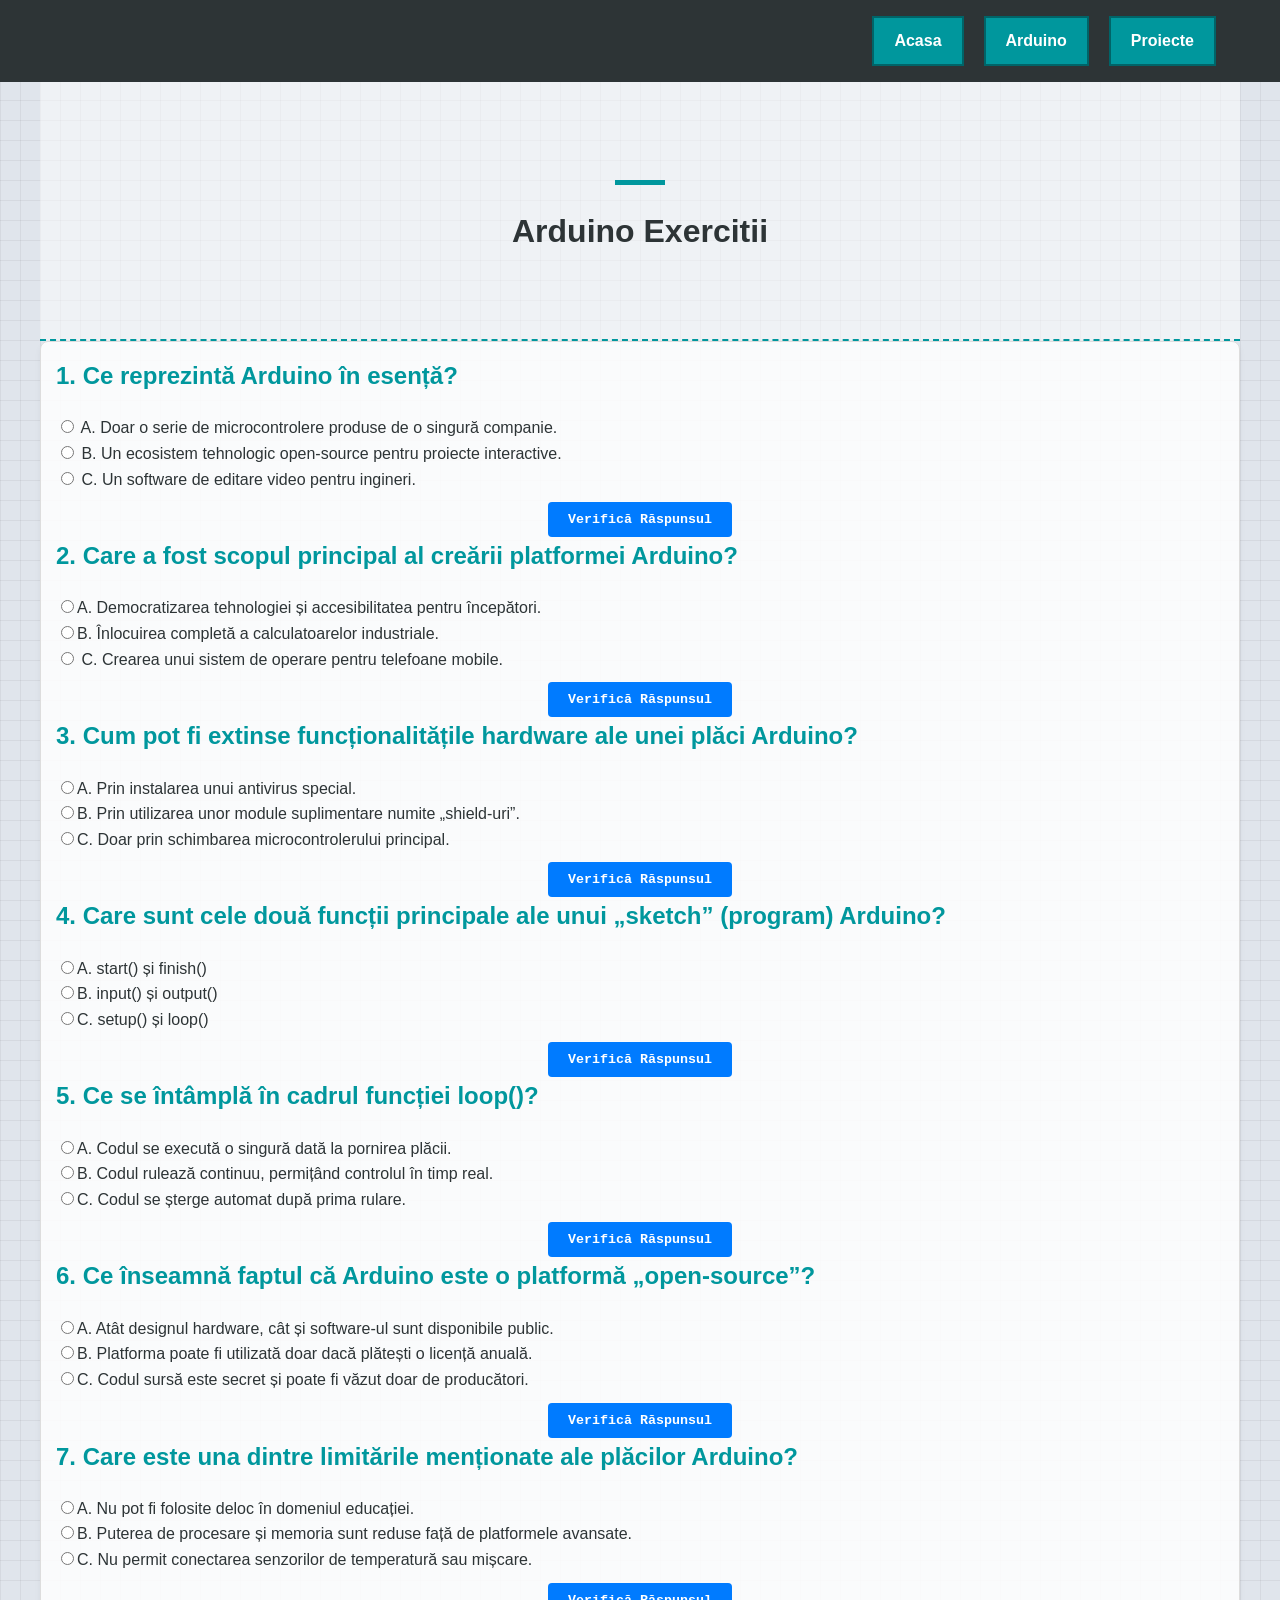
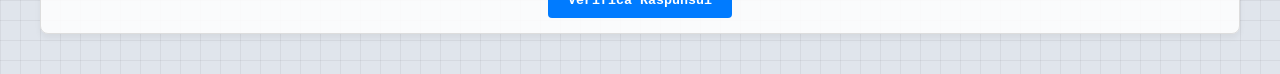
<file: InfoEducatie4/Exercitii_Si_Proiecte/Arduino_Exercitii.html>
<!DOCTYPE html>
<html lang="ro">
<head>
    <meta charset="UTF-8">
    <meta name="viewport" content="width=device-width, initial-scale=1.0">
    <title>Arduino Exercitii</title>
    <link rel="stylesheet" href="Arduino_Exercitii.css">

    <!-- Pentru Securitate-->
    <meta http-equiv="Content-Security-Policy" content="default-src 'self'; style-src 'self' 'unsafe-inline' https://cdn.jsdelivr.net; script-src 'self' https://cdn.jsdelivr.net; img-src 'self' data:;">
    <style>
         body { font-family: sans-serif; margin: 40px; line-height: 1.6; }
        .question { margin-bottom: 20px; padding: 15px; border: 1px solid #ddd; border-radius: 8px; }
        .result { font-weight: bold; margin-top: 10px; }
        .correct { color: green; }
        .wrong { color: red; }
        button { padding: 10px 20px; cursor: pointer; background: #007bff; color: white; border: none; border-radius: 4px; }
    </style>
</head>
<body>

    <nav id="Navigation_Bar">
        <a href="../index.html" class="button-link">Acasa</a>
        <a href="../Pagini/Arduino.html" class="button-link">Arduino</a>
        <a href="../Exercitii_Si_Proiecte/Proiecte.html" class="button-link">Proiecte</a>
    </nav>

    <header class="blueprint-header">
        <div class="header-line"></div>
        <h1>Arduino Exercitii</h1>
    </header>

    <style>
        #text_centrat{
            text-align: center;
            color: #00979d;
            font-size: 2rem;
            margin: 0;
        }
        .button_centrat{
            display: block;   
            margin: 0 auto;      
            padding: 10px 20px;
            cursor: pointer;
        }
    </style>

    <div class="question" id ="Intrebari">
        <!-- 1 -->
        <h2>1. Ce reprezintă Arduino în esență?</h2>
        <input type="radio" name="q1" value="wrong"> A. Doar o serie de microcontrolere produse de o singură companie.<br>
        <input type="radio" name="q1" value="correct"> B. Un ecosistem tehnologic open-source pentru proiecte interactive.<br>
        <input type="radio" name="q1" value="wrong"> C. Un software de editare video pentru ingineri.<br>
        <div id="res1" class="result"></div>
        <button class="button_centrat" onclick="checkAnswers('q1', 'res1')">Verifică Răspunsul</button>

        <!-- 2 -->
         <h2>2. Care a fost scopul principal al creării platformei Arduino?</h2>
        <input type="radio" name="q2" value="correct">A. Democratizarea tehnologiei și accesibilitatea pentru începători.<br>
        <input type="radio" name="q2" value="wrong">B. Înlocuirea completă a calculatoarelor industriale.<br>
        <input type="radio" name="q2" value="wrong"> C. Crearea unui sistem de operare pentru telefoane mobile.<br>
        <div id="res2" class="result"></div>
        <button class="button_centrat" onclick="checkAnswers('q2', 'res2')">Verifică Răspunsul</button>

        <!-- 3 -->
         <h2>3. Cum pot fi extinse funcționalitățile hardware ale unei plăci Arduino?</h2>
        <input type="radio" name="q3" value="wrong">A. Prin instalarea unui antivirus special.<br>
        <input type="radio" name="q3" value="correct">B. Prin utilizarea unor module suplimentare numite „shield-uri”.<br>
        <input type="radio" name="q3" value="wrong">C. Doar prin schimbarea microcontrolerului principal.<br>
        <div id="res3" class="result"></div>
        <button class="button_centrat" onclick="checkAnswers('q3', 'res3')">Verifică Răspunsul</button>

        <!-- 4 -->
         <h2>4. Care sunt cele două funcții principale ale unui „sketch” (program) Arduino?</h2>
        <input type="radio" name="q4" value="wrong">A. start() și finish()<br>
        <input type="radio" name="q4" value="wrong">B. input() și output()<br>
        <input type="radio" name="q4" value="correct">C. setup() și loop()<br>
        <div id="res4" class="result"></div>
        <button class="button_centrat" onclick="checkAnswers('q4', 'res4')">Verifică Răspunsul</button>

        <!-- 5 -->
        <h2>5. Ce se întâmplă în cadrul funcției loop()?</h2>
        <input type="radio" name="q5" value="wrong">A. Codul se execută o singură dată la pornirea plăcii.<br>
        <input type="radio" name="q5" value="correct">B. Codul rulează continuu, permițând controlul în timp real.<br>
        <input type="radio" name="q5" value="wrong">C. Codul se șterge automat după prima rulare.<br>
        <div id="res5" class="result"></div>
        <button class="button_centrat" onclick="checkAnswers('q5', 'res5')">Verifică Răspunsul</button>

        <!-- 6 -->
         <h2>6. Ce înseamnă faptul că Arduino este o platformă „open-source”?</h2>
        <input type="radio" name="q6" value="correct">A. Atât designul hardware, cât și software-ul sunt disponibile public.<br>
        <input type="radio" name="q6" value="wrong">B. Platforma poate fi utilizată doar dacă plătești o licență anuală.<br>
        <input type="radio" name="q6" value="wrong">C. Codul sursă este secret și poate fi văzut doar de producători.<br>
        <div id="res6" class="result"></div>
        <button class="button_centrat" onclick="checkAnswers('q6', 'res6')">Verifică Răspunsul</button>

        <!-- 7 -->
        <h2>7. Care este una dintre limitările menționate ale plăcilor Arduino?</h2>
        <input type="radio" name="q7" value="wrong">A. Nu pot fi folosite deloc în domeniul educației.<br>
        <input type="radio" name="q7" value="correct">B. Puterea de procesare și memoria sunt reduse față de platformele avansate.<br>
        <input type="radio" name="q7" value="wrong">C. Nu permit conectarea senzorilor de temperatură sau mișcare.<br>
        <div id="res7" class="result"></div>
        <button class="button_centrat" onclick="checkAnswers('q7', 'res7')">Verifică Răspunsul</button>
    </div>
    
    

    <script>
        function checkAnswers(numeIntrebare, idRezultat) {
            

            const options = document.getElementsByName(numeIntrebare);

            const resultDiv = document.getElementById(idRezultat);
            
            let selectedValue = "";

            for (let i = 0; i < options.length; i++) {
                if (options[i].checked) {
                    selectedValue = options[i].value;
                }
            }

            if (selectedValue === "correct") {
                resultDiv.innerHTML = "Răspuns Corect!";
                resultDiv.className = "result correct";
            } else if (selectedValue === "wrong") {
                resultDiv.innerHTML = "Greșit. Mai încearcă!";
                resultDiv.className = "result wrong";
            } else {
                resultDiv.innerHTML = "Vă rugăm să alegeți o variantă.";
                resultDiv.className = "result";
            }
        }
    </script>

</body>
</html>
</file>
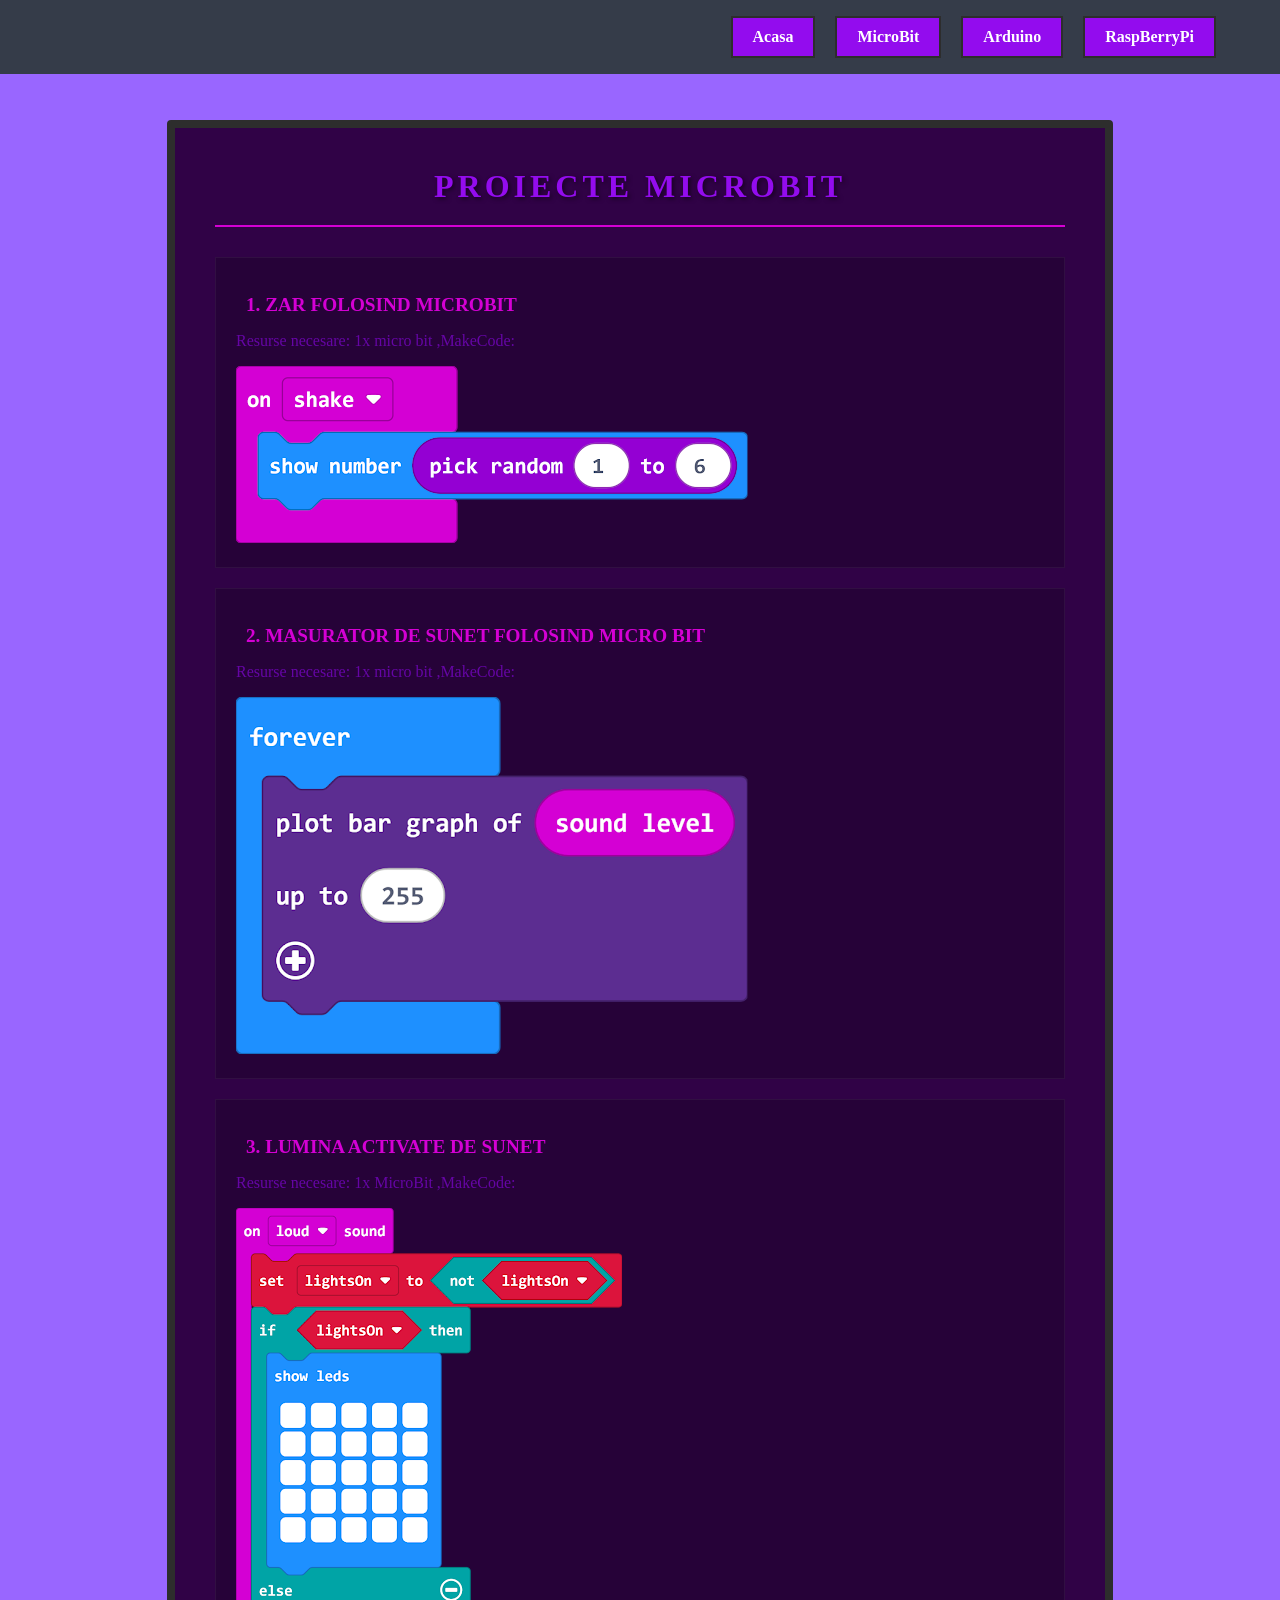
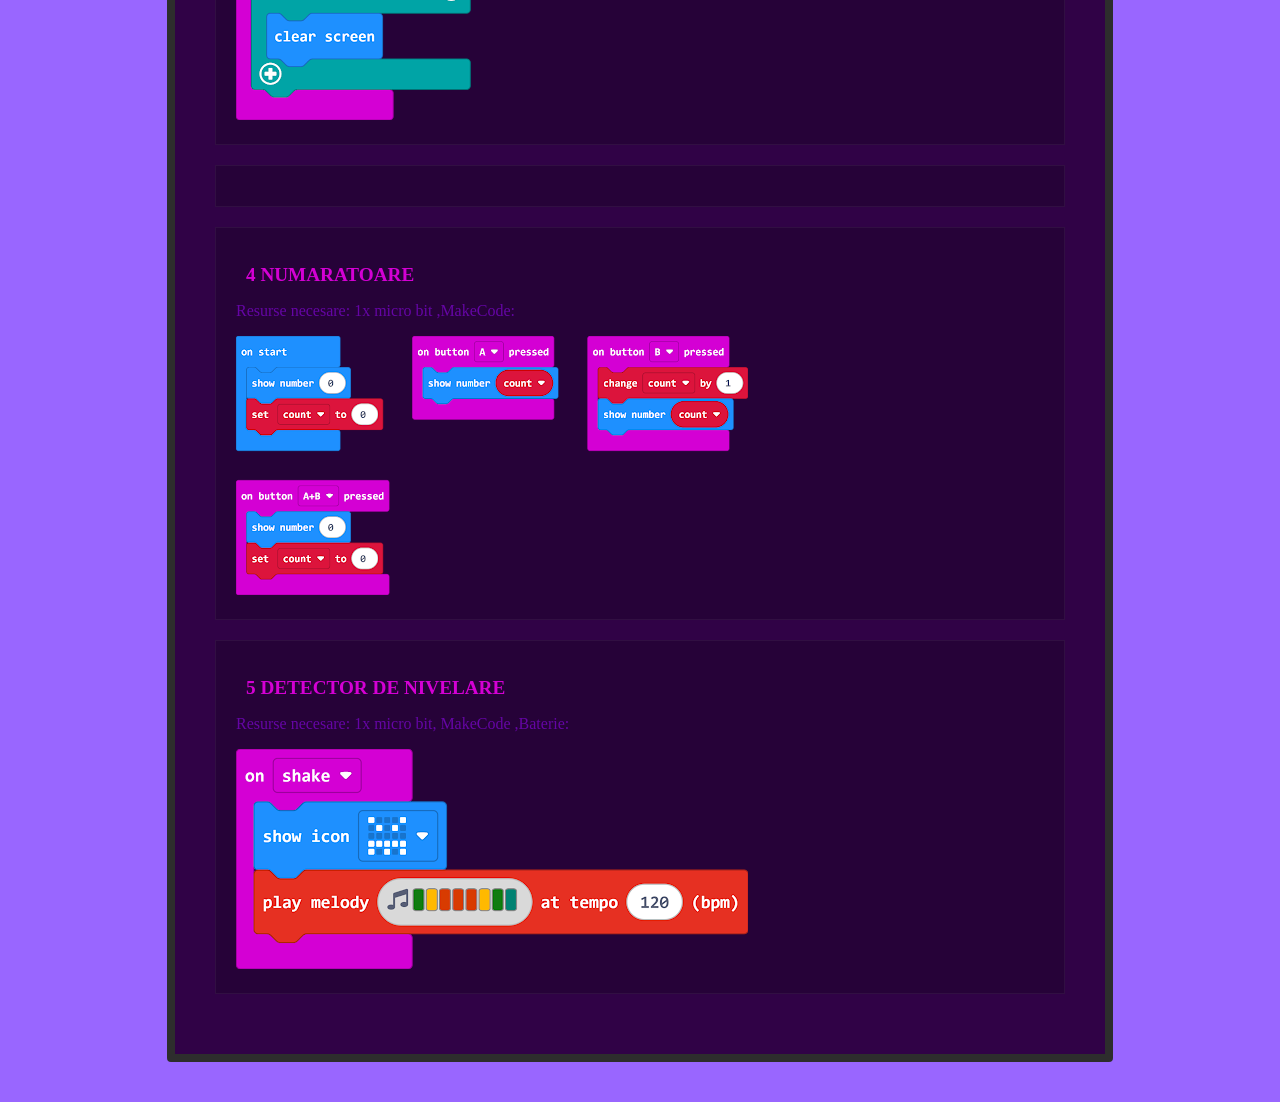
<file: InfoEducatie4/Exercitii_Si_Proiecte/Proiect_Microbit.html>
<!DOCTYPE html>
<html lang="ro">
<head>
    <meta charset="UTF-8">
    <meta name="viewport" content="width=device-width, initial-scale=1.0">
    <link rel="stylesheet" href="Proiect_Microbit.css">
    <title>Proiect Arduino</title>

    <!-- Pentru Securitate-->
    <meta http-equiv="Content-Security-Policy" content="default-src 'self'; style-src 'self' 'unsafe-inline' https://cdn.jsdelivr.net; script-src 'self' https://cdn.jsdelivr.net; img-src 'self' data:;">
    

    
</head>
<body>
    <nav id="Navigation_Bar">
        <a href="../index.html" class="button-link">Acasa</a>
        <a href="../Pagini/Microbit.html" class="button-link">MicroBit</a>
        <a href="../Pagini/Arduino.html" class="button-link">Arduino</a>    
        <a href="../Pagini/RaspBerry Pi.html" class="button-link">RaspBerryPi</a>

    </nav>
    

    <div class="Panou">
        

        <header>
            <h1>Proiecte Microbit</h1>
        </header>

        <section class="content-section">
            <h2>1. Zar folosind Microbit</h2>
            <p>Resurse necesare: 1x micro bit ,MakeCode:</p>
            <img src="../Exercitii_Si_Proiecte/Proiecte_Imagini/Zar_Code.png">
        </section>

        <section class="content-section">
            <h2>2. Masurator de sunet folosind micro bit</h2>
            <p>Resurse necesare: 1x micro bit ,MakeCode:</p>
            <img src="../Exercitii_Si_Proiecte/Proiecte_Imagini/Masurator_Sunet.png">
        </section>

        <section class="content-section">
            <h2>3. Lumina activate de sunet</h2>
            <p> Resurse necesare: 1x MicroBit ,MakeCode:</p>
            <img src="../Exercitii_Si_Proiecte/Proiecte_Imagini/Lumina_Activitate.png">
        </section>

        <section class="content-section">
    
</section>

        <section class="content-section">
            <h2>4 Numaratoare</h2>
            <p>Resurse necesare: 1x micro bit ,MakeCode:</p>
            <img src="../Exercitii_Si_Proiecte/Proiecte_Imagini/Numaratoare.png">
        </section>

        <section class="content-section">
            <h2>5 detector de nivelare</h2>
            <p>Resurse necesare: 1x micro bit, MakeCode ,Baterie:</p>
            <img src="../Exercitii_Si_Proiecte//Proiecte_Imagini/Nivelare.png">
        </section>

    </div>



</body>
</html>
</file>
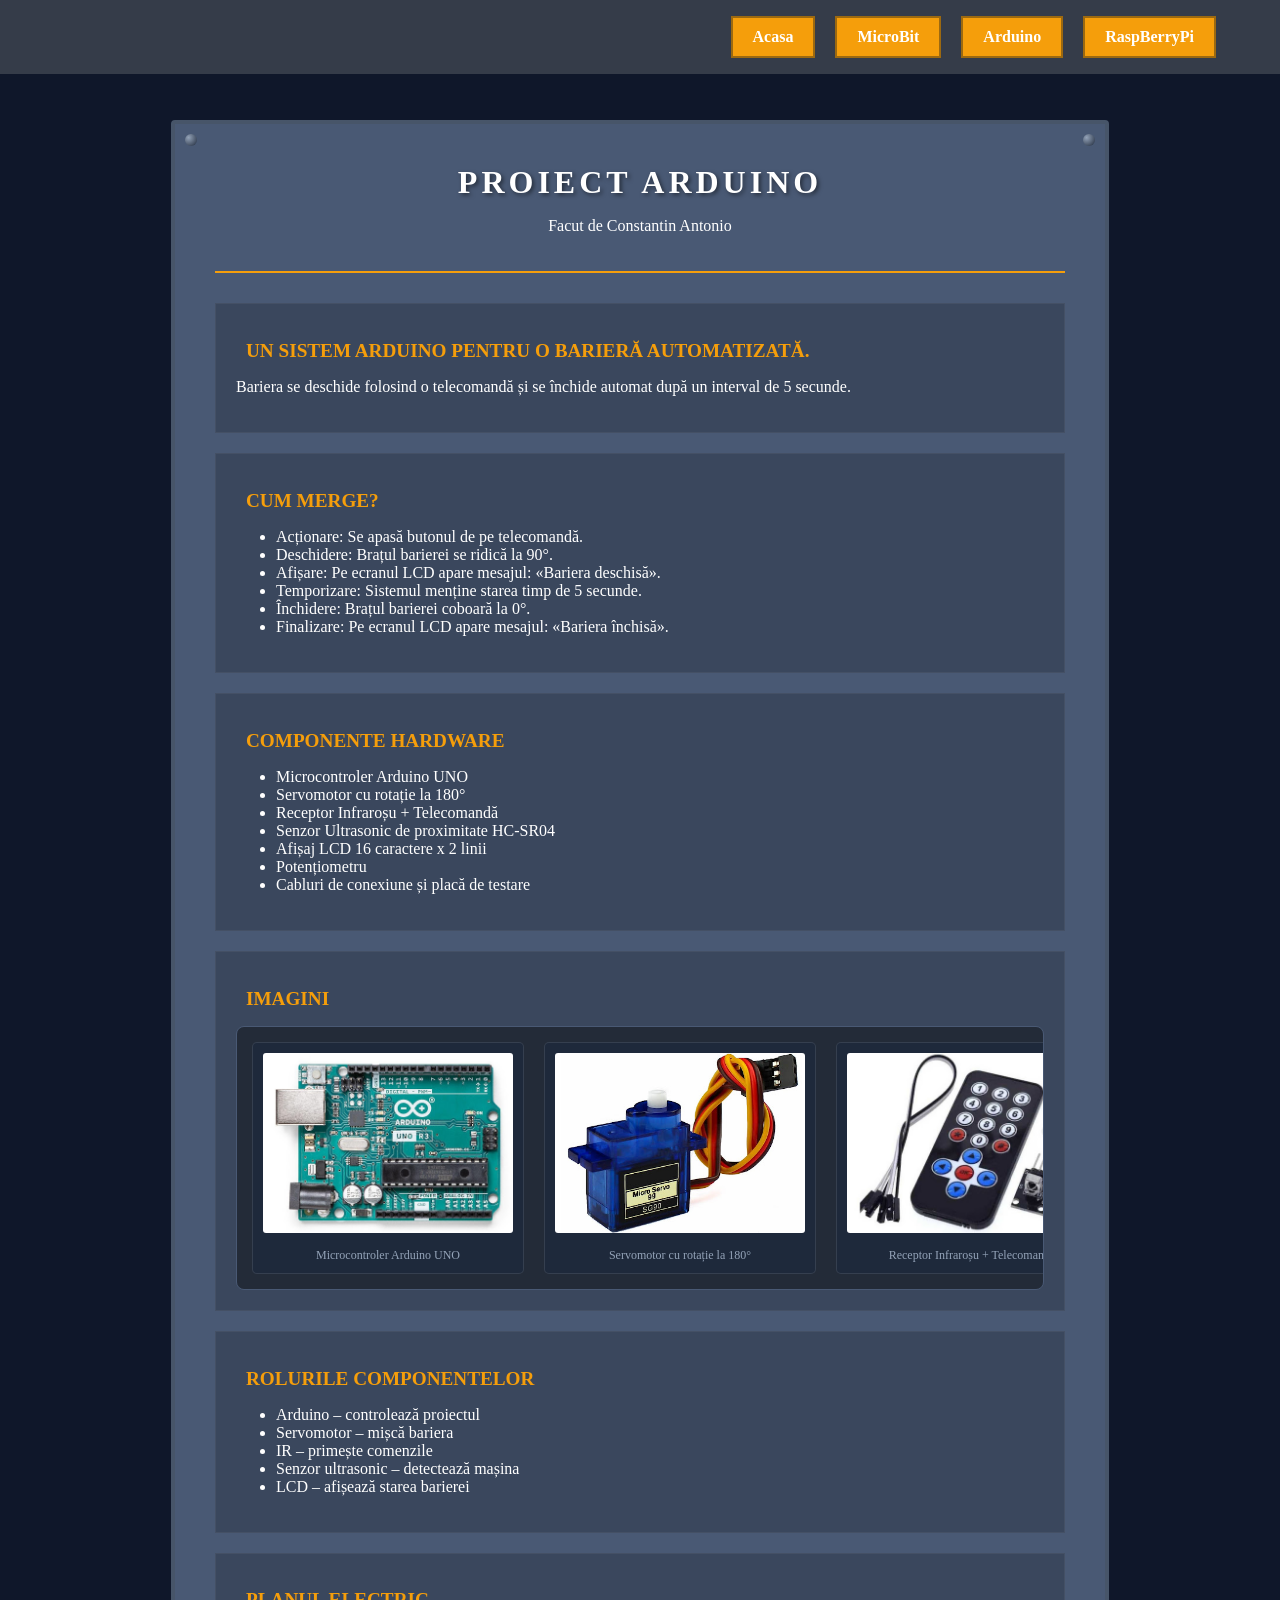
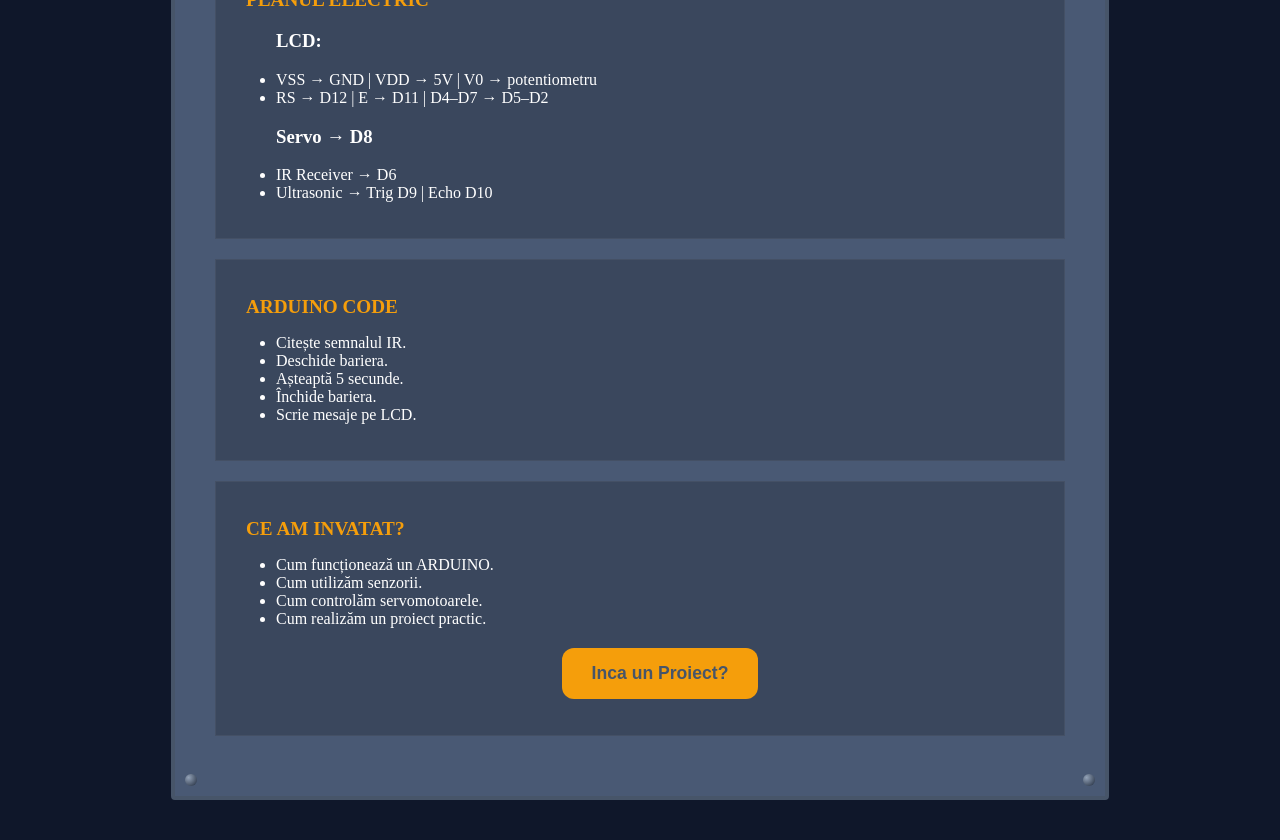
<file: InfoEducatie4/Exercitii_Si_Proiecte/Proiecte.html>
<!DOCTYPE html>
<html lang="ro">
<head>
    <meta charset="UTF-8">
    <meta name="viewport" content="width=device-width, initial-scale=1.0">
    <link rel="stylesheet" href="Proiecte.css">
    <title>Proiect Arduino</title>

    <!-- Pentru Securitate-->
    <meta http-equiv="Content-Security-Policy" content="default-src 'self'; style-src 'self' 'unsafe-inline' https://cdn.jsdelivr.net; script-src 'self' https://cdn.jsdelivr.net; img-src 'self' data:;">
    

    
</head>
<body>
    <nav id="Navigation_Bar">
        <a href="../index.html" class="button-link">Acasa</a>
        <a href="../Pagini/Microbit.html" class="button-link">MicroBit</a>
        <a href="../Pagini/Arduino.html" class="button-link">Arduino</a>    
        <a href="../Pagini/RaspBerry Pi.html" class="button-link">RaspBerryPi</a>

    </nav>
    

    <div class="Panou">
        <div class="surub sus-stanga"></div>
        <div class="surub sus-dreapta"></div>
        <div class="surub jos-stanga"></div>
        <div class="surub jos-dreapta"></div>

        <header>
            <h1>Proiect Arduino</h1>
            <p>Facut de Constantin Antonio</p>
        </header>

        <section class="content-section">
            <h2>Un sistem ARDUINO pentru o barieră automatizată.</h2>
            <p>Bariera se deschide folosind o telecomandă și se închide automat după un interval de 5 secunde.</p>
        </section>

        <section class="content-section">
            <h2>Cum Merge?</h2>
            <ul class="spec-lista">
                <li> Acționare: Se apasă butonul de pe telecomandă.</li>
                <li> Deschidere: Brațul barierei se ridică la 90°.</li>
                <li> Afișare: Pe ecranul LCD apare mesajul: «Bariera deschisă».</li>
                <li> Temporizare: Sistemul menține starea timp de 5 secunde.</li>
                <li> Închidere: Brațul barierei coboară la 0°.</li>
                <li> Finalizare: Pe ecranul LCD apare mesajul: «Bariera închisă».</li>
            </ul>
        </section>

        <section class="content-section">
            <h2>Componente Hardware</h2>
            <ul class="spec-lista">
                <li class="Component"> Microcontroler Arduino UNO </li>
                <li class="Component"> Servomotor cu rotație la 180°</li>
                <li class="Component"> Receptor Infraroșu + Telecomandă</li>
                <li class="Component"> Senzor Ultrasonic de proximitate HC-SR04</li>
                <li class="Component"> Afișaj LCD 16 caractere x 2 linii</li>
                <li class="Component"> Potențiometru</li>
                <li class="Component"> Cabluri de conexiune și placă de testare</li>
            </ul>
        </section>

        <section class="content-section">
    <h2>Imagini</h2>
    <div class="scroll-container">
        <div class="photo-card">
            <img src="Proiecte_Imagini/Arduino_Uno.png" alt="Arduino Uno">
            <span>Microcontroler Arduino UNO </span>
        </div>
        <div class="photo-card">
            <img src="Proiecte_Imagini/Servo_Motor.png" alt="Servo Motor">
            <span>Servomotor cu rotație la 180°</span>
        </div>
        <div class="photo-card">
            <img src="Proiecte_Imagini/Receptor.png" alt="Receptor">
            <span>Receptor Infraroșu + Telecomandă</span>
        </div>

        <div class="photo-card">
            <img src="Proiecte_Imagini/Sensor.png" alt="Sensor">
            <span>Senzor Ultrasonic de proximitate HC-SR04</span>
        </div>

        <div class="photo-card">
            <img src="Proiecte_Imagini/LCD.png" alt="Interfață LCD">
            <span>Afișaj LCD 16 caractere x 2 linii</span>
        </div>

        <div class="photo-card">
            <img src="Proiecte_Imagini/Cabluri.jpeg" alt="Cabluri">
            <span>Cabluri de conexiune și placă de testare</span>
        </div>
    </div>
</section>

        <section class="content-section">
            <h2>Rolurile Componentelor</h2>
            <ul class="spec-lista">
                <li class="Component"> Arduino – controlează proiectul</li>
                <li class="Component"> Servomotor – mișcă bariera</li>
                <li class="Component"> IR – primește comenzile</li>
                <li class="Component"> Senzor ultrasonic – detectează mașina</li>
                <li class="Component"> LCD – afișează starea barierei</li>
            </ul>
        </section>

        <section class="content-section">
            <h2>Planul electric</h2>
            
            <ul class="spec-lista">
                <h3>LCD:</h3>
                <li class="Component"> VSS → GND | VDD → 5V | V0 → potentiometru</li>
                <li class="Component"> RS → D12 | E → D11 | D4–D7 → D5–D2</li>
                <h3>Servo → D8</h3>
                <li class="Component"> IR Receiver → D6</li>
                <li class="Component"> Ultrasonic → Trig D9 | Echo D10</li>
            </ul>
        </section>

        <section class="content-section">
            <h2>Arduino Code</h2>
            <ul class="spec-lista">
                <li class="Component"> Citește semnalul IR.</li>
                <li class="Component"> Deschide bariera.</li>
                <li class="Component"> Așteaptă 5 secunde.</li>
                <li class="Component"> Închide bariera.</li>
                <li class="Component"> Scrie mesaje pe LCD.</li>
            </ul>
        </section>


        <section class="content-section">
            <h2>Ce Am Invatat?</h2>
            <ul class="spec-lista">
                <li class="Component"> Cum funcționează un ARDUINO.</li>
                <li class="Component"> Cum utilizăm senzorii.</li>
                <li class="Component"> Cum controlăm servomotoarele.</li>
                <li class="Component"> Cum realizăm un proiect practic.</li>
                <a href="Proiect_Microbit.html">
                    <button id="button-centru">Inca un Proiect?</button>
                </a>
                
            </ul>
        </section>
    </div>



</body>
</html>
</file>
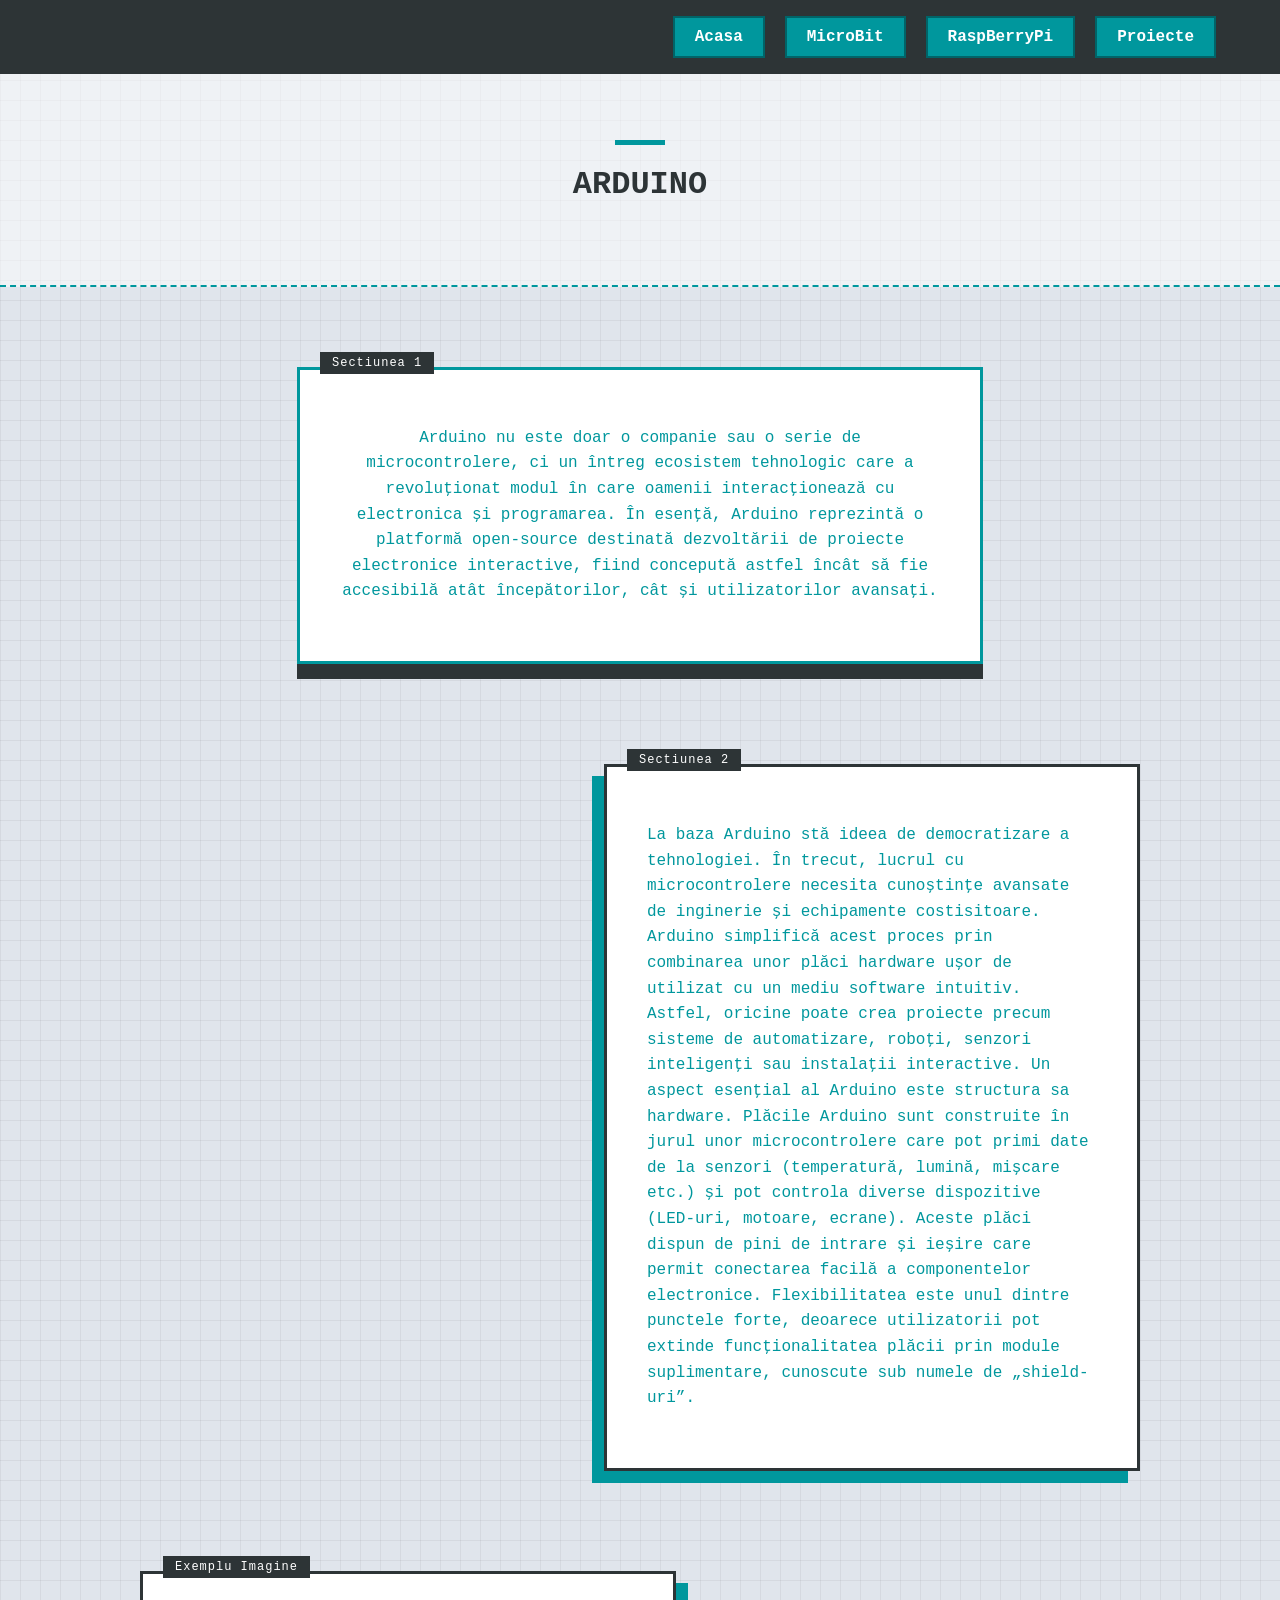
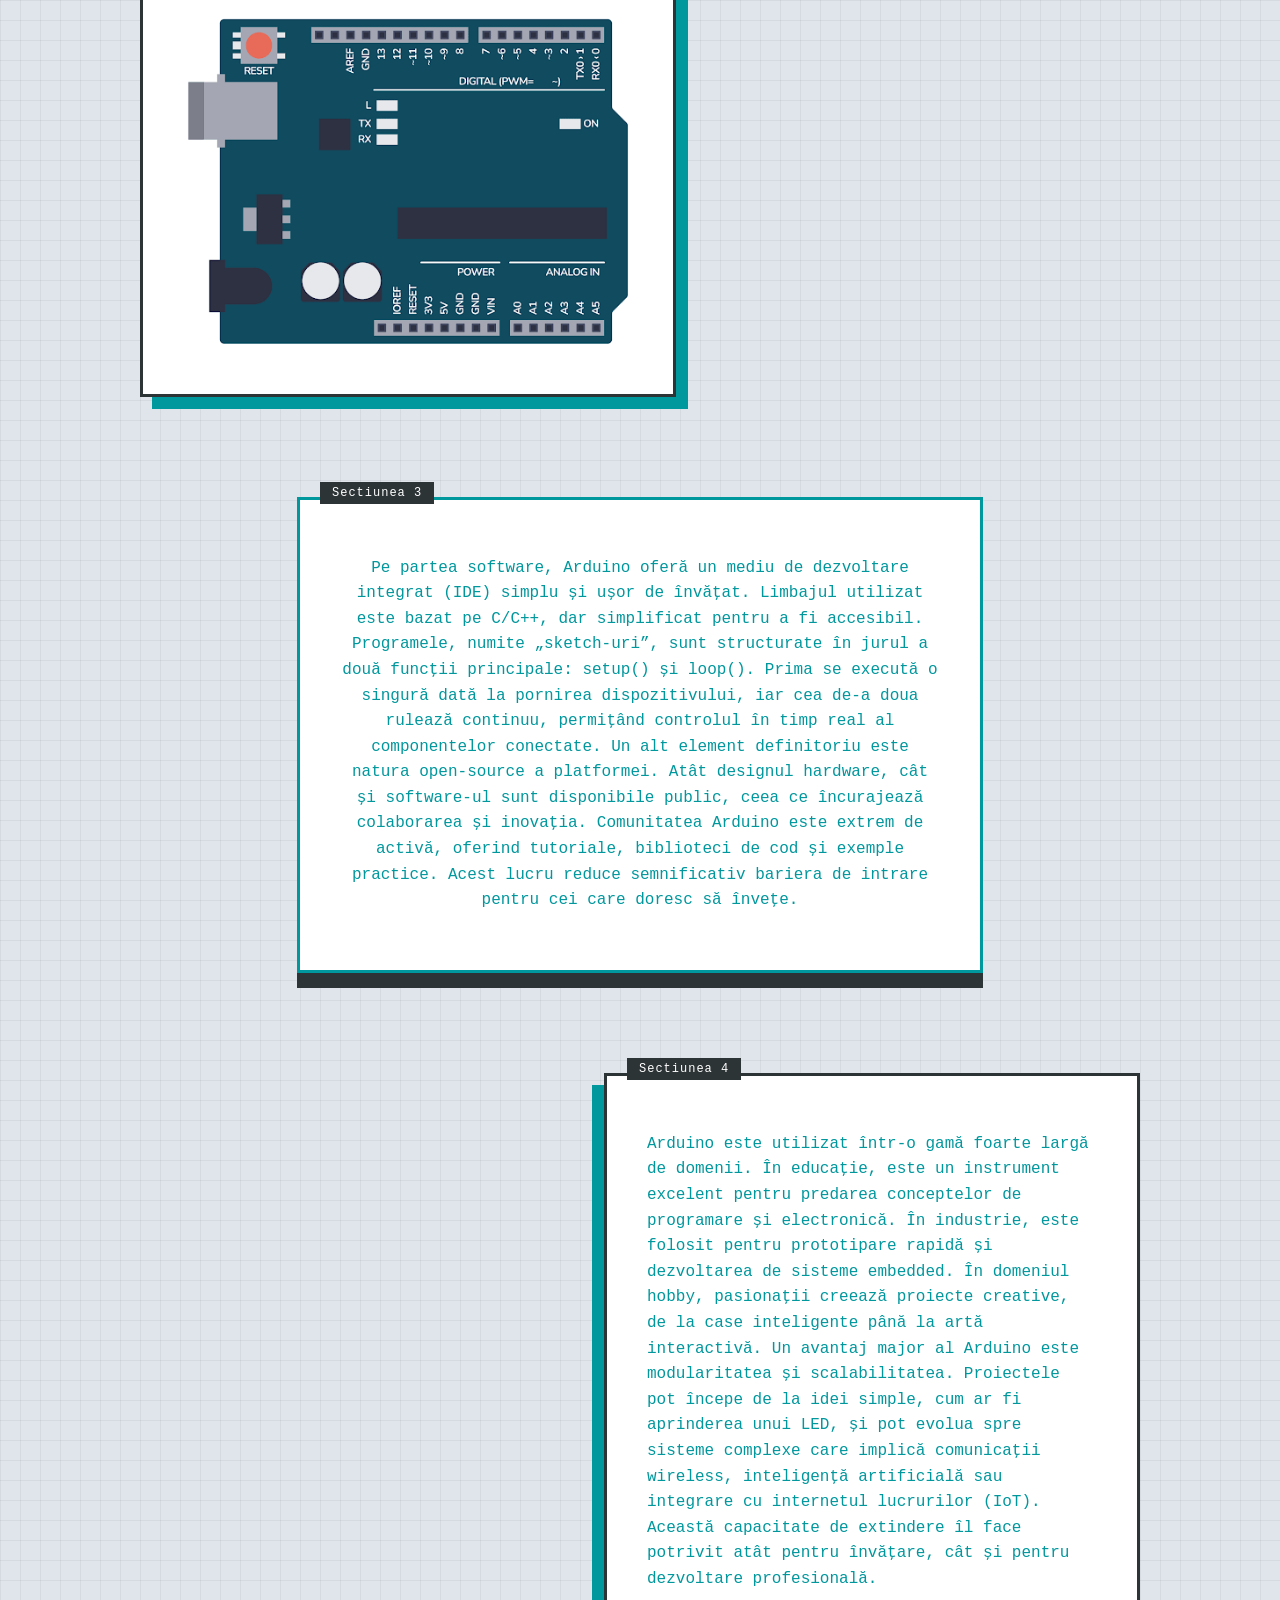
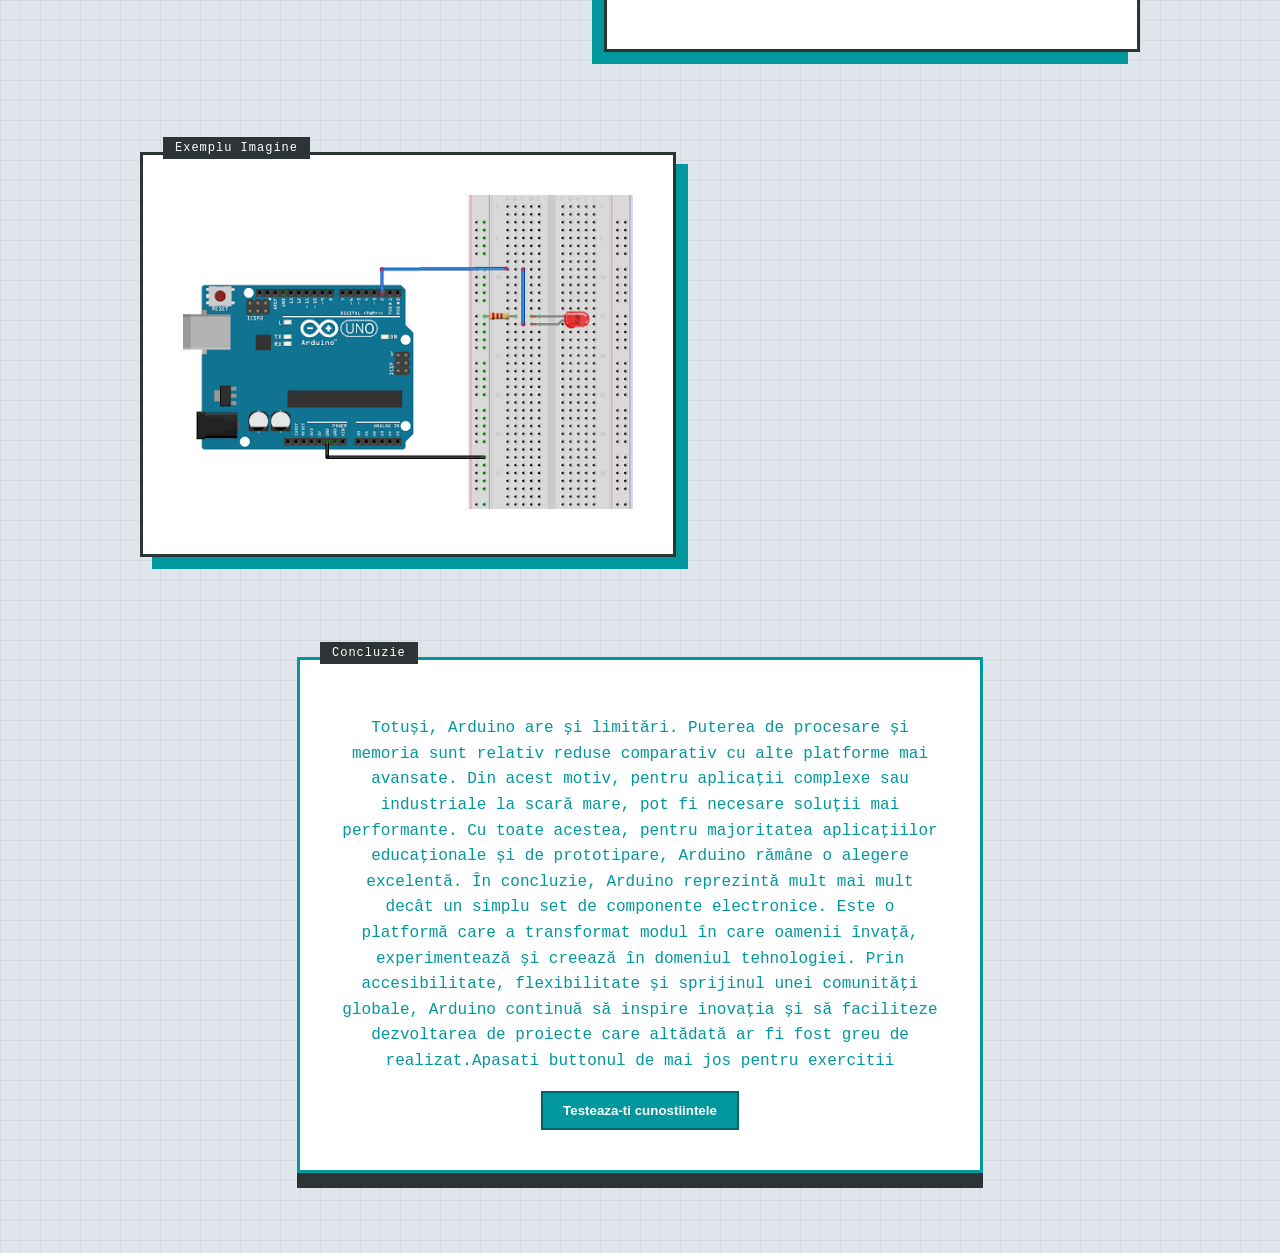
<file: InfoEducatie4/Pagini/Arduino.html>
<!DOCTYPE html>
<html lang="ro">
<head>
    <meta charset="UTF-8">
    <meta name="viewport" content="width=device-width, initial-scale=1.0">
    <link rel="stylesheet" href="arduino.css">  
    <title>Arduino</title>
    
    <!-- Pentru Securitate-->
    <meta http-equiv="Content-Security-Policy" content="default-src 'self'; style-src 'self' 'unsafe-inline' https://cdn.jsdelivr.net; script-src 'self' https://cdn.jsdelivr.net; img-src 'self' data:;">
</head>
<body>

    <nav id="Navigation_Bar">
        <a href="../index.html" class="button-link">Acasa</a>
        <a href="MicroBit.html" class="button-link">MicroBit</a>
        <a href="RaspBerry Pi.html" class="button-link">RaspBerryPi</a>
        <a href="../Exercitii_Si_Proiecte/Proiecte.html" class="button-link">Proiecte</a>
    </nav>

    <header class="blueprint-header">
        <div class="header-line"></div>
        <h1>ARDUINO</h1>
    </header>

    <main class="stagger-wrapper">
        <section class="edu-card center-pos">
            <div class="tag">Sectiunea 1</div>
            <p>Arduino nu este doar o companie sau o serie de microcontrolere, ci un întreg ecosistem tehnologic care a revoluționat modul în care oamenii interacționează cu electronica și programarea. În esență, Arduino reprezintă o platformă open-source destinată dezvoltării de proiecte electronice interactive, fiind concepută astfel încât să fie accesibilă atât începătorilor, cât și utilizatorilor avansați.</p>
        </section>

        <section class="edu-card right-pos">
            <div class="tag">Sectiunea 2</div>
            <p>La baza Arduino stă ideea de democratizare a tehnologiei. În trecut, lucrul cu microcontrolere necesita cunoștințe avansate de inginerie și echipamente costisitoare. Arduino simplifică acest proces prin combinarea unor plăci hardware ușor de utilizat cu un mediu software intuitiv. Astfel, oricine poate crea proiecte precum sisteme de automatizare, roboți, senzori inteligenți sau instalații interactive.
Un aspect esențial al Arduino este structura sa hardware. Plăcile Arduino sunt construite în jurul unor microcontrolere care pot primi date de la senzori (temperatură, lumină, mișcare etc.) și pot controla diverse dispozitive (LED-uri, motoare, ecrane). Aceste plăci dispun de pini de intrare și ieșire care permit conectarea facilă a componentelor electronice. Flexibilitatea este unul dintre punctele forte, deoarece utilizatorii pot extinde funcționalitatea plăcii prin module suplimentare, cunoscute sub numele de „shield-uri”.
</p>
        </section>

        <section class="edu-card left-pos">
            <div class="tag">Exemplu Imagine</div>
            <img src="../Imagini/Arduino_Exemplu1.png">
        </section>

        <section class="edu-card center-pos">
            <div class="tag">Sectiunea 3</div>
            <p>Pe partea software, Arduino oferă un mediu de dezvoltare integrat (IDE) simplu și ușor de învățat. Limbajul utilizat este bazat pe C/C++, dar simplificat pentru a fi accesibil. Programele, numite „sketch-uri”, sunt structurate în jurul a două funcții principale: setup() și loop(). Prima se execută o singură dată la pornirea dispozitivului, iar cea de-a doua rulează continuu, permițând controlul în timp real al componentelor conectate.
Un alt element definitoriu este natura open-source a platformei. Atât designul hardware, cât și software-ul sunt disponibile public, ceea ce încurajează colaborarea și inovația. Comunitatea Arduino este extrem de activă, oferind tutoriale, biblioteci de cod și exemple practice. Acest lucru reduce semnificativ bariera de intrare pentru cei care doresc să învețe.
</p>
        </section>
        <section class = "edu-card right-pos">
            <div class = "tag">Sectiunea 4</div>
            <p>Arduino este utilizat într-o gamă foarte largă de domenii. În educație, este un instrument excelent pentru predarea conceptelor de programare și electronică. În industrie, este folosit pentru prototipare rapidă și dezvoltarea de sisteme embedded. În domeniul hobby, pasionații creează proiecte creative, de la case inteligente până la artă interactivă.
Un avantaj major al Arduino este modularitatea și scalabilitatea. Proiectele pot începe de la idei simple, cum ar fi aprinderea unui LED, și pot evolua spre sisteme complexe care implică comunicații wireless, inteligență artificială sau integrare cu internetul lucrurilor (IoT). Această capacitate de extindere îl face potrivit atât pentru învățare, cât și pentru dezvoltare profesională.
</p>
        </section>

        <section class="edu-card left-pos">
            <div class="tag">Exemplu Imagine</div>
            <img src="../Imagini/Arduino_Exemplu2.png">
        </section>

        <section class="edu-card center-pos">
            <div class = "tag">Concluzie</div>
            <p>Totuși, Arduino are și limitări. Puterea de procesare și memoria sunt relativ reduse comparativ cu alte platforme mai avansate. Din acest motiv, pentru aplicații complexe sau industriale la scară mare, pot fi necesare soluții mai performante. Cu toate acestea, pentru majoritatea aplicațiilor educaționale și de prototipare, Arduino rămâne o alegere excelentă.
În concluzie, Arduino reprezintă mult mai mult decât un simplu set de componente electronice. Este o platformă care a transformat modul în care oamenii învață, experimentează și creează în domeniul tehnologiei. Prin accesibilitate, flexibilitate și sprijinul unei comunități globale, Arduino continuă să inspire inovația și să faciliteze dezvoltarea de proiecte care altădată ar fi fost greu de realizat.Apasati buttonul de mai jos pentru exercitii
</p>
            <a href="../Exercitii_Si_Proiecte/Arduino_Exercitii.html">
                <button>Testeaza-ti cunostiintele</button>
            </a>
            
        </section>
    </main>

</body>
</html>
</file>
<file: style.css>
body {
    margin: 0;
    font-family: 'Arial', sans-serif;
    color: #333;
}


.hero {
    background-color: rgb(33, 51, 77);
    color: white;
    padding: 80px 10% 20px 10%; 
    position: relative;
    min-height: 80vh;
}

.hero-content {
    padding: 100px 0; 
    display: flex;
    align-items: center;
    justify-content: space-between;
}

.hero-text {
    max-width: 500px;
}

.hero-text h1 {
    font-size: 3rem;
    line-height: 1.1;
}


.button-link {
    background-color: rgb(43, 52, 80);
    color: white;
    border: none;
    padding: 10px 20px;
    border-radius: 5px;
    cursor: pointer;
    font-weight: bold;
    display: inline-block;
    transition: all 0.3s ease;
}




.button-link:hover {
    transform: scale(1.1);
    background-color: rgb(39, 47, 70);
}


#Navigation_Bar {
    position: fixed;
    top: 0; width: 100%;
    left: 0;
    width: 100%;
    background-color: rgb(34, 39, 54);
    z-index: 2000;
    padding: 1rem 5%;
    box-sizing: border-box;
    display: flex;
    justify-content: flex-end; 
    gap: 20px;
}




.hero-image {
    display: flex;
    justify-content: center;
    align-items: center;
    height: 350px;    
    aspect-ratio: attr(width) / attr(height); 
}


.hero-image img {
    width: 100%;
    height: 100%;
    object-fit: cover;
    border-radius: 15px;
}
.expertise {
    padding: 100px 10%;
    text-align: center;
    background-color: white;
}

.expertise h1 {
    letter-spacing: 2px;
    margin-bottom: 50px;
}

.card-container {
    display: flex;
    gap: 30px;
    justify-content: center;
}

.card {
    background: #f8f9fa;
    padding: 40px 30px;
    border-radius: 15px;
    flex: 1;
    max-width: 300px;
    text-align: left;
    display: flex;
    flex-direction: column;
    align-items: center;   
    text-align: center;
    transition: transform 0.3s ease;
}

.card:hover {
    transform: translateY(-10px);
}

.card img {
    width: 100%;      
    height: 150px;     
    object-fit: contain; 
    margin-bottom: 20px;
    padding: 10px;    
    border-radius: 10px;

}



a {
    text-decoration: none;
    color: inherit; 
    display: inline-block;
}


.card-container a, 
.card-container a:visited {
    color: #333; 
}

@media (max-width: 768px) {

  .hero-content {
    flex-direction: column;
    padding: 40px 0;
    text-align: center;
    gap: 30px;
  }

  .hero-text {
    max-width: 100%;
  }

  .hero-text h1 {
    font-size: 2rem;
  }

  .hero-image {
    height: auto;
    width: 100%;
  }


  .expertise {
    padding: 50px 5%;
  }

  .card-container {
    flex-direction: column;
    align-items: center;
    gap: 20px;
  }

  .card {
    max-width: 100%;
    width: 100%;
  }

  #Navigation_Bar {
    justify-content: center; 
    padding: 0.8rem 5%;
    gap: 10px;
  }
  
  #Navigation_Bar .button-link {
    padding: 8px 12px;
    font-size: 0.85rem;
  }
}
</file>
<file: InfoEducatie4/style.css>
body {
    margin: 0;
    font-family: 'Arial', sans-serif;
    color: #333;
}


.hero {
    background-color: rgb(33, 51, 77);
    color: white;
    padding: 80px 10% 20px 10%; 
    position: relative;
    min-height: 80vh;
}

.hero-content {
    padding: 100px 0; 
    display: flex;
    align-items: center;
    justify-content: space-between;
}

.hero-text {
    max-width: 500px;
}

.hero-text h1 {
    font-size: 3rem;
    line-height: 1.1;
}


.button-link {
    background-color: rgb(43, 52, 80);
    color: white;
    border: none;
    padding: 10px 20px;
    border-radius: 5px;
    cursor: pointer;
    font-weight: bold;
    display: inline-block;
    transition: all 0.3s ease;
}




.button-link:hover {
    transform: scale(1.1);
    background-color: rgb(39, 47, 70);
}


#Navigation_Bar {
    position: fixed;
    top: 0; width: 100%;
    left: 0;
    width: 100%;
    background-color: rgb(34, 39, 54);
    z-index: 2000;
    padding: 1rem 5%;
    box-sizing: border-box;
    display: flex;
    justify-content: flex-end; 
    gap: 20px;
}




.hero-image {
    display: flex;
    justify-content: center;
    align-items: center;
    height: 350px;    
    aspect-ratio: attr(width) / attr(height); 
}


.hero-image img {
    width: 100%;
    height: 100%;
    object-fit: cover;
    border-radius: 15px;
}
.expertise {
    padding: 100px 10%;
    text-align: center;
    background-color: white;
}

.expertise h1 {
    letter-spacing: 2px;
    margin-bottom: 50px;
}

.card-container {
    display: flex;
    gap: 30px;
    justify-content: center;
}

.card {
    background: #f8f9fa;
    padding: 40px 30px;
    border-radius: 15px;
    flex: 1;
    max-width: 300px;
    text-align: left;
    display: flex;
    flex-direction: column;
    align-items: center;   
    text-align: center;
    transition: transform 0.3s ease;
}

.card:hover {
    transform: translateY(-10px);
}

.card img {
    width: 100%;      
    height: 150px;     
    object-fit: contain; 
    margin-bottom: 20px;
    padding: 10px;    
    border-radius: 10px;

}



a {
    text-decoration: none;
    color: inherit; 
    display: inline-block;
}


.card-container a, 
.card-container a:visited {
    color: #333; 
}

@media (max-width: 768px) {

  .hero-content {
    flex-direction: column;
    padding: 40px 0;
    text-align: center;
    gap: 30px;
  }

  .hero-text {
    max-width: 100%;
  }

  .hero-text h1 {
    font-size: 2rem;
  }

  .hero-image {
    height: auto;
    width: 100%;
  }


  .expertise {
    padding: 50px 5%;
  }

  .card-container {
    flex-direction: column;
    align-items: center;
    gap: 20px;
  }

  .card {
    max-width: 100%;
    width: 100%;
  }

  #Navigation_Bar {
    justify-content: center; 
    padding: 0.8rem 5%;
    gap: 10px;
  }
  
  #Navigation_Bar .button-link {
    padding: 8px 12px;
    font-size: 0.85rem;
  }
}
</file>
<file: Exercitii_Si_Proiecte/Arduino_Exercitii.css>
body{
    margin: 0;
    padding: 0;
    font-family: 'Courier New', Courier, monospace;
    background-color: #e0e5ec;

    background-image: 
        linear-gradient(rgba(0,0,0,0.05) 1px, transparent 1px),
        linear-gradient(90deg, rgba(0,0,0,0.05) 1px, transparent 1px);
    background-size: 20px 20px;
    color: #2d3436;
}


#Navigation_Bar {
    position: fixed;
    top: 0;
    left: 0;
    width: 100%;
    background-color: #2d3436;
    z-index: 2000;
    padding: 1rem 5%;
    box-sizing: border-box;
    display: flex;
    justify-content: flex-end;
    gap: 20px;
}

.button-link {
    background-color: #00979d;
    color: white;
    border: 2px solid #006468;
    padding: 10px 20px;
    cursor: pointer;
    font-weight: bold;
    transition: 0.2s;
    text-decoration: none;
}

.button-link:hover {
    background-color: #006468;
    transform: translateY(-2px);
    box-shadow: 0 4px 8px rgba(0,0,0,0.2);
}

button:hover{
    background-color: #006468;
    transform: translateY(-2px);
    box-shadow: 0 4px 8px rgba(0,0,0,0.2);
}


.blueprint-header {
    text-align: center;
    padding: 140px 20px 60px;
    background: rgba(255, 255, 255, 0.5);
    border-bottom: 2px dashed #00979d;
}

.header-line {
    width: 50px;
    height: 5px;
    background: #00979d;
    margin: 0 auto 15px;
}

#Intrebari{
    display: flex;
    justify-content: center;
    align-items: center;
    flex-direction: column;
}

#Text{
    display: flex;
    justify-content: center;
    align-items: center;
}


.tag {
    position: absolute;
    top: -18px;
    left: 20px;
    background: #2d3436;
    color: white;
    padding: 4px 12px;
    font-size: 0.75rem;
    letter-spacing: 1px;
}


#text_centrat{
            text-align: center;
            color: #00979d;
            font-size: 2rem;
            margin: 0;
        }
        .button_centrat{
            display: block;   
            margin: 0 auto;      
            padding: 10px 20px;
            cursor: pointer;
        }




h2 {
    color: #00979d;
    margin-top: 0;
    font-size: 1.5rem;
}

p {
    line-height: 1.6;
    font-size: 1rem;
}

@media (max-width: 600px) {
  .stagger-wrapper {
    display: flex !important;
    flex-direction: column !important;
    padding: 1rem !important;
    gap: 2rem !important;
  }
  
  .edu-card {
    width: 100% !important; 
    max-width: none !important;
    box-sizing: border-box;
    margin: 10px 0 !important;
    align-self: stretch !important;
    box-shadow: 6px 6px 0px #000000;
  }


  #Navigation_Bar {
    justify-content: center;
    padding: 10px;
    gap: 10px;
  }
}
</file>
<file: Exercitii_Si_Proiecte/Microbit_Exercitii.css>
body{
    margin: 0;
    padding: 0;
    font-family: 'Courier New', Courier, monospace;
    background: #e42222;
    background-image: url('../Imagini/MicroBit_Background_Texture.jpg');
    background-repeat: repeat;
    background-size: auto;
}


#Navigation_Bar {
    position: fixed;
    top: 0;
    left: 0;
    width: 100%;
    background-color: #ff0505;
    z-index: 2000;
    padding: 1rem 5%;
    box-sizing: border-box;
    display: flex;
    justify-content: flex-end;
    gap: 20px;
    
}

.button-link {
    background-color: #ffe600; 
    border: 3px solid #d62020;
    border-radius: 12px;
    padding: 12px 25px;
    color: #2c3e50;
    font-size: 1.1rem;
    box-shadow: 0 4px 0 #d4af37;
    text-decoration: none;
}

.button-link:hover {
    background-color: #ca8216;
    transform: translateY(2px);
    box-shadow: 0 2px 0 #d4af37;
}

button:hover{
    background-color: #ca8216;
    transform: translateY(2px);
    box-shadow: 0 2px 0 #d4af37;
}


.blueprint-header {
    text-align: center;
    margin:20px;
    padding: 140px 20px 60px;
    background: #df0a0a;
    border: 2px dashed #ffc300;;
    
}

.header-line {
    width: 50px;
    height: 5px;
    background-color: #ffc300;
    margin: 0 auto 15px;
}

#Intrebari{
    background-color: #df0a0a;
    border: 2px dashed #ffc300;
    display: flex;
    justify-content: center;
    align-items: center;
    flex-direction: column;
}

#Text{
    display: flex;
    justify-content: center;
    align-items: center;
}


.tag {
    position: absolute;
    top: -18px;
    left: 20px;
    background: #2d3436;
    color: white;
    padding: 4px 12px;
    font-size: 0.75rem;
    letter-spacing: 1px;
}

.question {
    background: #f50000;
}

h1{
    color: #ffc300;
}


p {
    color: #ffc300;
    line-height: 1.6;
    font-size: 1rem;
}

@media (max-width: 600px) {
  .stagger-wrapper {
    display: block !important;
  }
  
  .edu-card {
    width: 100% !important;
    max-width: 100% !important;
    margin: 10px 0 !important;
    transform: none !important;
  }

  .left-pos, .center-pos, .right-pos {
    margin-top: 0 !important;
  }
}
</file>
<file: Exercitii_Si_Proiecte/Proiecte.css>
body {
    background-color: #0f172a;
    color: #ffffff;
    margin: 0;
    padding: 0;
    padding-top: 80px;
}

#Navigation_Bar {
    position: fixed;
    top: 0;
    width: 100%;
    background-color: #353c49;
    z-index: 2000;
    padding: 1rem 5%;
    box-sizing: border-box;
    display: flex;
    justify-content: flex-end;
    gap: 20px;
}

.button-link {
    background-color: #f59e0b;
    color: white;
    border: 2px solid #9c6910;
    padding: 10px 20px;
    cursor: pointer;
    font-weight: bold;
    transition: 0.2s;
    text-decoration: none;
}

.button-link:hover {
    background-color: #a16805;
    transform: translateY(-2px);
    box-shadow: 0 4px 8px rgba(0,0,0,0.2);
}

.Panou {
    max-width: 850px;
    margin: 40px auto;
    background:#495974;
    border: 4px solid #475569;
    border-radius: 4px;
    position: relative;
    padding: 40px;
}

.surub {
    position: absolute;
    width: 12px;
    height: 12px;
    background: radial-gradient(circle at 30% 30%, #94a3b8, #1e293b);
    border-radius: 50%;
}
.sus-stanga { top: 10px; left: 10px; }
.sus-dreapta { top: 10px; right: 10px; }
.jos-stanga { bottom: 10px; left: 10px; }
.jos-dreapta { bottom: 10px; right: 10px; }

header {
    text-align: center;
    border-bottom: 2px solid #f59e0b;
    margin-bottom: 30px;
    padding-bottom: 20px;
}

h1 {
    color: white;
    text-transform: uppercase;
    letter-spacing: 4px;
    margin: 0;
    text-shadow: 2px 2px 4px rgba(0,0,0,0.5);
}


.content-section {
    background: rgba(0, 0, 0, 0.2);
    border: 1px solid rgba(255, 255, 255, 0.05);
    padding: 20px;
    margin-bottom: 20px;
}

.content-section a{
    display: flex;
    justify-content: center;
    align-items: center;
    text-decoration: none;
}

h2 {
    color: #f59e0b;
    font-size: 1.2rem;
    text-transform: uppercase;
    border-left: 4px  #64748b;
    padding-left: 10px;
}


.li{
    padding: 8px 0;
    border-bottom: 1px solid rgba(255,255,255,0.05);
    display: flex;
    justify-content: space-between;
}

#button-centru{
    background-color: #f59e0b;
    color: #475569;
    border: none;
    padding: 15px 30px;
    border-radius: 12px;
    cursor: pointer;
    font-weight: bold;
    margin-top: 20px;
    font-size: 1.1rem;
    transition: 0.3s;
}

#button-centru:hover{
    background-color: #af7105;
    color: #475569;
    transform: scale(1.05);
}


.Component-label { color:#64748b; }


.scroll-container {
    display: flex;
    overflow-x: auto; 
    gap: 20px;
    padding: 15px;
    background: rgba(0, 0, 0, 0.4); 
    border-radius: 8px;
    border: 1px solid #495974;
    scrollbar-width: thin; 
    scrollbar-color: #f59e0b transparent;
}



.photo-card {
    flex: 0 0 250px;
    background: #1e293b;
    padding: 10px;
    border-radius: 5px;
    border: 1px solid rgba(255,255,255,0.1);
    text-align: center;
}

.photo-card img {
    width: 100%;
    height: 180px;
    object-fit: cover;
    border-radius: 3px;
    margin-bottom: 8px;
}

.photo-card img:hover {
    transform: translate(-4px, -4px);
}

.photo-card span {
    font-size: 0.75rem;
    color:#94a3b8;
}

@media (max-width: 600px) {
  .content-section {
    display: block !important;
  }
  
  .edu-card {
    width: 100% !important;
    max-width: 100% !important;
    margin: 10px 0 !important;
    transform: none !important;
  }

}
</file>
<file: Exercitii_Si_Proiecte/RaspBerry_Exercitii.css>
body{
    margin: 0;
    padding: 0;
    font-family: 'Courier New', Courier, monospace;
    background-color: #000000;
}

.question { 
            margin: 60px; 
            padding: 20px; 
            border: 1px solid #00ff41;
            color: #00ff41;
            border-radius: 8px; 
            background-color: #0a0a0a;
        }

h2 { color: #00ff41; border-bottom: 1px solid #00ff41; padding-bottom: 10px; }

.result { font-weight: bold; margin-top: 10px; min-height: 24px; }
.correct { color: #00ff41; text-shadow: 0 0 5px #00ff41; }
.wrong { color: #ff0000; }


#text_centrat {
    text-align: center;
    color: #00ff41;
    font-size: 2rem;
    margin: 20px 0;
    text-transform: uppercase;
}
.button_centrat {
    display: block;   
    margin: 10px auto;      
    padding: 12px 25px;
    background: #000000;
    color: #00ff41;
    border: 2px solid #00ff41;
    border-radius: 4px;
    cursor: pointer;
    font-weight: bold;
    text-transform: uppercase;
}

.button_centrat:hover {
    background: #00ff41;
    color: #000000;
}

.header-line {
    height: 2px;
    background: #00ff41;
    width: 100%;
    margin-bottom: 20px;
}

#Navigation_Bar {
    position: fixed;
    top: 0;
    left: 0;
    width: 100%;
    background-color: #031a00;
    z-index: 2000;
    padding: 1rem 5%;
    box-sizing: border-box;
    display: flex;
    justify-content: flex-end;
    gap: 20px;

    
}

.button-link{ 
    padding: 10px 20px; 
    cursor: pointer; 
    background: #000000; 
    color: #00ff41;
    border: 1px solid #00ff41; 
    border-radius: 4px;
    margin-right: 5px;
    transition: 0.3s;
    text-decoration:none;
}
        
.button-link:hover {
    background: #00ff41;
    color: #000000;
}

button {
    color: white;
    padding: 10px 20px;
    cursor: pointer;
    font-weight: bold;
    transition: 0.2s;
}

button:hover {
    background-color: #034b15;
    transform: translateY(-2px);
    box-shadow: 0 4px 8px rgba(0,0,0,0.2);
}


.blueprint-header {
    text-align: center;
    padding: 140px 20px 60px;
    background: rgba(0, 0, 0, 0.5);
    border-bottom: 2px dashed #034b15;
}

.header-line {
    width: 50px;
    height: 5px;
    background: #00ff41;
    margin: 0 auto 15px;
}

#Intrebari{
    display: flex;
    justify-content: center;
    align-items: center;
    flex-direction: column;
}

#Text{
    display: flex;
    justify-content: center;
    align-items: center;
}


.tag {
    position: absolute;
    top: -18px;
    left: 20px;
    background: #2d3436;
    color: white;
    padding: 4px 12px;
    font-size: 0.75rem;
    letter-spacing: 1px;
}


h1{
    color:#00ff41;
}


p {
    line-height: 1.6;
    font-size: 1rem;
}

@media (max-width: 600px) {
  .stagger-wrapper {
    display: flex !important;
    flex-direction: column !important;
    padding: 1rem !important;
    gap: 2rem !important;
  }
  
  .edu-card {
    width: 100% !important; 
    max-width: none !important;
    box-sizing: border-box;
    margin: 10px 0 !important;
    align-self: stretch !important;
    box-shadow: 6px 6px 0px #000000;
  }


  #Navigation_Bar {
    justify-content: center;
    padding: 10px;
    gap: 10px;
  }
}
</file>
<file: Pagini/arduino.css>
body {
    margin: 0;
    padding: 0;
    
    font-family: 'Courier New', Courier, monospace;
    background-color: #e0e5ec;

    background-image: 
        linear-gradient(rgba(0,0,0,0.05) 1px, transparent 1px),
        linear-gradient(90deg, rgba(0,0,0,0.05) 1px, transparent 1px);
    background-size: 20px 20px;
    color: #2d3436;
}


#Navigation_Bar {
    position: fixed;
    top: 0;
    width: 100%;
    background-color: #2d3436;
    z-index: 2000;
    padding: 1rem 5%;
    box-sizing: border-box;
    display: flex;
    justify-content: flex-end;
    gap: 20px;

}


.button-link {
    background-color: #00979d;
    color: white;
    border: 2px solid #006468;
    padding: 10px 20px;
    cursor: pointer;
    font-weight: bold;
    display: inline-block;
    transition: all 0.3s ease;
    text-decoration: none;
}

.button-link:hover {
    background-color: #006468;
    transform: translateY(-2px);
    box-shadow: 0 4px 8px rgba(0,0,0,0.2);
}

button{
    background-color: #00979d;
    color: white;
    border: 2px solid #006468;
    padding: 10px 20px;
    cursor: pointer;
    font-weight: bold;
    display: inline-block;
    transition: all 0.3s ease;
}

button:hover{
    background-color: #006468;
    transform: translateY(-2px);
    box-shadow: 0 4px 8px rgba(0,0,0,0.2);
}




.blueprint-header {
    text-align: center;
    padding: 140px 20px 60px;
    background: rgba(255, 255, 255, 0.5);
    border-bottom: 2px dashed #00979d;
}

.header-line {
    width: 50px;
    height: 5px;
    background: #00979d;
    margin: 0 auto 15px;
}


.stagger-wrapper {
    max-width: 1000px;
    margin: 60px auto;
    display: flex;
    flex-direction: column;
    gap: 100px;
    padding: 20px;
}

.edu-card {
    background: #ffffff;
    padding: 40px;
    border: 3px solid #2d3436;
    box-shadow: 12px 12px 0px #00979d; 
    width: 45%;
    position: relative;
    transition: 0.3s;
}

.edu-card:hover {
    transform: translate(-4px, -4px);
    box-shadow: 16px 16px 0px #006468;
}

.tag {
    position: absolute;
    top: -18px;
    left: 20px;
    background: #2d3436;
    color: white;
    padding: 4px 12px;
    font-size: 0.75rem;
    letter-spacing: 1px;
}

.edu-card img{
    width: 100%;
    height: 100%;
    object-fit: cover;
    aspect-ratio: attr(width) / attr(height); 
}

.left-pos {
    align-self: flex-start;
}

.right-pos {
    align-self: flex-end;
    box-shadow: -12px 12px 0px #00979d;
}

.center-pos {
    align-self: center;
    width: 60%;
    text-align: center;
    border-color: #00979d;
    box-shadow: 0px 15px 0px #2d3436;
}

h2 {
    color: #00979d;
    margin-top: 0;
    font-size: 1.5rem;
}

p {
    color: #00979d;
    line-height: 1.6;
    font-size: 1rem;
}

@media (max-width: 600px) {
  
  .edu-card {
    width: 100% !important; 
    max-width: none !important;
    box-sizing: border-box;
    margin: 10px 0 !important;
    align-self: stretch !important;
    box-shadow: 6px 6px 0px #000000;
  }

  #Navigation_Bar {
    justify-content: center;
    padding: 10px;
    gap: 10px;
  }
}
</file>
<file: Pagini/microbit.css>
body {
    margin: 0;
    padding: 0;
    font-family: 'Courier New', Courier, monospace;
    background: #e42222;
    background-image: url('../Imagini/MicroBit_Background_Texture.jpg');
    background-repeat: repeat;
    background-size: auto;
}

#Navigation_Bar {
    position: fixed;
    top: 0;
    left: 0;
    width: 100%;
    background-color: #ff0505;
    z-index: 2000;
    padding: 1rem 5%;
    box-sizing: border-box;
    display: flex;
    justify-content: flex-end;
    gap: 20px;
}

.button-link{
    background-color: #ffe600; 
    border: 3px solid #d62020;
    border-radius: 12px;
    padding: 12px 25px;
    color: #2c3e50;
    font-size: 1.1rem;
    box-shadow: 0 4px 0 #d4af37;
    cursor: pointer;
    text-decoration: none;
}

.button-link:hover {
    background-color: #ca8216;
    transform: translateY(2px);
    box-shadow: 0 2px 0 #d4af37;
}


.hero {
    text-align: center;
    padding: 120px 20px 60px;
}


.stagger-wrapper {
    display: grid;
    grid-template-columns: 1fr 1fr 1fr; 
    gap: 20px;
    padding: 0 10% 100px;
    align-items: start;
}


.edu-card {
    padding: 10px;
    border-radius: 40px;
    position: relative;
    transition: 0.3s;
}

.content {
    background: white;
    padding: 30px;
    border-radius: 30px;
    transform: rotate(2deg);
    display: flex;
    flex-direction: column;
    align-items: center;
}


.blueprint-header {
    text-align: center;
    margin:20px;
    padding: 140px 20px 60px;
    background: #f75803;
    border: 2px dashed #ffc300;;
    color: #ffc300;
}

.header-line {
    width: 50px;
    height: 5px;
    background-color: #ffa600;
    margin: 0 auto 15px;
}

.left-pos {
    margin-top: 0px;
    grid-column: 1;
    background-color: #ff002f;
    transform: rotate(-2deg);
}

.center-pos {
    margin-top: 50px;
    grid-column: 2;
    background: #ffa600;
    text-align: center;
    transform: rotate(1deg);
}

.right-pos {
    margin-top: 100px;
    grid-column: 3;
    background-color: #fffb00;
    transform: rotate(-2deg);
}


.Mare {
    grid-column: 1 / 4; 
    background: #06d6a0;
    justify-self: center;
}


.tag {
    position: absolute;
    top: -10px;
    left: 30px;
    color: white;
    padding: 6px 15px;
    font-size: 0.9rem;
    font-weight: bold;
    border-radius: 10px;
    z-index: 10;
}

.left-pos .tag { background-color: #ff002f; }
.center-pos .tag { background: #ffa600; }
.right-pos .tag { background-color: #fffb00; }
.Mare .tag { background: #02a77b; }

#Card_Cu_Imagine {
    grid-column: 1 / 4;
    max-width: 800px;
    justify-self: center;
}

.edu-card img {
    width: 100%;
    border-radius: 20px;
    display: block;
    aspect-ratio: attr(width) / attr(height); 
}

#button-centru{
    background-color: #05fab9;
    color: #06795a;
    border: none;
    padding: 15px 30px;
    border-radius: 12px;
    cursor: pointer;
    font-weight: bold;
    margin-top: 20px;
    font-size: 1.1rem;
    transition: 0.3s;
}



#button-centru:hover {
    background-color: #02a77b;
    color: white;
    transform: scale(1.05);
}

p { 
    color: #ff5100; 
    margin-top: 0; 
    font-size: 1.1rem;
    line-height: 1.5;
}


@media (max-width: 600px) {
  .stagger-wrapper {
    display: block !important;
  }
  
  .edu-card {
    width: 100% !important;
    max-width: 100% !important;
    margin: 10px 0 !important;
    transform: none !important;
  }

  .left-pos, .center-pos, .right-pos {
    margin-top: 0 !important;
  }
}
</file>
<file: Pagini/raspberry.css>
body {
    margin: 0;
    font-family: 'Courier New', monospace;
    background: #0a0a0a;
    color: #00ff41;      
    padding-bottom: 100px;
}

#Navigation_Bar {
    position: fixed;
    top: 0; width: 100%;
    background: #111;
    border-bottom: 2px solid #00ff41;
    padding: 1rem 5%;
    display: flex;
    justify-content: flex-end;
    gap: 20px;
    box-sizing: border-box;
    z-index: 1000;
}





.button-link {
    background: black;
    color: #00ff41;
    border: 1px solid #00ff41;
    padding: 8px 15px;
    cursor: pointer;
    text-decoration: none;
}

.button-link:hover{
    background-color: #034b15;
    transform: scale(1.1);
}



.stagger-wrapper {
    display: grid;
    max-width: 1000px;
    margin: 60px auto;
    display: flex;
    flex-direction: column;
    gap: 4rem;
    padding: 2rem;
}


.wrapper {
    background: #00ff41;
    padding: 2px;
    border-radius: 5px;
    width: 100%;
    max-width: 400px;
}

.edu-card {
    background: #000000;
    padding: 40px;
    border: 3px solid #35a50c;
    box-shadow: 12px 12px 0px #000000; 
    width: 45%;
    position: relative;
    transition: 0.3s;
}

.edu-card:hover {
    transform: translate(-4px, -4px);
    box-shadow: 16px 16px 0px #000000;
}


.tag {
    position: absolute;
    top: -18px;
    left: 20px;
    background: #2d3436;
    color: white;
    padding: 4px 12px;
    font-size: 0.75rem;
    letter-spacing: 1px;
}

.content {
    background: #1a1a1a;
    padding: 25px;
    border-radius: 3px;
}


.left-pos {
    align-self: flex-start;
}

.right-pos {
    align-self: flex-end;
}

.center-pos {
    align-self: center;
    text-align: center;
}



#Paragraf_Titlu{
    color: #f5ea1d;
}

.edu-card img{
    width: 100%;
    height: 100%;
    object-fit: cover;
    aspect-ratio: attr(width) / attr(height); 
}
.content button {
    background: black;
    color: #00ff41;
    border: 1px solid #00ff41;
    padding: 8px 15px;
    cursor: pointer;
}

.content button:hover {
    background-color: #034b15;
    transform: translateY(-2px);   
}



h1 { font-size: 2rem; margin: 0; }
p { color: #3bce0f; line-height: 1.4; }

@media (max-width: 600px) {
  .stagger-wrapper {
    display: flex !important;
    flex-direction: column !important;
    padding: 1rem !important;
    gap: 2rem !important;
  }
  
  .edu-card {
    width: 100% !important; 
    max-width: none !important;
    box-sizing: border-box;
    margin: 10px 0 !important;
    align-self: stretch !important;
    box-shadow: 6px 6px 0px #000000;
  }


  #Navigation_Bar {
    justify-content: center;
    padding: 10px;
    gap: 10px;
  }
}
</file>
<file: InfoEducatie4/Exercitii_Si_Proiecte/Arduino_Exercitii.css>
body {
    margin: 0;
    padding: 0;
    font-family: 'Courier New', Courier, monospace;
    background-color: #e0e5ec;
    background-image: 
        linear-gradient(rgba(0,0,0,0.05) 1px, transparent 1px),
        linear-gradient(90deg, rgba(0,0,0,0.05) 1px, transparent 1px);
    background-size: 20px 20px;
    color: #2d3436;
    line-height: 1.6;
}

#Navigation_Bar {
    position: fixed;
    top: 0;
    left: 0;
    width: 100%;
    background-color: #2d3436;
    z-index: 2000;
    padding: 1rem 5%;
    box-sizing: border-box;
    display: flex;
    justify-content: flex-end;
    gap: 20px;
}

.button-link {
    background-color: #00979d;
    color: white;
    border: 2px solid #006468;
    padding: 10px 20px;
    cursor: pointer;
    font-weight: bold;
    transition: 0.2s;
    text-decoration: none;
}

.button-link:hover {
    background-color: #006468;
    transform: translateY(-2px);
    box-shadow: 0 4px 8px rgba(0,0,0,0.2);
}


.blueprint-header {
    text-align: center;
    padding: 140px 20px 60px;
    background: rgba(255, 255, 255, 0.5);
    border-bottom: 2px dashed #00979d;
}

.header-line {
    width: 50px;
    height: 5px;
    background: #00979d;
    margin: 0 auto 15px;
}

#text_centrat {
    text-align: center;
    color: #00979d;
    font-size: 2rem;
    margin: 0;
}


#Zona_Intrebari {
    display: flex;
    justify-content: center;
    align-items: center;
    flex-direction: column;
    max-width: 800px;
    margin: 40px auto;
    padding: 0 20px;
    gap: 25px;
}

.question {
    background: rgba(255, 255, 255, 0.85);
    border: 1px solid #ddd;
    border-radius: 8px;
    padding: 25px;
    width: 100%;
    box-sizing: border-box;
    box-shadow: 0 4px 6px rgba(0,0,0,0.05);
}

h2 {
    color: #00979d;
    margin-top: 0;
    font-size: 1.5rem;
}


label {
    display: inline-block;
    margin-bottom: 8px;
    cursor: pointer;
    transition: color 0.2s;
}

label:hover {
    color: #00979d; 
}

label input[type="radio"] {
    margin-right: 8px;
    accent-color: #00979d;
}


button {
    background-color: #00979d;
    color: white;
    border: 2px solid #006468;
    padding: 10px 20px;
    cursor: pointer;
    font-weight: bold;
    transition: 0.2s;
    font-family: 'Courier New', Courier, monospace;
}

.button_centrat {
    display: block;   
    margin: 15px auto 0 auto;      
}

button:hover {
    background-color: #006468;
    transform: translateY(-2px);
    box-shadow: 0 4px 8px rgba(0,0,0,0.2);
}


.result {
    font-weight: bold;
    margin-top: 15px;
    text-align: center;
}

.correct {
    color: #27ae60;
}

.wrong {
    color: #c0392b; 
}


p {
    line-height: 1.6;
    font-size: 1rem;
}

#Text {
    display: flex;
    justify-content: center;
    align-items: center;
}

.tag {
    position: absolute;
    top: -18px;
    left: 20px;
    background: #2d3436;
    color: white;
    padding: 4px 12px;
    font-size: 0.75rem;
    letter-spacing: 1px;
}


@media (max-width: 600px) {
  #Navigation_Bar {
    justify-content: center;
    padding: 10px;
    gap: 10px;
  }

  .stagger-wrapper {
    display: flex !important;
    flex-direction: column !important;
    padding: 1rem !important;
    gap: 2rem !important;
  }
  
  .edu-card {
    width: 100% !important; 
    max-width: none !important;
    box-sizing: border-box;
    margin: 10px 0 !important;
    align-self: stretch !important;
    box-shadow: 6px 6px 0px #000000;
  }
}
</file>
<file: InfoEducatie4/Exercitii_Si_Proiecte/Proiect_Microbit.css>
body {
    background-color: #9966FF;
    color: #6505a5;
    margin: 0;
    padding: 0;
    padding-top: 80px;
}

#Navigation_Bar {
    position: fixed;
    top: 0;
    width: 100%;
    background-color: #353c49;
    z-index: 2000;
    padding: 1rem 5%;
    box-sizing: border-box;
    display: flex;
    justify-content: flex-end;
    gap: 20px;
}

.button-link {
    background-color: #930cee;
    color: white;
    border: 2px solid #2D2D2D;
    padding: 10px 20px;
    cursor: pointer;
    font-weight: bold;
    transition: 0.2s;
    text-decoration: none;
}

.button-link:hover {
    background-color: #6e01b6;
    transform: translateY(-2px);
    box-shadow: 0 4px 8px rgba(0,0,0,0.2);
}

.Panou {
    max-width: 850px;
    margin: 40px auto;
    background:#300246;
    border: 8px solid #2D2D2D;
    border-radius: 4px;
    position: relative;
    padding: 40px;
}


header {
    text-align: center;
    border-bottom: 2px solid #D400D4;
    margin-bottom: 30px;
    padding-bottom: 20px;
}

h1 {
    color: #930cee;
    text-transform: uppercase;
    letter-spacing: 4px;
    margin: 0;
    text-shadow: 2px 2px 4px rgba(0,0,0,0.5);
}


.content-section {
    background: rgba(0, 0, 0, 0.2);
    border: 1px solid rgba(255, 255, 255, 0.05);
    padding: 20px;
    margin-bottom: 20px;
}

.content-section a{
    display: flex;
    justify-content: center;
    align-items: center;
    text-decoration: none;
}

h2 {
    color: #D400D4;
    font-size: 1.2rem;
    text-transform: uppercase;
    border-left: 4px  #64748b;
    padding-left: 10px;
}


.li{
    padding: 8px 0;
    border-bottom: 1px solid rgba(255,255,255,0.05);
    display: flex;
    justify-content: space-between;
}

#button-centru{
    background-color: #f59e0b;
    color: #475569;
    border: none;
    padding: 15px 30px;
    border-radius: 12px;
    cursor: pointer;
    font-weight: bold;
    margin-top: 20px;
    font-size: 1.1rem;
    transition: 0.3s;
}

#button-centru:hover{
    background-color: #af7105;
    color: #475569;
    transform: scale(1.05);
}


.Component-label { color:#64748b; }







@media (max-width: 600px) {
  .content-section {
    display: block !important;
  }
  
  .edu-card {
    width: 100% !important;
    max-width: 100% !important;
    margin: 10px 0 !important;
    transform: none !important;
  }

}
</file>
<file: InfoEducatie4/Exercitii_Si_Proiecte/Proiecte.css>
body {
    background-color: #0f172a;
    color: #ffffff;
    margin: 0;
    padding: 0;
    padding-top: 80px;
}

#Navigation_Bar {
    position: fixed;
    top: 0;
    width: 100%;
    background-color: #353c49;
    z-index: 2000;
    padding: 1rem 5%;
    box-sizing: border-box;
    display: flex;
    justify-content: flex-end;
    gap: 20px;
    align-items: center;
}

.button-link {
    background-color: #f59e0b;
    color: white;
    border: 2px solid #9c6910;
    padding: 10px 20px;
    cursor: pointer;
    font-weight: bold;
    transition: 0.2s;
    text-decoration: none;
}

.button-link:hover {
    background-color: #a16805;
    transform: translateY(-2px);
    box-shadow: 0 4px 8px rgba(0,0,0,0.2);
}

.Panou {
    max-width: 850px;
    margin: 40px auto;
    background:#495974;
    border: 4px solid #475569;
    border-radius: 4px;
    position: relative;
    padding: 40px;
}

.surub {
    position: absolute;
    width: 12px;
    height: 12px;
    background: radial-gradient(circle at 30% 30%, #94a3b8, #1e293b);
    border-radius: 50%;
}
.sus-stanga { top: 10px; left: 10px; }
.sus-dreapta { top: 10px; right: 10px; }
.jos-stanga { bottom: 10px; left: 10px; }
.jos-dreapta { bottom: 10px; right: 10px; }

header {
    text-align: center;
    border-bottom: 2px solid #f59e0b;
    margin-bottom: 30px;
    padding-bottom: 20px;
}

h1 {
    color: white;
    text-transform: uppercase;
    letter-spacing: 4px;
    margin: 0;
    text-shadow: 2px 2px 4px rgba(0,0,0,0.5);
}


.content-section {
    background: rgba(0, 0, 0, 0.2);
    border: 1px solid rgba(255, 255, 255, 0.05);
    padding: 20px;
    margin-bottom: 20px;
}

.content-section a{
    display: flex;
    justify-content: center;
    align-items: center;
    text-decoration: none;
}

h2 {
    color: #f59e0b;
    font-size: 1.2rem;
    text-transform: uppercase;
    border-left: 4px  #64748b;
    padding-left: 10px;
}


.li{
    padding: 8px 0;
    border-bottom: 1px solid rgba(255,255,255,0.05);
    display: flex;
    justify-content: space-between;
}

#button-centru{
    background-color: #f59e0b;
    color: #475569;
    border: none;
    padding: 15px 30px;
    border-radius: 12px;
    cursor: pointer;
    font-weight: bold;
    margin-top: 20px;
    font-size: 1.1rem;
    transition: 0.3s;
}

#button-centru:hover{
    background-color: #af7105;
    color: #475569;
    transform: scale(1.05);
}


.Component-label { color:#64748b; }


.scroll-container {
    display: flex;
    overflow-x: auto; 
    gap: 20px;
    padding: 15px;
    background: rgba(0, 0, 0, 0.4); 
    border-radius: 8px;
    border: 1px solid #495974;
    scrollbar-width: thin; 
    scrollbar-color: #f59e0b transparent;
}



.photo-card {
    flex: 0 0 250px;
    background: #1e293b;
    padding: 10px;
    border-radius: 5px;
    border: 1px solid rgba(255,255,255,0.1);
    text-align: center;
}

.photo-card img {
    width: 100%;
    height: 180px;
    object-fit: cover;
    border-radius: 3px;
    margin-bottom: 8px;
}

.photo-card span {
    font-size: 0.75rem;
    color:#94a3b8;
}

@media (max-width: 600px) {
  .content-section {
    display: block !important;
  }
  
  .edu-card {
    width: 100% !important;
    max-width: 100% !important;
    margin: 10px 0 !important;
    transform: none !important;
  }

}
</file>
<file: InfoEducatie4/Pagini/arduino.css>
body {
    margin: 0;
    padding: 0;
    
    font-family: 'Courier New', Courier, monospace;
    background-color: #e0e5ec;

    background-image: 
        linear-gradient(rgba(0,0,0,0.05) 1px, transparent 1px),
        linear-gradient(90deg, rgba(0,0,0,0.05) 1px, transparent 1px);
    background-size: 20px 20px;
    color: #2d3436;
}


#Navigation_Bar {
    position: fixed;
    top: 0;
    width: 100%;
    background-color: #2d3436;
    z-index: 2000;
    padding: 1rem 5%;
    box-sizing: border-box;
    display: flex;
    justify-content: flex-end;
    gap: 20px;

}


.button-link {
    background-color: #00979d;
    color: white;
    border: 2px solid #006468;
    padding: 10px 20px;
    cursor: pointer;
    font-weight: bold;
    display: inline-block;
    transition: all 0.3s ease;
    text-decoration: none;
}

.button-link:hover {
    background-color: #006468;
    transform: translateY(-2px);
    box-shadow: 0 4px 8px rgba(0,0,0,0.2);
}

button{
    background-color: #00979d;
    color: white;
    border: 2px solid #006468;
    padding: 10px 20px;
    cursor: pointer;
    font-weight: bold;
    display: inline-block;
    transition: all 0.3s ease;
}

button:hover{
    background-color: #006468;
    transform: translateY(-2px);
    box-shadow: 0 4px 8px rgba(0,0,0,0.2);
}




.blueprint-header {
    text-align: center;
    padding: 140px 20px 60px;
    background: rgba(255, 255, 255, 0.5);
    border-bottom: 2px dashed #00979d;
}

.header-line {
    width: 50px;
    height: 5px;
    background: #00979d;
    margin: 0 auto 15px;
}


.stagger-wrapper {
    max-width: 1000px;
    margin: 60px auto;
    display: flex;
    flex-direction: column;
    gap: 100px;
    padding: 20px;
}

.edu-card {
    background: #ffffff;
    padding: 40px;
    border: 3px solid #2d3436;
    box-shadow: 12px 12px 0px #00979d; 
    width: 45%;
    position: relative;
    transition: 0.3s;
}

.edu-card:hover {
    transform: translate(-4px, -4px);
    box-shadow: 16px 16px 0px #006468;
}

.tag {
    position: absolute;
    top: -18px;
    left: 20px;
    background: #2d3436;
    color: white;
    padding: 4px 12px;
    font-size: 0.75rem;
    letter-spacing: 1px;
}

.edu-card img{
    width: 100%;
    height: 100%;
    object-fit: cover;
    aspect-ratio: attr(width) / attr(height); 
}

.left-pos {
    align-self: flex-start;
}

.right-pos {
    align-self: flex-end;
    box-shadow: -12px 12px 0px #00979d;
}

.center-pos {
    align-self: center;
    width: 60%;
    text-align: center;
    border-color: #00979d;
    box-shadow: 0px 15px 0px #2d3436;
}

h2 {
    color: #00979d;
    margin-top: 0;
    font-size: 1.5rem;
}

p {
    color: #00979d;
    line-height: 1.6;
    font-size: 1rem;
}

@media (max-width: 600px) {
  
  .edu-card {
    width: 100% !important; 
    max-width: none !important;
    box-sizing: border-box;
    margin: 10px 0 !important;
    align-self: stretch !important;
    box-shadow: 6px 6px 0px #000000;
  }

  #Navigation_Bar {
    justify-content: center;
    padding: 10px;
    gap: 10px;
  }
}
</file>
